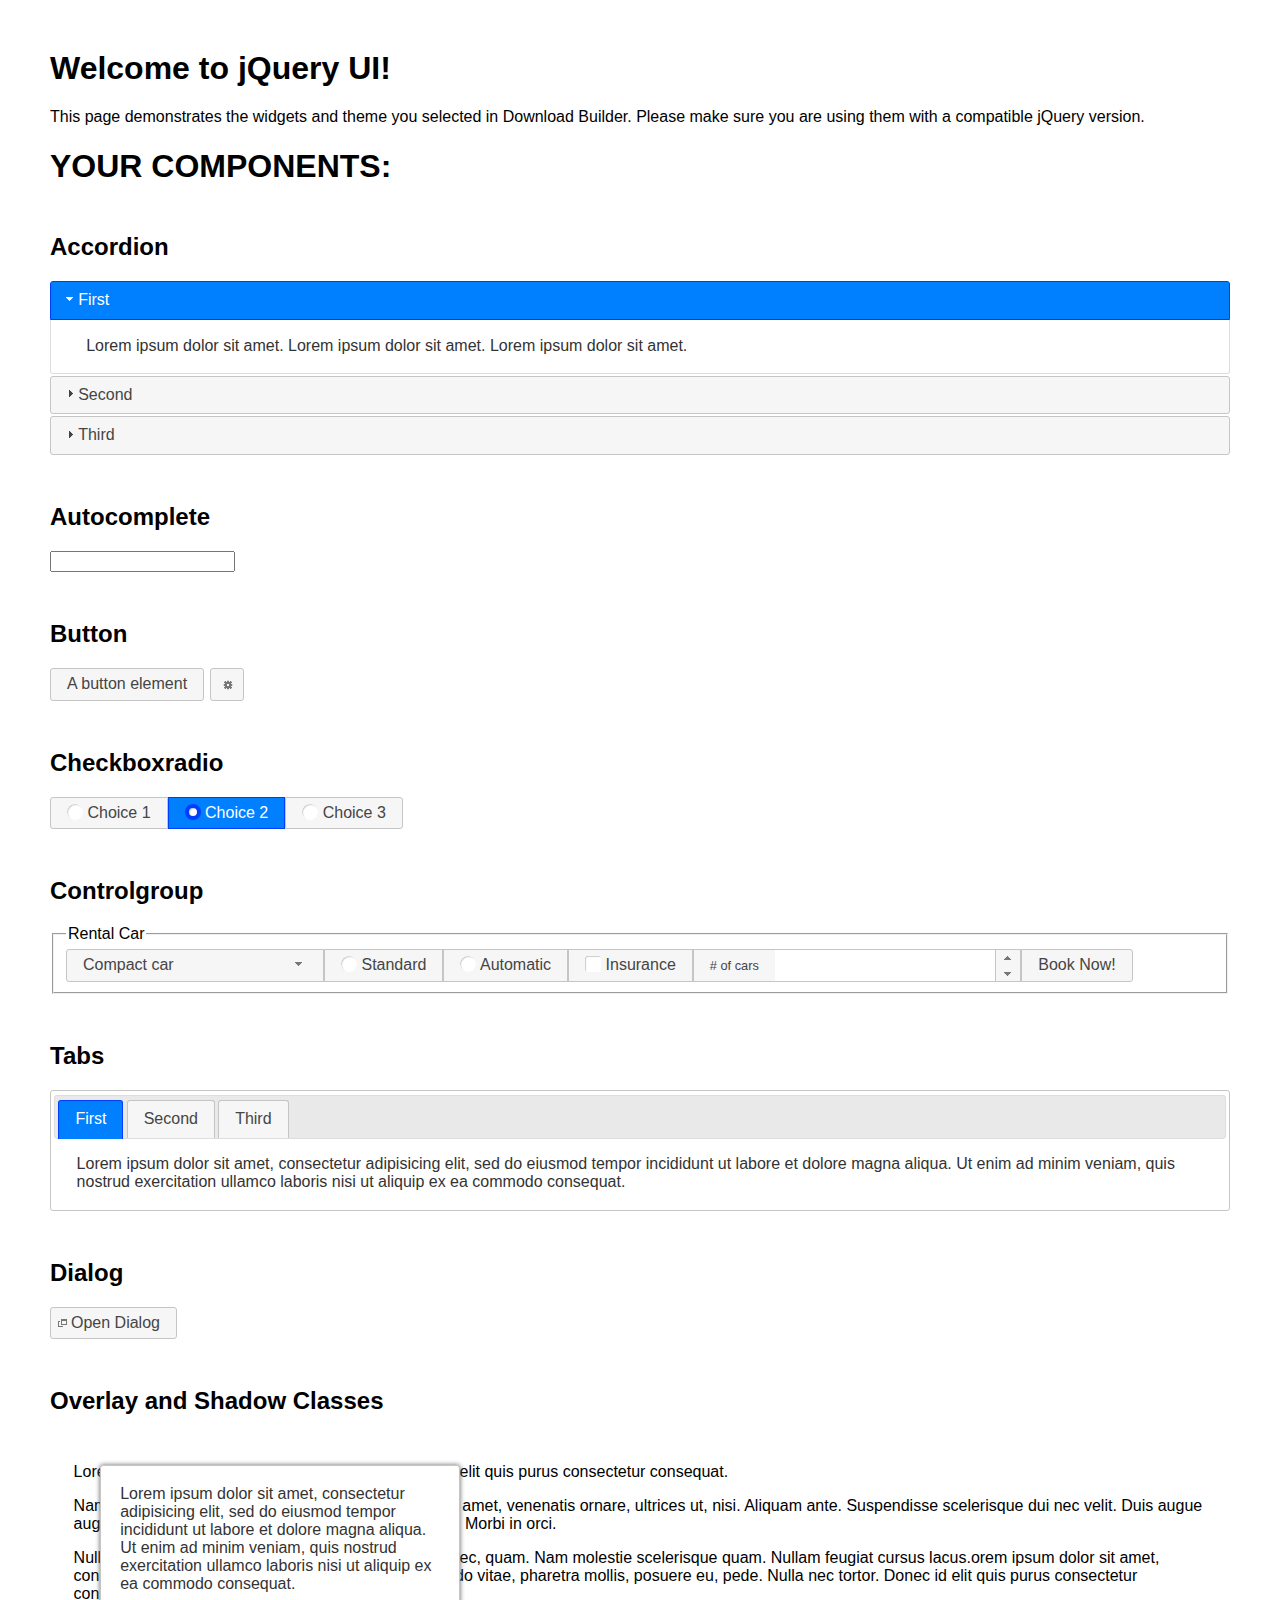
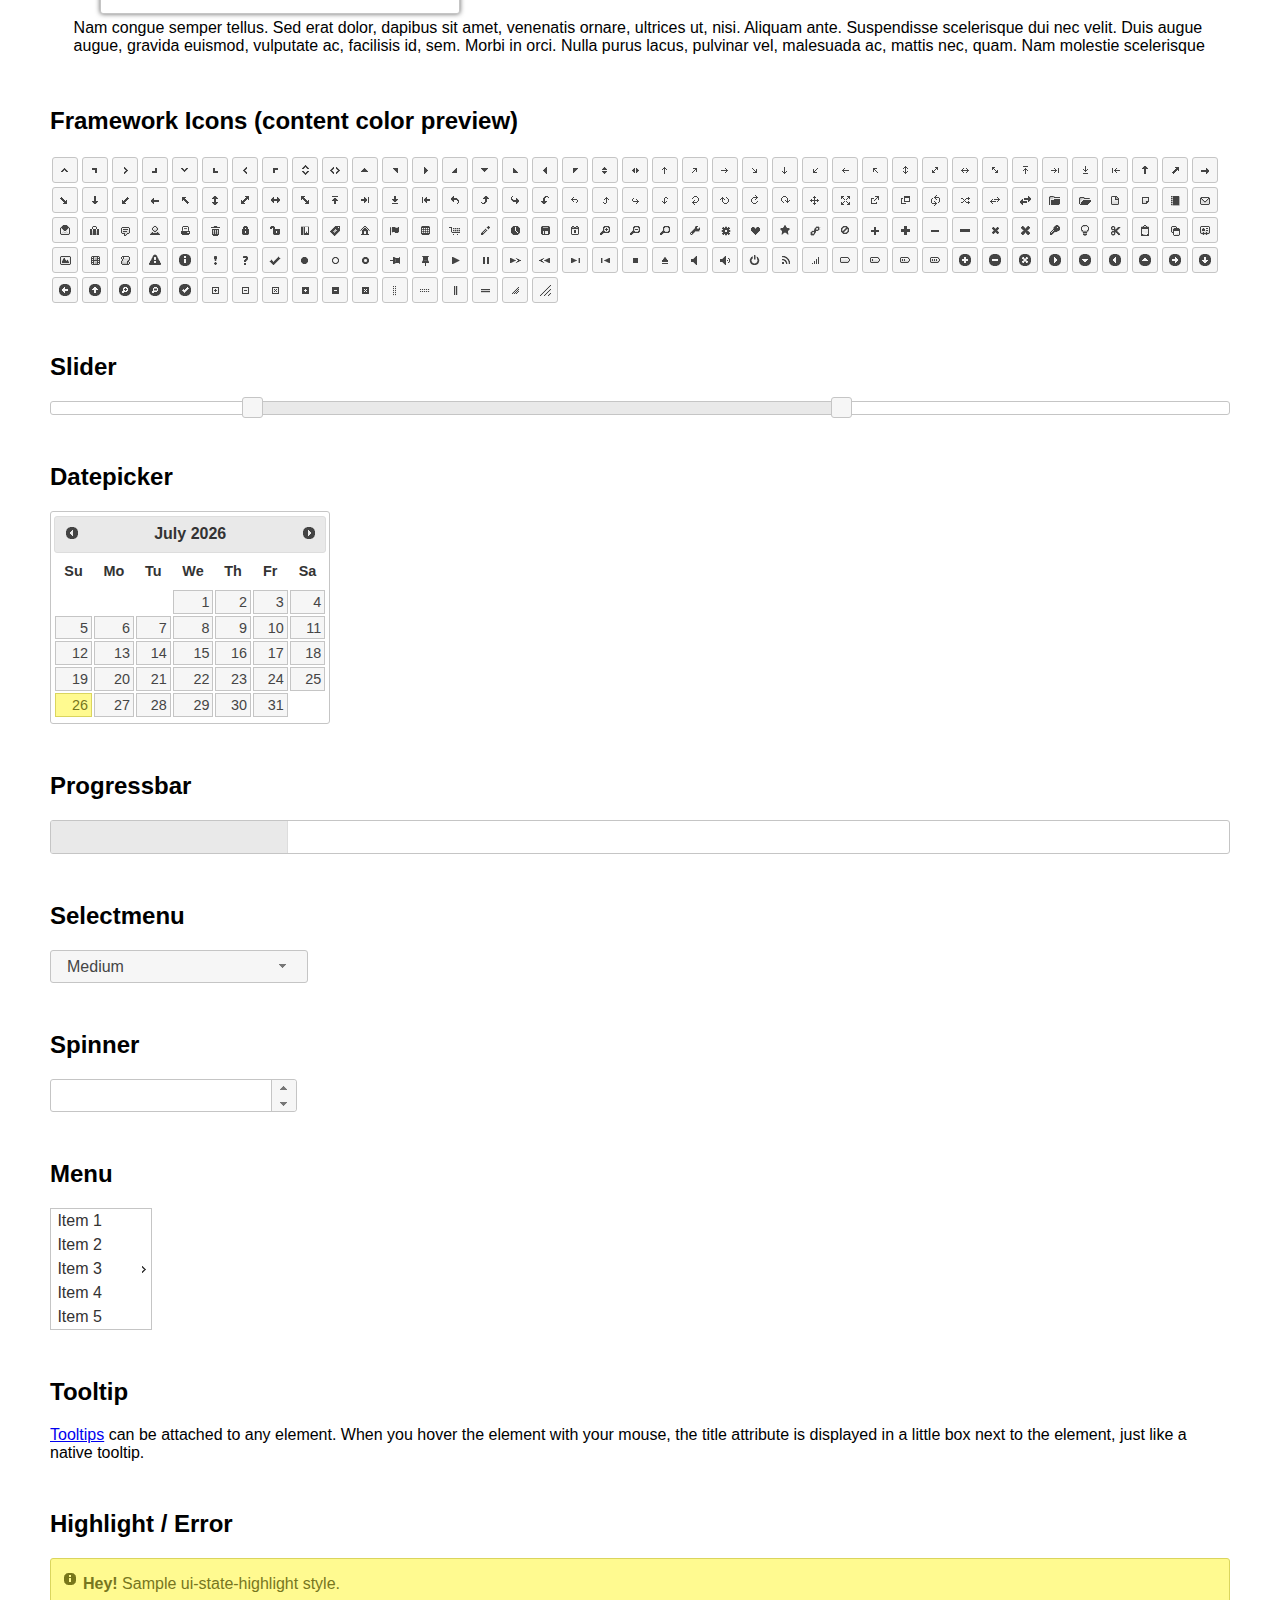
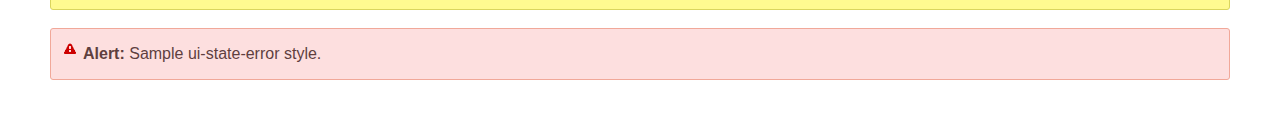
<file: video/js/jquery-ui-1.12.1/index.html>
<!doctype html>
<html lang="us">
<head>
	<meta charset="utf-8">
	<title>jQuery UI Example Page</title>
	<link href="jquery-ui.css" rel="stylesheet">
	<style>
	body{
		font-family: "Trebuchet MS", sans-serif;
		margin: 50px;
	}
	.demoHeaders {
		margin-top: 2em;
	}
	#dialog-link {
		padding: .4em 1em .4em 20px;
		text-decoration: none;
		position: relative;
	}
	#dialog-link span.ui-icon {
		margin: 0 5px 0 0;
		position: absolute;
		left: .2em;
		top: 50%;
		margin-top: -8px;
	}
	#icons {
		margin: 0;
		padding: 0;
	}
	#icons li {
		margin: 2px;
		position: relative;
		padding: 4px 0;
		cursor: pointer;
		float: left;
		list-style: none;
	}
	#icons span.ui-icon {
		float: left;
		margin: 0 4px;
	}
	.fakewindowcontain .ui-widget-overlay {
		position: absolute;
	}
	select {
		width: 200px;
	}
	</style>
</head>
<body>

<h1>Welcome to jQuery UI!</h1>

<div class="ui-widget">
	<p>This page demonstrates the widgets and theme you selected in Download Builder. Please make sure you are using them with a compatible jQuery version.</p>
</div>

<h1>YOUR COMPONENTS:</h1>


<!-- Accordion -->
<h2 class="demoHeaders">Accordion</h2>
<div id="accordion">
	<h3>First</h3>
	<div>Lorem ipsum dolor sit amet. Lorem ipsum dolor sit amet. Lorem ipsum dolor sit amet.</div>
	<h3>Second</h3>
	<div>Phasellus mattis tincidunt nibh.</div>
	<h3>Third</h3>
	<div>Nam dui erat, auctor a, dignissim quis.</div>
</div>



<!-- Autocomplete -->
<h2 class="demoHeaders">Autocomplete</h2>
<div>
	<input id="autocomplete" title="type &quot;a&quot;">
</div>



<!-- Button -->
<h2 class="demoHeaders">Button</h2>
<button id="button">A button element</button>
<button id="button-icon">An icon-only button</button>



<!-- Checkboxradio -->
<h2 class="demoHeaders">Checkboxradio</h2>
<form style="margin-top: 1em;">
	<div id="radioset">
		<input type="radio" id="radio1" name="radio"><label for="radio1">Choice 1</label>
		<input type="radio" id="radio2" name="radio" checked="checked"><label for="radio2">Choice 2</label>
		<input type="radio" id="radio3" name="radio"><label for="radio3">Choice 3</label>
	</div>
</form>



<!-- Controlgroup -->
<h2 class="demoHeaders">Controlgroup</h2>
<fieldset>
	<legend>Rental Car</legend>
	<div id="controlgroup">
		<select id="car-type">
			<option>Compact car</option>
			<option>Midsize car</option>
			<option>Full size car</option>
			<option>SUV</option>
			<option>Luxury</option>
			<option>Truck</option>
			<option>Van</option>
		</select>
		<label for="transmission-standard">Standard</label>
		<input type="radio" name="transmission" id="transmission-standard">
		<label for="transmission-automatic">Automatic</label>
		<input type="radio" name="transmission" id="transmission-automatic">
		<label for="insurance">Insurance</label>
		<input type="checkbox" name="insurance" id="insurance">
		<label for="horizontal-spinner" class="ui-controlgroup-label"># of cars</label>
		<input id="horizontal-spinner" class="ui-spinner-input">
		<button>Book Now!</button>
	</div>
</fieldset>



<!-- Tabs -->
<h2 class="demoHeaders">Tabs</h2>
<div id="tabs">
	<ul>
		<li><a href="#tabs-1">First</a></li>
		<li><a href="#tabs-2">Second</a></li>
		<li><a href="#tabs-3">Third</a></li>
	</ul>
	<div id="tabs-1">Lorem ipsum dolor sit amet, consectetur adipisicing elit, sed do eiusmod tempor incididunt ut labore et dolore magna aliqua. Ut enim ad minim veniam, quis nostrud exercitation ullamco laboris nisi ut aliquip ex ea commodo consequat.</div>
	<div id="tabs-2">Phasellus mattis tincidunt nibh. Cras orci urna, blandit id, pretium vel, aliquet ornare, felis. Maecenas scelerisque sem non nisl. Fusce sed lorem in enim dictum bibendum.</div>
	<div id="tabs-3">Nam dui erat, auctor a, dignissim quis, sollicitudin eu, felis. Pellentesque nisi urna, interdum eget, sagittis et, consequat vestibulum, lacus. Mauris porttitor ullamcorper augue.</div>
</div>



<h2 class="demoHeaders">Dialog</h2>
<p>
	<button id="dialog-link" class="ui-button ui-corner-all ui-widget">
		<span class="ui-icon ui-icon-newwin"></span>Open Dialog
	</button>
</p>

<h2 class="demoHeaders">Overlay and Shadow Classes</h2>
<div style="position: relative; width: 96%; height: 200px; padding:1% 2%; overflow:hidden;" class="fakewindowcontain">
	<p>Lorem ipsum dolor sit amet,  Nulla nec tortor. Donec id elit quis purus consectetur consequat. </p><p>Nam congue semper tellus. Sed erat dolor, dapibus sit amet, venenatis ornare, ultrices ut, nisi. Aliquam ante. Suspendisse scelerisque dui nec velit. Duis augue augue, gravida euismod, vulputate ac, facilisis id, sem. Morbi in orci. </p><p>Nulla purus lacus, pulvinar vel, malesuada ac, mattis nec, quam. Nam molestie scelerisque quam. Nullam feugiat cursus lacus.orem ipsum dolor sit amet, consectetur adipiscing elit. Donec libero risus, commodo vitae, pharetra mollis, posuere eu, pede. Nulla nec tortor. Donec id elit quis purus consectetur consequat. </p><p>Nam congue semper tellus. Sed erat dolor, dapibus sit amet, venenatis ornare, ultrices ut, nisi. Aliquam ante. Suspendisse scelerisque dui nec velit. Duis augue augue, gravida euismod, vulputate ac, facilisis id, sem. Morbi in orci. Nulla purus lacus, pulvinar vel, malesuada ac, mattis nec, quam. Nam molestie scelerisque quam. </p><p>Nullam feugiat cursus lacus.orem ipsum dolor sit amet, consectetur adipiscing elit. Donec libero risus, commodo vitae, pharetra mollis, posuere eu, pede. Nulla nec tortor. Donec id elit quis purus consectetur consequat. Nam congue semper tellus. Sed erat dolor, dapibus sit amet, venenatis ornare, ultrices ut, nisi. Aliquam ante. </p><p>Suspendisse scelerisque dui nec velit. Duis augue augue, gravida euismod, vulputate ac, facilisis id, sem. Morbi in orci. Nulla purus lacus, pulvinar vel, malesuada ac, mattis nec, quam. Nam molestie scelerisque quam. Nullam feugiat cursus lacus.orem ipsum dolor sit amet, consectetur adipiscing elit. Donec libero risus, commodo vitae, pharetra mollis, posuere eu, pede. Nulla nec tortor. Donec id elit quis purus consectetur consequat. Nam congue semper tellus. Sed erat dolor, dapibus sit amet, venenatis ornare, ultrices ut, nisi. </p>

	<!-- ui-dialog -->
	<div class="ui-widget-overlay ui-front"></div>
	<div style="position: absolute; width: 320px; left: 50px; top: 30px; padding: 1.2em" class="ui-widget ui-front ui-widget-content ui-corner-all ui-widget-shadow">
		Lorem ipsum dolor sit amet, consectetur adipisicing elit, sed do eiusmod tempor incididunt ut labore et dolore magna aliqua. Ut enim ad minim veniam, quis nostrud exercitation ullamco laboris nisi ut aliquip ex ea commodo consequat.
	</div>

</div>

<!-- ui-dialog -->
<div id="dialog" title="Dialog Title">
	<p>Lorem ipsum dolor sit amet, consectetur adipisicing elit, sed do eiusmod tempor incididunt ut labore et dolore magna aliqua. Ut enim ad minim veniam, quis nostrud exercitation ullamco laboris nisi ut aliquip ex ea commodo consequat.</p>
</div>



<h2 class="demoHeaders">Framework Icons (content color preview)</h2>
<ul id="icons" class="ui-widget ui-helper-clearfix">
	<li class="ui-state-default ui-corner-all" title=".ui-icon-caret-1-n"><span class="ui-icon ui-icon-caret-1-n"></span></li>
	<li class="ui-state-default ui-corner-all" title=".ui-icon-caret-1-ne"><span class="ui-icon ui-icon-caret-1-ne"></span></li>
	<li class="ui-state-default ui-corner-all" title=".ui-icon-caret-1-e"><span class="ui-icon ui-icon-caret-1-e"></span></li>
	<li class="ui-state-default ui-corner-all" title=".ui-icon-caret-1-se"><span class="ui-icon ui-icon-caret-1-se"></span></li>
	<li class="ui-state-default ui-corner-all" title=".ui-icon-caret-1-s"><span class="ui-icon ui-icon-caret-1-s"></span></li>
	<li class="ui-state-default ui-corner-all" title=".ui-icon-caret-1-sw"><span class="ui-icon ui-icon-caret-1-sw"></span></li>
	<li class="ui-state-default ui-corner-all" title=".ui-icon-caret-1-w"><span class="ui-icon ui-icon-caret-1-w"></span></li>
	<li class="ui-state-default ui-corner-all" title=".ui-icon-caret-1-nw"><span class="ui-icon ui-icon-caret-1-nw"></span></li>
	<li class="ui-state-default ui-corner-all" title=".ui-icon-caret-2-n-s"><span class="ui-icon ui-icon-caret-2-n-s"></span></li>
	<li class="ui-state-default ui-corner-all" title=".ui-icon-caret-2-e-w"><span class="ui-icon ui-icon-caret-2-e-w"></span></li>
	<li class="ui-state-default ui-corner-all" title=".ui-icon-triangle-1-n"><span class="ui-icon ui-icon-triangle-1-n"></span></li>
	<li class="ui-state-default ui-corner-all" title=".ui-icon-triangle-1-ne"><span class="ui-icon ui-icon-triangle-1-ne"></span></li>
	<li class="ui-state-default ui-corner-all" title=".ui-icon-triangle-1-e"><span class="ui-icon ui-icon-triangle-1-e"></span></li>
	<li class="ui-state-default ui-corner-all" title=".ui-icon-triangle-1-se"><span class="ui-icon ui-icon-triangle-1-se"></span></li>
	<li class="ui-state-default ui-corner-all" title=".ui-icon-triangle-1-s"><span class="ui-icon ui-icon-triangle-1-s"></span></li>
	<li class="ui-state-default ui-corner-all" title=".ui-icon-triangle-1-sw"><span class="ui-icon ui-icon-triangle-1-sw"></span></li>
	<li class="ui-state-default ui-corner-all" title=".ui-icon-triangle-1-w"><span class="ui-icon ui-icon-triangle-1-w"></span></li>
	<li class="ui-state-default ui-corner-all" title=".ui-icon-triangle-1-nw"><span class="ui-icon ui-icon-triangle-1-nw"></span></li>
	<li class="ui-state-default ui-corner-all" title=".ui-icon-triangle-2-n-s"><span class="ui-icon ui-icon-triangle-2-n-s"></span></li>
	<li class="ui-state-default ui-corner-all" title=".ui-icon-triangle-2-e-w"><span class="ui-icon ui-icon-triangle-2-e-w"></span></li>
	<li class="ui-state-default ui-corner-all" title=".ui-icon-arrow-1-n"><span class="ui-icon ui-icon-arrow-1-n"></span></li>
	<li class="ui-state-default ui-corner-all" title=".ui-icon-arrow-1-ne"><span class="ui-icon ui-icon-arrow-1-ne"></span></li>
	<li class="ui-state-default ui-corner-all" title=".ui-icon-arrow-1-e"><span class="ui-icon ui-icon-arrow-1-e"></span></li>
	<li class="ui-state-default ui-corner-all" title=".ui-icon-arrow-1-se"><span class="ui-icon ui-icon-arrow-1-se"></span></li>
	<li class="ui-state-default ui-corner-all" title=".ui-icon-arrow-1-s"><span class="ui-icon ui-icon-arrow-1-s"></span></li>
	<li class="ui-state-default ui-corner-all" title=".ui-icon-arrow-1-sw"><span class="ui-icon ui-icon-arrow-1-sw"></span></li>
	<li class="ui-state-default ui-corner-all" title=".ui-icon-arrow-1-w"><span class="ui-icon ui-icon-arrow-1-w"></span></li>
	<li class="ui-state-default ui-corner-all" title=".ui-icon-arrow-1-nw"><span class="ui-icon ui-icon-arrow-1-nw"></span></li>
	<li class="ui-state-default ui-corner-all" title=".ui-icon-arrow-2-n-s"><span class="ui-icon ui-icon-arrow-2-n-s"></span></li>
	<li class="ui-state-default ui-corner-all" title=".ui-icon-arrow-2-ne-sw"><span class="ui-icon ui-icon-arrow-2-ne-sw"></span></li>
	<li class="ui-state-default ui-corner-all" title=".ui-icon-arrow-2-e-w"><span class="ui-icon ui-icon-arrow-2-e-w"></span></li>
	<li class="ui-state-default ui-corner-all" title=".ui-icon-arrow-2-se-nw"><span class="ui-icon ui-icon-arrow-2-se-nw"></span></li>
	<li class="ui-state-default ui-corner-all" title=".ui-icon-arrowstop-1-n"><span class="ui-icon ui-icon-arrowstop-1-n"></span></li>
	<li class="ui-state-default ui-corner-all" title=".ui-icon-arrowstop-1-e"><span class="ui-icon ui-icon-arrowstop-1-e"></span></li>
	<li class="ui-state-default ui-corner-all" title=".ui-icon-arrowstop-1-s"><span class="ui-icon ui-icon-arrowstop-1-s"></span></li>
	<li class="ui-state-default ui-corner-all" title=".ui-icon-arrowstop-1-w"><span class="ui-icon ui-icon-arrowstop-1-w"></span></li>
	<li class="ui-state-default ui-corner-all" title=".ui-icon-arrowthick-1-n"><span class="ui-icon ui-icon-arrowthick-1-n"></span></li>
	<li class="ui-state-default ui-corner-all" title=".ui-icon-arrowthick-1-ne"><span class="ui-icon ui-icon-arrowthick-1-ne"></span></li>
	<li class="ui-state-default ui-corner-all" title=".ui-icon-arrowthick-1-e"><span class="ui-icon ui-icon-arrowthick-1-e"></span></li>
	<li class="ui-state-default ui-corner-all" title=".ui-icon-arrowthick-1-se"><span class="ui-icon ui-icon-arrowthick-1-se"></span></li>
	<li class="ui-state-default ui-corner-all" title=".ui-icon-arrowthick-1-s"><span class="ui-icon ui-icon-arrowthick-1-s"></span></li>
	<li class="ui-state-default ui-corner-all" title=".ui-icon-arrowthick-1-sw"><span class="ui-icon ui-icon-arrowthick-1-sw"></span></li>
	<li class="ui-state-default ui-corner-all" title=".ui-icon-arrowthick-1-w"><span class="ui-icon ui-icon-arrowthick-1-w"></span></li>
	<li class="ui-state-default ui-corner-all" title=".ui-icon-arrowthick-1-nw"><span class="ui-icon ui-icon-arrowthick-1-nw"></span></li>
	<li class="ui-state-default ui-corner-all" title=".ui-icon-arrowthick-2-n-s"><span class="ui-icon ui-icon-arrowthick-2-n-s"></span></li>
	<li class="ui-state-default ui-corner-all" title=".ui-icon-arrowthick-2-ne-sw"><span class="ui-icon ui-icon-arrowthick-2-ne-sw"></span></li>
	<li class="ui-state-default ui-corner-all" title=".ui-icon-arrowthick-2-e-w"><span class="ui-icon ui-icon-arrowthick-2-e-w"></span></li>
	<li class="ui-state-default ui-corner-all" title=".ui-icon-arrowthick-2-se-nw"><span class="ui-icon ui-icon-arrowthick-2-se-nw"></span></li>
	<li class="ui-state-default ui-corner-all" title=".ui-icon-arrowthickstop-1-n"><span class="ui-icon ui-icon-arrowthickstop-1-n"></span></li>
	<li class="ui-state-default ui-corner-all" title=".ui-icon-arrowthickstop-1-e"><span class="ui-icon ui-icon-arrowthickstop-1-e"></span></li>
	<li class="ui-state-default ui-corner-all" title=".ui-icon-arrowthickstop-1-s"><span class="ui-icon ui-icon-arrowthickstop-1-s"></span></li>
	<li class="ui-state-default ui-corner-all" title=".ui-icon-arrowthickstop-1-w"><span class="ui-icon ui-icon-arrowthickstop-1-w"></span></li>
	<li class="ui-state-default ui-corner-all" title=".ui-icon-arrowreturnthick-1-w"><span class="ui-icon ui-icon-arrowreturnthick-1-w"></span></li>
	<li class="ui-state-default ui-corner-all" title=".ui-icon-arrowreturnthick-1-n"><span class="ui-icon ui-icon-arrowreturnthick-1-n"></span></li>
	<li class="ui-state-default ui-corner-all" title=".ui-icon-arrowreturnthick-1-e"><span class="ui-icon ui-icon-arrowreturnthick-1-e"></span></li>
	<li class="ui-state-default ui-corner-all" title=".ui-icon-arrowreturnthick-1-s"><span class="ui-icon ui-icon-arrowreturnthick-1-s"></span></li>
	<li class="ui-state-default ui-corner-all" title=".ui-icon-arrowreturn-1-w"><span class="ui-icon ui-icon-arrowreturn-1-w"></span></li>
	<li class="ui-state-default ui-corner-all" title=".ui-icon-arrowreturn-1-n"><span class="ui-icon ui-icon-arrowreturn-1-n"></span></li>
	<li class="ui-state-default ui-corner-all" title=".ui-icon-arrowreturn-1-e"><span class="ui-icon ui-icon-arrowreturn-1-e"></span></li>
	<li class="ui-state-default ui-corner-all" title=".ui-icon-arrowreturn-1-s"><span class="ui-icon ui-icon-arrowreturn-1-s"></span></li>
	<li class="ui-state-default ui-corner-all" title=".ui-icon-arrowrefresh-1-w"><span class="ui-icon ui-icon-arrowrefresh-1-w"></span></li>
	<li class="ui-state-default ui-corner-all" title=".ui-icon-arrowrefresh-1-n"><span class="ui-icon ui-icon-arrowrefresh-1-n"></span></li>
	<li class="ui-state-default ui-corner-all" title=".ui-icon-arrowrefresh-1-e"><span class="ui-icon ui-icon-arrowrefresh-1-e"></span></li>
	<li class="ui-state-default ui-corner-all" title=".ui-icon-arrowrefresh-1-s"><span class="ui-icon ui-icon-arrowrefresh-1-s"></span></li>
	<li class="ui-state-default ui-corner-all" title=".ui-icon-arrow-4"><span class="ui-icon ui-icon-arrow-4"></span></li>
	<li class="ui-state-default ui-corner-all" title=".ui-icon-arrow-4-diag"><span class="ui-icon ui-icon-arrow-4-diag"></span></li>
	<li class="ui-state-default ui-corner-all" title=".ui-icon-extlink"><span class="ui-icon ui-icon-extlink"></span></li>
	<li class="ui-state-default ui-corner-all" title=".ui-icon-newwin"><span class="ui-icon ui-icon-newwin"></span></li>
	<li class="ui-state-default ui-corner-all" title=".ui-icon-refresh"><span class="ui-icon ui-icon-refresh"></span></li>
	<li class="ui-state-default ui-corner-all" title=".ui-icon-shuffle"><span class="ui-icon ui-icon-shuffle"></span></li>
	<li class="ui-state-default ui-corner-all" title=".ui-icon-transfer-e-w"><span class="ui-icon ui-icon-transfer-e-w"></span></li>
	<li class="ui-state-default ui-corner-all" title=".ui-icon-transferthick-e-w"><span class="ui-icon ui-icon-transferthick-e-w"></span></li>
	<li class="ui-state-default ui-corner-all" title=".ui-icon-folder-collapsed"><span class="ui-icon ui-icon-folder-collapsed"></span></li>
	<li class="ui-state-default ui-corner-all" title=".ui-icon-folder-open"><span class="ui-icon ui-icon-folder-open"></span></li>
	<li class="ui-state-default ui-corner-all" title=".ui-icon-document"><span class="ui-icon ui-icon-document"></span></li>
	<li class="ui-state-default ui-corner-all" title=".ui-icon-document-b"><span class="ui-icon ui-icon-document-b"></span></li>
	<li class="ui-state-default ui-corner-all" title=".ui-icon-note"><span class="ui-icon ui-icon-note"></span></li>
	<li class="ui-state-default ui-corner-all" title=".ui-icon-mail-closed"><span class="ui-icon ui-icon-mail-closed"></span></li>
	<li class="ui-state-default ui-corner-all" title=".ui-icon-mail-open"><span class="ui-icon ui-icon-mail-open"></span></li>
	<li class="ui-state-default ui-corner-all" title=".ui-icon-suitcase"><span class="ui-icon ui-icon-suitcase"></span></li>
	<li class="ui-state-default ui-corner-all" title=".ui-icon-comment"><span class="ui-icon ui-icon-comment"></span></li>
	<li class="ui-state-default ui-corner-all" title=".ui-icon-person"><span class="ui-icon ui-icon-person"></span></li>
	<li class="ui-state-default ui-corner-all" title=".ui-icon-print"><span class="ui-icon ui-icon-print"></span></li>
	<li class="ui-state-default ui-corner-all" title=".ui-icon-trash"><span class="ui-icon ui-icon-trash"></span></li>
	<li class="ui-state-default ui-corner-all" title=".ui-icon-locked"><span class="ui-icon ui-icon-locked"></span></li>
	<li class="ui-state-default ui-corner-all" title=".ui-icon-unlocked"><span class="ui-icon ui-icon-unlocked"></span></li>
	<li class="ui-state-default ui-corner-all" title=".ui-icon-bookmark"><span class="ui-icon ui-icon-bookmark"></span></li>
	<li class="ui-state-default ui-corner-all" title=".ui-icon-tag"><span class="ui-icon ui-icon-tag"></span></li>
	<li class="ui-state-default ui-corner-all" title=".ui-icon-home"><span class="ui-icon ui-icon-home"></span></li>
	<li class="ui-state-default ui-corner-all" title=".ui-icon-flag"><span class="ui-icon ui-icon-flag"></span></li>
	<li class="ui-state-default ui-corner-all" title=".ui-icon-calculator"><span class="ui-icon ui-icon-calculator"></span></li>
	<li class="ui-state-default ui-corner-all" title=".ui-icon-cart"><span class="ui-icon ui-icon-cart"></span></li>
	<li class="ui-state-default ui-corner-all" title=".ui-icon-pencil"><span class="ui-icon ui-icon-pencil"></span></li>
	<li class="ui-state-default ui-corner-all" title=".ui-icon-clock"><span class="ui-icon ui-icon-clock"></span></li>
	<li class="ui-state-default ui-corner-all" title=".ui-icon-disk"><span class="ui-icon ui-icon-disk"></span></li>
	<li class="ui-state-default ui-corner-all" title=".ui-icon-calendar"><span class="ui-icon ui-icon-calendar"></span></li>
	<li class="ui-state-default ui-corner-all" title=".ui-icon-zoomin"><span class="ui-icon ui-icon-zoomin"></span></li>
	<li class="ui-state-default ui-corner-all" title=".ui-icon-zoomout"><span class="ui-icon ui-icon-zoomout"></span></li>
	<li class="ui-state-default ui-corner-all" title=".ui-icon-search"><span class="ui-icon ui-icon-search"></span></li>
	<li class="ui-state-default ui-corner-all" title=".ui-icon-wrench"><span class="ui-icon ui-icon-wrench"></span></li>
	<li class="ui-state-default ui-corner-all" title=".ui-icon-gear"><span class="ui-icon ui-icon-gear"></span></li>
	<li class="ui-state-default ui-corner-all" title=".ui-icon-heart"><span class="ui-icon ui-icon-heart"></span></li>
	<li class="ui-state-default ui-corner-all" title=".ui-icon-star"><span class="ui-icon ui-icon-star"></span></li>
	<li class="ui-state-default ui-corner-all" title=".ui-icon-link"><span class="ui-icon ui-icon-link"></span></li>
	<li class="ui-state-default ui-corner-all" title=".ui-icon-cancel"><span class="ui-icon ui-icon-cancel"></span></li>
	<li class="ui-state-default ui-corner-all" title=".ui-icon-plus"><span class="ui-icon ui-icon-plus"></span></li>
	<li class="ui-state-default ui-corner-all" title=".ui-icon-plusthick"><span class="ui-icon ui-icon-plusthick"></span></li>
	<li class="ui-state-default ui-corner-all" title=".ui-icon-minus"><span class="ui-icon ui-icon-minus"></span></li>
	<li class="ui-state-default ui-corner-all" title=".ui-icon-minusthick"><span class="ui-icon ui-icon-minusthick"></span></li>
	<li class="ui-state-default ui-corner-all" title=".ui-icon-close"><span class="ui-icon ui-icon-close"></span></li>
	<li class="ui-state-default ui-corner-all" title=".ui-icon-closethick"><span class="ui-icon ui-icon-closethick"></span></li>
	<li class="ui-state-default ui-corner-all" title=".ui-icon-key"><span class="ui-icon ui-icon-key"></span></li>
	<li class="ui-state-default ui-corner-all" title=".ui-icon-lightbulb"><span class="ui-icon ui-icon-lightbulb"></span></li>
	<li class="ui-state-default ui-corner-all" title=".ui-icon-scissors"><span class="ui-icon ui-icon-scissors"></span></li>
	<li class="ui-state-default ui-corner-all" title=".ui-icon-clipboard"><span class="ui-icon ui-icon-clipboard"></span></li>
	<li class="ui-state-default ui-corner-all" title=".ui-icon-copy"><span class="ui-icon ui-icon-copy"></span></li>
	<li class="ui-state-default ui-corner-all" title=".ui-icon-contact"><span class="ui-icon ui-icon-contact"></span></li>
	<li class="ui-state-default ui-corner-all" title=".ui-icon-image"><span class="ui-icon ui-icon-image"></span></li>
	<li class="ui-state-default ui-corner-all" title=".ui-icon-video"><span class="ui-icon ui-icon-video"></span></li>
	<li class="ui-state-default ui-corner-all" title=".ui-icon-script"><span class="ui-icon ui-icon-script"></span></li>
	<li class="ui-state-default ui-corner-all" title=".ui-icon-alert"><span class="ui-icon ui-icon-alert"></span></li>
	<li class="ui-state-default ui-corner-all" title=".ui-icon-info"><span class="ui-icon ui-icon-info"></span></li>
	<li class="ui-state-default ui-corner-all" title=".ui-icon-notice"><span class="ui-icon ui-icon-notice"></span></li>
	<li class="ui-state-default ui-corner-all" title=".ui-icon-help"><span class="ui-icon ui-icon-help"></span></li>
	<li class="ui-state-default ui-corner-all" title=".ui-icon-check"><span class="ui-icon ui-icon-check"></span></li>
	<li class="ui-state-default ui-corner-all" title=".ui-icon-bullet"><span class="ui-icon ui-icon-bullet"></span></li>
	<li class="ui-state-default ui-corner-all" title=".ui-icon-radio-off"><span class="ui-icon ui-icon-radio-off"></span></li>
	<li class="ui-state-default ui-corner-all" title=".ui-icon-radio-on"><span class="ui-icon ui-icon-radio-on"></span></li>
	<li class="ui-state-default ui-corner-all" title=".ui-icon-pin-w"><span class="ui-icon ui-icon-pin-w"></span></li>
	<li class="ui-state-default ui-corner-all" title=".ui-icon-pin-s"><span class="ui-icon ui-icon-pin-s"></span></li>
	<li class="ui-state-default ui-corner-all" title=".ui-icon-play"><span class="ui-icon ui-icon-play"></span></li>
	<li class="ui-state-default ui-corner-all" title=".ui-icon-pause"><span class="ui-icon ui-icon-pause"></span></li>
	<li class="ui-state-default ui-corner-all" title=".ui-icon-seek-next"><span class="ui-icon ui-icon-seek-next"></span></li>
	<li class="ui-state-default ui-corner-all" title=".ui-icon-seek-prev"><span class="ui-icon ui-icon-seek-prev"></span></li>
	<li class="ui-state-default ui-corner-all" title=".ui-icon-seek-end"><span class="ui-icon ui-icon-seek-end"></span></li>
	<li class="ui-state-default ui-corner-all" title=".ui-icon-seek-first"><span class="ui-icon ui-icon-seek-first"></span></li>
	<li class="ui-state-default ui-corner-all" title=".ui-icon-stop"><span class="ui-icon ui-icon-stop"></span></li>
	<li class="ui-state-default ui-corner-all" title=".ui-icon-eject"><span class="ui-icon ui-icon-eject"></span></li>
	<li class="ui-state-default ui-corner-all" title=".ui-icon-volume-off"><span class="ui-icon ui-icon-volume-off"></span></li>
	<li class="ui-state-default ui-corner-all" title=".ui-icon-volume-on"><span class="ui-icon ui-icon-volume-on"></span></li>
	<li class="ui-state-default ui-corner-all" title=".ui-icon-power"><span class="ui-icon ui-icon-power"></span></li>
	<li class="ui-state-default ui-corner-all" title=".ui-icon-signal-diag"><span class="ui-icon ui-icon-signal-diag"></span></li>
	<li class="ui-state-default ui-corner-all" title=".ui-icon-signal"><span class="ui-icon ui-icon-signal"></span></li>
	<li class="ui-state-default ui-corner-all" title=".ui-icon-battery-0"><span class="ui-icon ui-icon-battery-0"></span></li>
	<li class="ui-state-default ui-corner-all" title=".ui-icon-battery-1"><span class="ui-icon ui-icon-battery-1"></span></li>
	<li class="ui-state-default ui-corner-all" title=".ui-icon-battery-2"><span class="ui-icon ui-icon-battery-2"></span></li>
	<li class="ui-state-default ui-corner-all" title=".ui-icon-battery-3"><span class="ui-icon ui-icon-battery-3"></span></li>
	<li class="ui-state-default ui-corner-all" title=".ui-icon-circle-plus"><span class="ui-icon ui-icon-circle-plus"></span></li>
	<li class="ui-state-default ui-corner-all" title=".ui-icon-circle-minus"><span class="ui-icon ui-icon-circle-minus"></span></li>
	<li class="ui-state-default ui-corner-all" title=".ui-icon-circle-close"><span class="ui-icon ui-icon-circle-close"></span></li>
	<li class="ui-state-default ui-corner-all" title=".ui-icon-circle-triangle-e"><span class="ui-icon ui-icon-circle-triangle-e"></span></li>
	<li class="ui-state-default ui-corner-all" title=".ui-icon-circle-triangle-s"><span class="ui-icon ui-icon-circle-triangle-s"></span></li>
	<li class="ui-state-default ui-corner-all" title=".ui-icon-circle-triangle-w"><span class="ui-icon ui-icon-circle-triangle-w"></span></li>
	<li class="ui-state-default ui-corner-all" title=".ui-icon-circle-triangle-n"><span class="ui-icon ui-icon-circle-triangle-n"></span></li>
	<li class="ui-state-default ui-corner-all" title=".ui-icon-circle-arrow-e"><span class="ui-icon ui-icon-circle-arrow-e"></span></li>
	<li class="ui-state-default ui-corner-all" title=".ui-icon-circle-arrow-s"><span class="ui-icon ui-icon-circle-arrow-s"></span></li>
	<li class="ui-state-default ui-corner-all" title=".ui-icon-circle-arrow-w"><span class="ui-icon ui-icon-circle-arrow-w"></span></li>
	<li class="ui-state-default ui-corner-all" title=".ui-icon-circle-arrow-n"><span class="ui-icon ui-icon-circle-arrow-n"></span></li>
	<li class="ui-state-default ui-corner-all" title=".ui-icon-circle-zoomin"><span class="ui-icon ui-icon-circle-zoomin"></span></li>
	<li class="ui-state-default ui-corner-all" title=".ui-icon-circle-zoomout"><span class="ui-icon ui-icon-circle-zoomout"></span></li>
	<li class="ui-state-default ui-corner-all" title=".ui-icon-circle-check"><span class="ui-icon ui-icon-circle-check"></span></li>
	<li class="ui-state-default ui-corner-all" title=".ui-icon-circlesmall-plus"><span class="ui-icon ui-icon-circlesmall-plus"></span></li>
	<li class="ui-state-default ui-corner-all" title=".ui-icon-circlesmall-minus"><span class="ui-icon ui-icon-circlesmall-minus"></span></li>
	<li class="ui-state-default ui-corner-all" title=".ui-icon-circlesmall-close"><span class="ui-icon ui-icon-circlesmall-close"></span></li>
	<li class="ui-state-default ui-corner-all" title=".ui-icon-squaresmall-plus"><span class="ui-icon ui-icon-squaresmall-plus"></span></li>
	<li class="ui-state-default ui-corner-all" title=".ui-icon-squaresmall-minus"><span class="ui-icon ui-icon-squaresmall-minus"></span></li>
	<li class="ui-state-default ui-corner-all" title=".ui-icon-squaresmall-close"><span class="ui-icon ui-icon-squaresmall-close"></span></li>
	<li class="ui-state-default ui-corner-all" title=".ui-icon-grip-dotted-vertical"><span class="ui-icon ui-icon-grip-dotted-vertical"></span></li>
	<li class="ui-state-default ui-corner-all" title=".ui-icon-grip-dotted-horizontal"><span class="ui-icon ui-icon-grip-dotted-horizontal"></span></li>
	<li class="ui-state-default ui-corner-all" title=".ui-icon-grip-solid-vertical"><span class="ui-icon ui-icon-grip-solid-vertical"></span></li>
	<li class="ui-state-default ui-corner-all" title=".ui-icon-grip-solid-horizontal"><span class="ui-icon ui-icon-grip-solid-horizontal"></span></li>
	<li class="ui-state-default ui-corner-all" title=".ui-icon-gripsmall-diagonal-se"><span class="ui-icon ui-icon-gripsmall-diagonal-se"></span></li>
	<li class="ui-state-default ui-corner-all" title=".ui-icon-grip-diagonal-se"><span class="ui-icon ui-icon-grip-diagonal-se"></span></li>
</ul>


<!-- Slider -->
<h2 class="demoHeaders">Slider</h2>
<div id="slider"></div>



<!-- Datepicker -->
<h2 class="demoHeaders">Datepicker</h2>
<div id="datepicker"></div>



<!-- Progressbar -->
<h2 class="demoHeaders">Progressbar</h2>
<div id="progressbar"></div>



<!-- Progressbar -->
<h2 class="demoHeaders">Selectmenu</h2>
<select id="selectmenu">
	<option>Slower</option>
	<option>Slow</option>
	<option selected="selected">Medium</option>
	<option>Fast</option>
	<option>Faster</option>
</select>



<!-- Spinner -->
<h2 class="demoHeaders">Spinner</h2>
<input id="spinner">



<!-- Menu -->
<h2 class="demoHeaders">Menu</h2>
<ul style="width:100px;" id="menu">
	<li><div>Item 1</div></li>
	<li><div>Item 2</div></li>
	<li><div>Item 3</div>
		<ul>
			<li><div>Item 3-1</div></li>
			<li><div>Item 3-2</div></li>
			<li><div>Item 3-3</div></li>
			<li><div>Item 3-4</div></li>
			<li><div>Item 3-5</div></li>
		</ul>
	</li>
	<li><div>Item 4</div></li>
	<li><div>Item 5</div></li>
</ul>



<!-- Tooltip -->
<h2 class="demoHeaders">Tooltip</h2>
<p id="tooltip">
	<a href="#" title="That&apos;s what this widget is">Tooltips</a> can be attached to any element. When you hover
the element with your mouse, the title attribute is displayed in a little box next to the element, just like a native tooltip.
</p>


<!-- Highlight / Error -->
<h2 class="demoHeaders">Highlight / Error</h2>
<div class="ui-widget">
	<div class="ui-state-highlight ui-corner-all" style="margin-top: 20px; padding: 0 .7em;">
		<p><span class="ui-icon ui-icon-info" style="float: left; margin-right: .3em;"></span>
		<strong>Hey!</strong> Sample ui-state-highlight style.</p>
	</div>
</div>
<br>
<div class="ui-widget">
	<div class="ui-state-error ui-corner-all" style="padding: 0 .7em;">
		<p><span class="ui-icon ui-icon-alert" style="float: left; margin-right: .3em;"></span>
		<strong>Alert:</strong> Sample ui-state-error style.</p>
	</div>
</div>

<script src="external/jquery/jquery.js"></script>
<script src="jquery-ui.js"></script>
<script>

$( "#accordion" ).accordion();



var availableTags = [
	"ActionScript",
	"AppleScript",
	"Asp",
	"BASIC",
	"C",
	"C++",
	"Clojure",
	"COBOL",
	"ColdFusion",
	"Erlang",
	"Fortran",
	"Groovy",
	"Haskell",
	"Java",
	"JavaScript",
	"Lisp",
	"Perl",
	"PHP",
	"Python",
	"Ruby",
	"Scala",
	"Scheme"
];
$( "#autocomplete" ).autocomplete({
	source: availableTags
});



$( "#button" ).button();
$( "#button-icon" ).button({
	icon: "ui-icon-gear",
	showLabel: false
});



$( "#radioset" ).buttonset();



$( "#controlgroup" ).controlgroup();



$( "#tabs" ).tabs();



$( "#dialog" ).dialog({
	autoOpen: false,
	width: 400,
	buttons: [
		{
			text: "Ok",
			click: function() {
				$( this ).dialog( "close" );
			}
		},
		{
			text: "Cancel",
			click: function() {
				$( this ).dialog( "close" );
			}
		}
	]
});

// Link to open the dialog
$( "#dialog-link" ).click(function( event ) {
	$( "#dialog" ).dialog( "open" );
	event.preventDefault();
});



$( "#datepicker" ).datepicker({
	inline: true
});



$( "#slider" ).slider({
	range: true,
	values: [ 17, 67 ]
});



$( "#progressbar" ).progressbar({
	value: 20
});



$( "#spinner" ).spinner();



$( "#menu" ).menu();



$( "#tooltip" ).tooltip();



$( "#selectmenu" ).selectmenu();


// Hover states on the static widgets
$( "#dialog-link, #icons li" ).hover(
	function() {
		$( this ).addClass( "ui-state-hover" );
	},
	function() {
		$( this ).removeClass( "ui-state-hover" );
	}
);
</script>
</body>
</html>
</file>
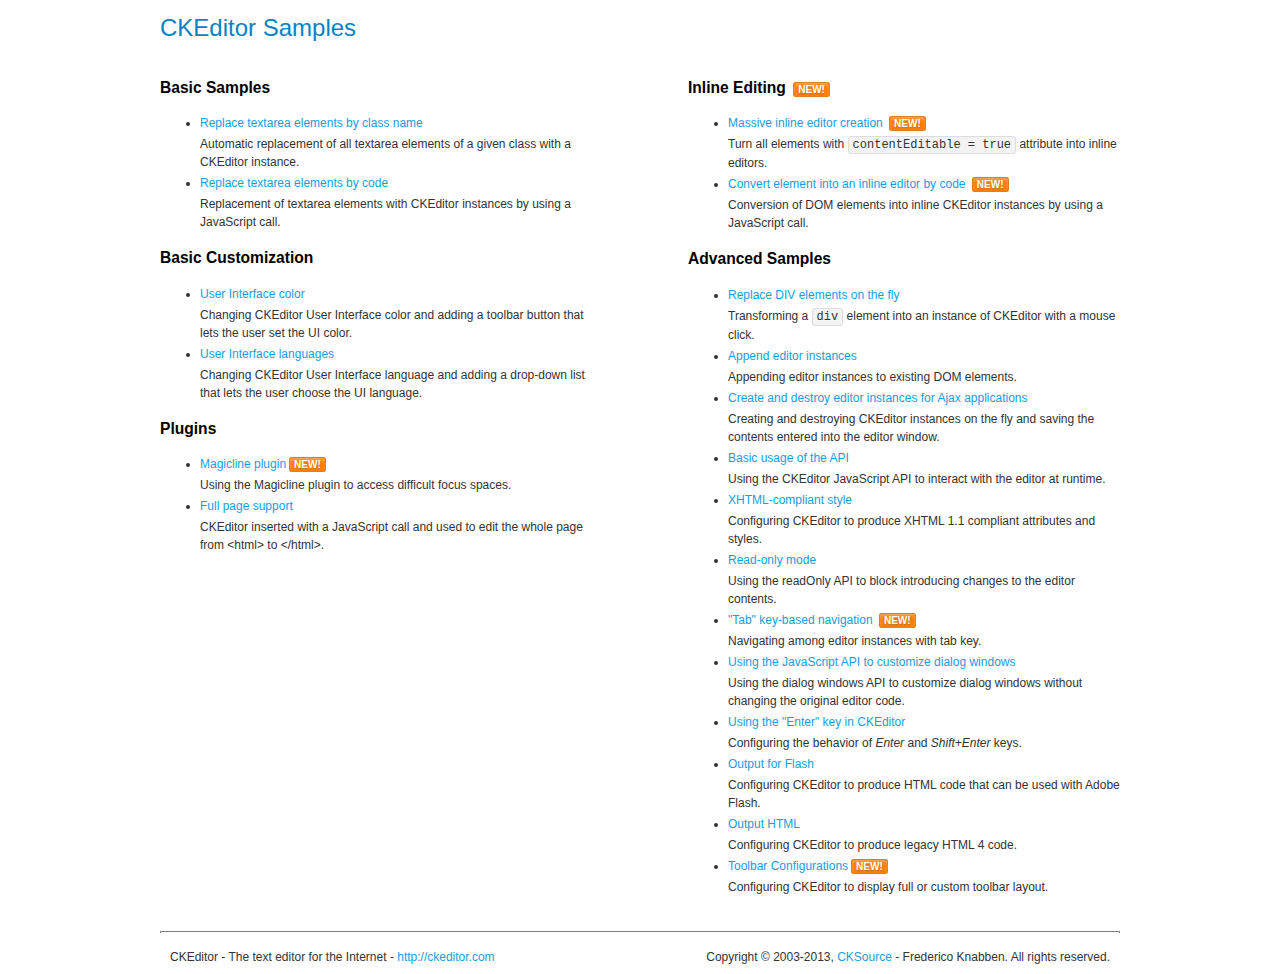
<file: admin/assets/ckeditor/samples/index.html>
<!DOCTYPE html>
<!--
Copyright (c) 2003-2013, CKSource - Frederico Knabben. All rights reserved.
For licensing, see LICENSE.html or http://ckeditor.com/license
-->
<html>
<head>
	<title>CKEditor Samples</title>
	<meta charset="utf-8">
	<link rel="stylesheet" href="sample.css">
</head>
<body>
	<h1 class="samples">
		CKEditor Samples
	</h1>
	<div class="twoColumns">
		<div class="twoColumnsLeft">
			<h2 class="samples">
				Basic Samples
			</h2>
			<dl class="samples">
				<dt><a class="samples" href="replacebyclass.html">Replace textarea elements by class name</a></dt>
				<dd>Automatic replacement of all textarea elements of a given class with a CKEditor instance.</dd>

				<dt><a class="samples" href="replacebycode.html">Replace textarea elements by code</a></dt>
				<dd>Replacement of textarea elements with CKEditor instances by using a JavaScript call.</dd>
			</dl>

			<h2 class="samples">
				Basic Customization
			</h2>
			<dl class="samples">
				<dt><a class="samples" href="uicolor.html">User Interface color</a></dt>
				<dd>Changing CKEditor User Interface color and adding a toolbar button that lets the user set the UI color.</dd>

				<dt><a class="samples" href="uilanguages.html">User Interface languages</a></dt>
				<dd>Changing CKEditor User Interface language and adding a drop-down list that lets the user choose the UI language.</dd>
			</dl>


			<h2 class="samples">Plugins</h2>
<dl class="samples">
<dt><a class="samples" href="plugins/magicline/magicline.html">Magicline plugin</a><span class="new">New!</span></dt>
<dd>Using the Magicline plugin to access difficult focus spaces.</dd>

<dt><a class="samples" href="plugins/wysiwygarea/fullpage.html">Full page support</a></dt>
<dd>CKEditor inserted with a JavaScript call and used to edit the whole page from &lt;html&gt; to &lt;/html&gt;.</dd>
</dl>
		</div>
		<div class="twoColumnsRight">
			<h2 class="samples">
				Inline Editing <span class="new">New!</span>
			</h2>
			<dl class="samples">
				<dt><a class="samples" href="inlineall.html">Massive inline editor creation</a> <span class="new">New!</span></dt>
				<dd>Turn all elements with <code>contentEditable = true</code> attribute into inline editors.</dd>

				<dt><a class="samples" href="inlinebycode.html">Convert element into an inline editor by code</a> <span class="new">New!</span></dt>
				<dd>Conversion of DOM elements into inline CKEditor instances by using a JavaScript call.</dd>

				
			</dl>

			<h2 class="samples">
				Advanced Samples
			</h2>
			<dl class="samples">
				<dt><a class="samples" href="divreplace.html">Replace DIV elements on the fly</a></dt>
				<dd>Transforming a <code>div</code> element into an instance of CKEditor with a mouse click.</dd>

				<dt><a class="samples" href="appendto.html">Append editor instances</a></dt>
				<dd>Appending editor instances to existing DOM elements.</dd>

				<dt><a class="samples" href="ajax.html">Create and destroy editor instances for Ajax applications</a></dt>
				<dd>Creating and destroying CKEditor instances on the fly and saving the contents entered into the editor window.</dd>

				<dt><a class="samples" href="api.html">Basic usage of the API</a></dt>
				<dd>Using the CKEditor JavaScript API to interact with the editor at runtime.</dd>

				<dt><a class="samples" href="xhtmlstyle.html">XHTML-compliant style</a></dt>
				<dd>Configuring CKEditor to produce XHTML 1.1 compliant attributes and styles.</dd>

				<dt><a class="samples" href="readonly.html">Read-only mode</a></dt>
				<dd>Using the readOnly API to block introducing changes to the editor contents.</dd>

				<dt><a class="samples" href="tabindex.html">"Tab" key-based navigation</a> <span class="new">New!</span></dt>
				<dd>Navigating among editor instances with tab key.</dd>


				
<dt><a class="samples" href="plugins/dialog/dialog.html">Using the JavaScript API to customize dialog windows</a></dt>
<dd>Using the dialog windows API to customize dialog windows without changing the original editor code.</dd>

<dt><a class="samples" href="plugins/enterkey/enterkey.html">Using the &quot;Enter&quot; key in CKEditor</a></dt>
<dd>Configuring the behavior of <em>Enter</em> and <em>Shift+Enter</em> keys.</dd>

<dt><a class="samples" href="plugins/htmlwriter/outputforflash.html">Output for Flash</a></dt>
<dd>Configuring CKEditor to produce HTML code that can be used with Adobe Flash.</dd>

<dt><a class="samples" href="plugins/htmlwriter/outputhtml.html">Output HTML</a></dt>
<dd>Configuring CKEditor to produce legacy HTML 4 code.</dd>

<dt><a class="samples" href="plugins/toolbar/toolbar.html">Toolbar Configurations</a><span class="new">New!</span></dt>
<dd>Configuring CKEditor to display full or custom toolbar layout.</dd>

			</dl>
		</div>
	</div>
	<div id="footer">
		<hr>
		<p>
			CKEditor - The text editor for the Internet - <a class="samples" href="http://ckeditor.com/">http://ckeditor.com</a>
		</p>
		<p id="copy">
			Copyright &copy; 2003-2013, <a class="samples" href="http://cksource.com/">CKSource</a> - Frederico Knabben. All rights reserved.
		</p>
	</div>
</body>
</html>
</file>
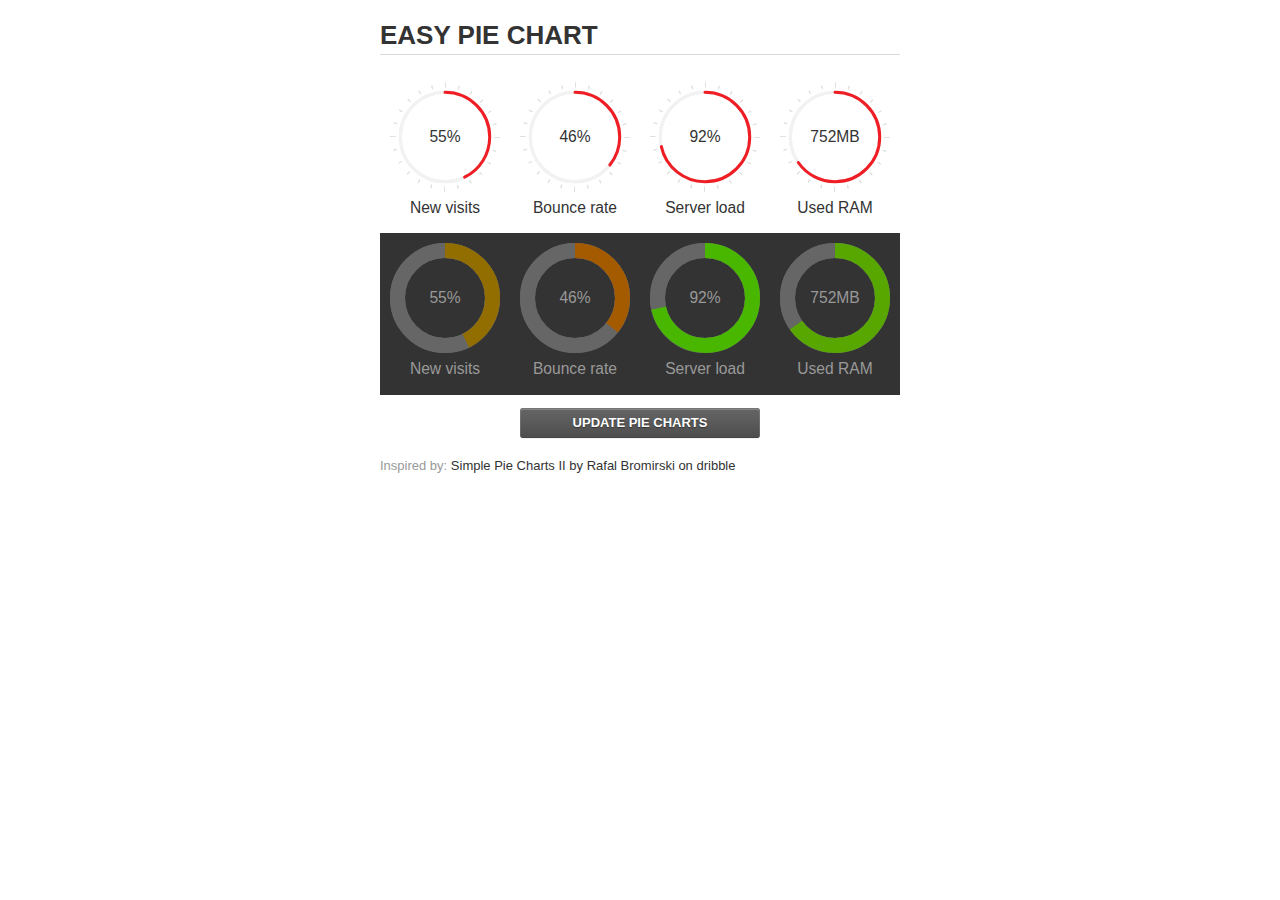
<file: admin/assets/jquery-easy-pie-chart/examples/index.html>
<!doctype html>
<html>
    <head>
        <meta charset="utf-8">
        <title>Easy Pie Chart</title>
        <script type="text/javascript" src="https://ajax.googleapis.com/ajax/libs/jquery/1.7.2/jquery.min.js"></script>
        <script type="text/javascript" src="http://html5shiv.googlecode.com/svn/trunk/html5.js"></script>
        <script type="text/javascript" src="excanvas.js"></script>
        <script type="text/javascript" src="../jquery.easy-pie-chart.js"></script>

        <link rel="stylesheet" type="text/css" href="style.css" media="screen">
        <link rel="stylesheet" type="text/css" href="../jquery.easy-pie-chart.css" media="screen">

        <meta name="viewport" content="width=device-width, initial-scale=1.0">

        <script type="text/javascript">
            var initPieChart = function() {
                $('.percentage').easyPieChart({
                    animate: 1000
                });
                $('.percentage-light').easyPieChart({
                    barColor: function(percent) {
                        percent /= 100;
                        return "rgb(" + Math.round(255 * (1-percent)) + ", " + Math.round(255 * percent) + ", 0)";
                    },
                    trackColor: '#666',
                    scaleColor: false,
                    lineCap: 'butt',
                    lineWidth: 15,
                    animate: 1000
                });

                $('.updateEasyPieChart').on('click', function(e) {
                  e.preventDefault();
                  $('.percentage, .percentage-light').each(function() {
                    var newValue = Math.round(100*Math.random());
                    $(this).data('easyPieChart').update(newValue);
                    $('span', this).text(newValue);
                  });
                });
            };
        </script>
    </head>
    <body onload="initPieChart();">
        <div class="container">
            <h1>EASY PIE CHART</h1>
            <div class="chart">
                <div class="percentage success" data-percent="55"><span>55</span>%</div>
                <div class="label">New visits</div>
            </div>
            <div class="chart">
                <div class="percentage" data-percent="46"><span>46</span>%</div>
                <div class="label">Bounce rate</div>
            </div>
            <div class="chart">
                <div class="percentage" data-percent="92"><span>92</span>%</div>
                <div class="label">Server load</div>
            </div>
            <div class="chart">
                <div class="percentage" data-percent="84"><span>752</span>MB</div>
                <div class="label">Used RAM</div>
            </div>
            <div style="clear:both;"></div>
            <div class="dark">
                <div class="chart">
                    <div id="sparkline_bar" class="percentage-light" data-percent="55"><span>55</span>%</div>
                    <div class="label">New visits</div>
                </div>
                <div class="chart">
                    <div id="sparkline_bar" class="percentage-light" data-percent="46"><span>46</span>%</div>
                    <div class="label">Bounce rate</div>
                </div>
                <div class="chart">
                    <div class="percentage-light" data-percent="92"><span>92</span>%</div>
                    <div class="label">Server load</div>
                </div>
                <div class="chart">
                    <div class="percentage-light" data-percent="84"><span>752</span>MB</div>
                    <div class="label">Used RAM</div>
                </div>
                <div style="clear:both;"></div>
            </div>

            <p><a href="#" class="button updateEasyPieChart">Update pie charts</a></p>

            <p class="credits">Inspired by: <a href="http://drbl.in/ezuc" target="_blank">Simple Pie Charts II by Rafal Bromirski on dribble</a></p>
        </div>
    </body>
</html>
</file>
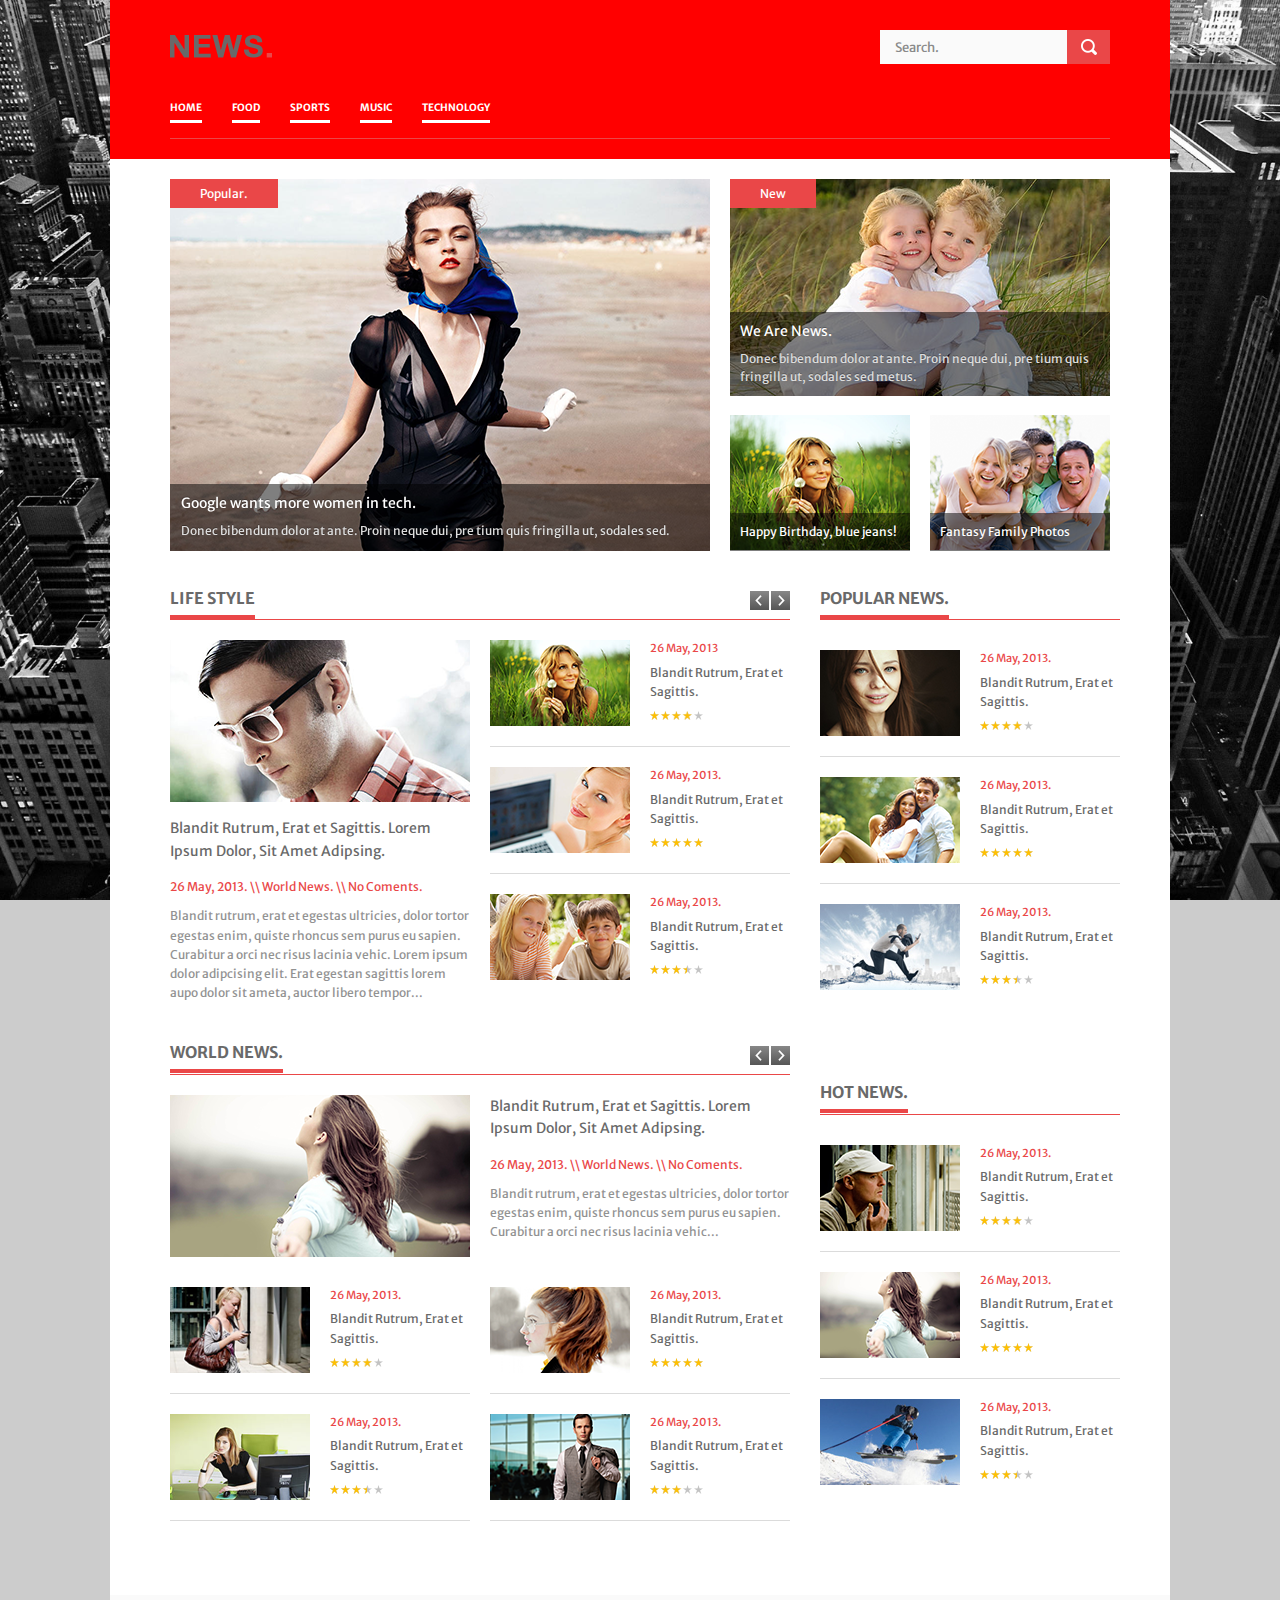
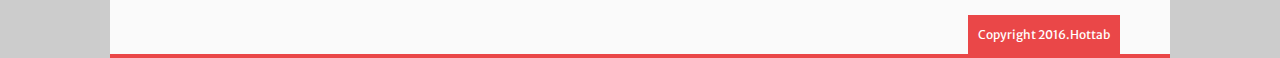
<file: news.html>
<!DOCTYPE html>
<!--[if lt IE 7 ]><html class="ie ie6" lang="en"> <![endif]-->
<!--[if IE 7 ]><html class="ie ie7" lang="en"> <![endif]-->
<!--[if IE 8 ]><html class="ie ie8" lang="en"> <![endif]-->
<!--[if (gte IE 9)|!(IE)]><!--><html lang="en"> <!--<![endif]-->

<head>

<meta http-equiv="Content-Type" content="text/html; charset=utf-8" />
<meta name="description" content="News - Clean HTML5 and CSS3 responsive template">
<meta name="author" content="MyPassion">

<meta name="viewport" content="width=device-width, initial-scale=1, maximum-scale=1">

<title>News</title>

<link rel="shortcut icon" href="news/img/sms-4.ico" />

<!-- STYLES -->
<link rel="stylesheet" type="text/css" href="news/css/superfish.css" media="screen"/>
<link rel="stylesheet" type="text/css" href="news/css/fontello/fontello.css" />
<link rel="stylesheet" type="text/css" href="news/css/flexslider.css" media="screen" />
<link rel="stylesheet" type="text/css" href="news/css/ui.css" />
<link rel="stylesheet" type="text/css" href="news/css/base.css" />
<link rel="stylesheet" type="text/css" href="news/css/style.css" />
<link rel="stylesheet" type="text/css" href="news/css/960.css" />
<link rel="stylesheet" type="text/css" href="news/css/devices/1000.css" media="only screen and (min-width: 768px) and (max-width: 1000px)" />
<link rel="stylesheet" type="text/css" href="news/css/devices/767.css" media="only screen and (min-width: 480px) and (max-width: 767px)" />
<link rel="stylesheet" type="text/css" href="news/css/devices/479.css" media="only screen and (min-width: 200px) and (max-width: 479px)" />
<link href='http://fonts.googleapis.com/css?family=Merriweather+Sans:400,300,700,800' rel='stylesheet' type='text/css'>
<!--[if lt IE 9]> <script type="text/javascript" src="news/js/customM.js"></script> <![endif]-->


</head>

<body>

<!-- Body Wrapper -->
<div class="body-wrapper">
	<div class="controller">
    <div class="controller2">

        <!-- Header -->
        <header id="header">
            <div class="container">
                <div class="column">
                    <div class="logo">
                        <a href="index.html"><img src="news/img/logo.png" alt="MyPassion" /></a>
                    </div>
                    
                    <div class="search">
                        <form action="#" method="post">
                            <input type="text" value="Search." onBlur="if(this.value=='') this.value='Search.';" onFocus="if(this.value=='Search.') this.value='';" class="ft"/>
                            <input type="submit" value="" class="fs">
                        </form>
                    </div>
                    
                    <!-- Nav -->
                    <nav id="nav">
                        <ul class="sf-menu">
                            <li class="current"><a href="index.html">Home</a></li>
                            
                            <li><a href="#">food</a></li>
                            
                            <li>
                                <a href="#">Sports</a>
                                <ul>
                                    <li><i class="icon-right-open"></i><a href="#">Football.</a></li>
                                    <li><i class="icon-right-open"></i><a href="#">Running.</a></li>
                                    <li><i class="icon-right-open"></i><a href="#">Tennis.</a></li>
                                    <li><i class="icon-right-open"></i><a href="#">Fitness.</a></li>
                                    <li><i class="icon-right-open"></i><a href="#">Golf.</a></li>
                                    <li><i class="icon-right-open"></i><a href="#">Motosport.</a></li>
                                </ul>
                            </li>
                            
                            <li><a href="#">Music</a></li>
                            <li><a href="#">Technology</a></li>
                        </ul>
                        
                    </nav>
                    <!-- /Nav -->
                </div>
            </div>
        </header>
        <!-- /Header -->
        
        <!-- Slider -->
        <section id="slider">
            <div class="container">
                <div class="main-slider">
                	<div class="badg">
                    	<p><a href="#">Popular.</a></p>
                    </div>
                	<div class="flexslider">
                        <ul class="slides">
                            <li>
                                <img src="news/img/flexslider/1.png" alt="MyPassion" />
                                <p class="flex-caption"><a href="#">Google wants more women in tech.</a> Donec bibendum dolor at ante. Proin neque dui, pre tium quis fringilla ut,  sodales sed. </p>
                            </li>
                            <li>
                                <img src="news/img/flexslider/3.png" alt="MyPassion" />
                                <p class="flex-caption"><a href="#">Small Businesses Surge against all expectations.</a> Donec bibendum dolor at ante. Proin neque dui, pre tium quis fringilla ut,  sodales sed. </p>
                            </li>
                            <li>
                                <img src="news/img/flexslider/5.png" alt="MyPassion" />
                                <p class="flex-caption"><a href="#">Drones: Future of disaster response?</a> Donec bibendum dolor at ante. Proin neque dui, pre tium quis fringilla ut,  sodales sed. </p>
                            </li>
                            <li>
                                <img src="news/img/flexslider/4.png" alt="MyPassion" />
                                <p class="flex-caption"><a href="#">Hollywood cowboys' retreat. </a> Donec bibendum dolor at ante. Proin neque dui, pre tium quis fringilla ut,  sodales sed. </p>
                            </li>
                            <li>
                                <img src="news/img/flexslider/2.png" alt="MyPassion" />
                                <p class="flex-caption"><a href="#">Stress may cause cravings.</a> Donec bibendum dolor at ante. Proin neque dui, pre tium quis fringilla ut,  sodales sed. </p>
                            </li>
                        </ul>
                    </div>
                </div>
                
                <div class="slider2">
                	<div class="badg">
                    	<p><a href="#">New</a></p>
                    </div>
                    <a href="#"><img src="news/img/flexslider/6.png" alt="MyPassion" /></a>
                    <p class="caption"><a href="#">We Are News.</a> Donec bibendum dolor at ante. Proin neque dui, pre tium quis fringilla ut,  sodales sed metus. </p>
                </div>
                
                <div class="slider3">
                	<a href="#"><img src="news/img/trash/3.png" alt="MyPassion" /></a>
                    <p class="caption"><a href="#">Happy Birthday, blue jeans! </a></p>
                </div>
                
                <div class="slider3">
                	<a href="#"><img src="news/img/trash/4.png" alt="MyPassion" /></a>
                    <p class="caption"><a href="#">Fantasy Family Photos </a></p>
                </div>
                
            </div>    
        </section>
        <!-- / Slider -->
        
        <!-- Content -->
        <section id="content">
            <div class="container">
            	<!-- Main Content -->
                <div class="main-content">
                	
                    <!-- Popular News -->
                	
                    <!-- /Popular News -->
                    
                    <!-- Hot News -->
                   
                    <!-- /Hot News -->
                    
                    <!-- Life Style -->
                    <div class="column-two-third">
                    	<h5 class="line">
                        	<span>Life Style</span>
                            <div class="navbar">
                                <a id="next1" class="next" href="#"><span></span></a>	
                                <a id="prev1" class="prev" href="#"><span></span></a>
                            </div>
                        </h5>
                        
                        <div class="outertight">
                        	<img src="news/img/trash/24.png" alt="MyPassion" />
                            <h6 class="regular"><a href="#">Blandit Rutrum, Erat et Sagittis. Lorem
Ipsum Dolor, Sit Amet Adipsing.</a></h6>
							<span class="meta">26 May, 2013.   \\   <a href="#">World News.</a>   \\   <a href="#">No Coments.</a></span>
                            <p>Blandit rutrum, erat et egestas ultricies, dolor tortor egestas enim, quiste rhoncus sem purus eu sapien. Curabitur a orci nec risus lacinia vehic. Lorem ipsum 
dolor adipcising elit. Erat egestan sagittis lorem aupo dolor sit ameta, auctor libero tempor...</p>
                        </div>
                        
                        <div class="outertight m-r-no">
                        	
                        	<ul class="block" id="carousel">
                                <li>
                                    <a href="#"><img src="news/img/trash/13.png" alt="MyPassion" class="alignleft" /></a>
                                    <p>
                                        <span>26 May, 2013</span>
                                        <a href="#">Blandit Rutrum, Erat et Sagittis.</a>
                                    </p>
                                    <span class="rating"><span style="width:80%;"></span></span>
                                </li>
                                <li>
                                    <a href="#"><img src="news/img/trash/14.png" alt="MyPassion" class="alignleft" /></a>
                                    <p>
                                        <span>26 May, 2013.</span>
                                        <a href="#">Blandit Rutrum, Erat et Sagittis.</a>
                                    </p>
                                    <span class="rating"><span style="width:100%;"></span></span>
                                </li>
                                <li>
                                    <a href="#"><img src="news/img/trash/15.png" alt="MyPassion" class="alignleft" /></a>
                                    <p>
                                        <span>26 May, 2013.</span>
                                        <a href="#">Blandit Rutrum, Erat et Sagittis.</a>
                                    </p>
                                    <span class="rating"><span style="width:70%;"></span></span>
                                </li>
                                <li>
                                    <a href="#"><img src="news/img/trash/16.png" alt="MyPassion" class="alignleft" /></a>
                                    <p>
                                        <span>26 May, 2013.</span>
                                        <a href="#">Blandit Rutrum, Erat et Sagittis.</a>
                                    </p>
                                    <span class="rating"><span style="width:60%;"></span></span>
                                </li>
                                <li>
                                    <a href="#"><img src="news/img/trash/11.png" alt="MyPassion" class="alignleft" /></a>
                                    <p>
                                        <span>26 May, 2013.</span>
                                        <a href="#">Blandit Rutrum, Erat et Sagittis.</a>
                                    </p>
                                    <span class="rating"><span style="width:70%;"></span></span>
                                </li>
                                <li>
                                    <a href="#"><img src="news/img/trash/12.png" alt="MyPassion" class="alignleft" /></a>
                                    <p>
                                        <span>26 May, 2013.</span>
                                        <a href="#">Blandit Rutrum, Erat et Sagittis.</a>
                                    </p>
                                    <span class="rating"><span style="width:60%;"></span></span>
                                </li>
                            </ul>
                        </div>
                    </div>
                    <!-- /Life Style -->
                    
                    <!-- World News -->
                    <div class="column-two-third">
                    	<h5 class="line">
                        	<span>World News.</span>
                            <div class="navbar">
                                <a id="next2" class="next" href="#"><span></span></a>	
                                <a id="prev2" class="prev" href="#"><span></span></a>
                            </div>
                        </h5>
                        
                        <div class="outerwide" >
                        	<ul class="wnews" id="carousel2">
                            	<li>
                                	<img src="news/img/trash/25.png" alt="MyPassion" class="alignleft" />
                                    <h6 class="regular"><a href="#">Blandit Rutrum, Erat et Sagittis. Lorem Ipsum Dolor, Sit Amet Adipsing.</a></h6>
                                    <span class="meta">26 May, 2013.   \\   <a href="#">World News.</a>   \\   <a href="#">No Coments.</a></span>
                                    <p>Blandit rutrum, erat et egestas ultricies, dolor tortor egestas enim, quiste rhoncus sem purus eu sapien. Curabitur a orci nec risus lacinia vehic...</p>
                                </li>
                                <li>
                                	<img src="news/img/trash/24.png" alt="MyPassion" class="alignleft" />
                                    <h6 class="regular"><a href="#">Blandit Rutrum, Erat et Sagittis. Lorem Ipsum Dolor, Sit Amet Adipsing.</a></h6>
                                    <span class="meta">26 May, 2013.   \\   <a href="#">World News.</a>   \\   <a href="#">No Coments.</a></span>
                                    <p>Blandit rutrum, erat et egestas ultricies, dolor tortor egestas enim, quiste rhoncus sem purus eu sapien. Curabitur a orci nec risus lacinia vehic...</p>
                                </li>
                                <li>
                                	<img src="news/img/trash/26.png" alt="MyPassion" class="alignleft" />
                                    <h6 class="regular"><a href="#">Blandit Rutrum, Erat et Sagittis. Lorem Ipsum Dolor, Sit Amet Adipsing.</a></h6>
                                    <span class="meta">26 May, 2013.   \\   <a href="#">World News.</a>   \\   <a href="#">No Coments.</a></span>
                                    <p>Blandit rutrum, erat et egestas ultricies, dolor tortor egestas enim, quiste rhoncus sem purus eu sapien. Curabitur a orci nec risus lacinia vehic...</p>
                                </li>
                            </ul>
                        </div>
                        
                        <div class="outerwide">
                        	<ul class="block2">
                                <li>
                                    <a href="#"><img src="news/img/trash/17.png" alt="MyPassion" class="alignleft" /></a>
                                    <p>
                                        <span>26 May, 2013.</span>
                                        <a href="#">Blandit Rutrum, Erat et Sagittis.</a>
                                    </p>
                                    <span class="rating"><span style="width:80%;"></span></span>
                                </li>
                                <li class="m-r-no">
                                    <a href="#"><img src="news/img/trash/18.png" alt="MyPassion" class="alignleft" /></a>
                                    <p>
                                        <span>26 May, 2013.</span>
                                        <a href="#">Blandit Rutrum, Erat et Sagittis.</a>
                                    </p>
                                    <span class="rating"><span style="width:100%;"></span></span>
                                </li>
                                <li>
                                    <a href="#"><img src="news/img/trash/19.png" alt="MyPassion" class="alignleft" /></a>
                                    <p>
                                        <span>26 May, 2013.</span>
                                        <a href="#">Blandit Rutrum, Erat et Sagittis.</a>
                                    </p>
                                    <span class="rating"><span style="width:70%;"></span></span>
                                </li>
                                <li class="m-r-no">
                                    <a href="#"><img src="news/img/trash/20.png" alt="MyPassion" class="alignleft" /></a>
                                    <p>
                                        <span>26 May, 2013.</span>
                                        <a href="#">Blandit Rutrum, Erat et Sagittis.</a>
                                    </p>
                                    <span class="rating"><span style="width:60%;"></span></span>
                                </li>
                            </ul>
                        </div>
                    </div>
                    <!-- /World News -->
                    
                    <!-- Popular News -->
                	
                    <!-- /Popular News -->
                    
                </div>
                <!-- /Main Content -->
                
                <!-- Left Sidebar -->
                <div class="column-one-third">
                	<div class="sidebar">
                    	<div class="column-one-third">
                        <h5 class="line"><span>Popular News.</span></h5>
                        <div class="outertight">
                            <ul class="block">
                                <li>
                                    <a href="#"><img src="news/img/trash/5.png" alt="MyPassion" class="alignleft" /></a>
                                    <p>
                                        <span>26 May, 2013.</span>
                                        <a href="#">Blandit Rutrum, Erat et Sagittis.</a>
                                    </p>
                                    <span class="rating"><span style="width:80%;"></span></span>
                                </li>
                                <li>
                                    <a href="#"><img src="news/img/trash/6.png" alt="MyPassion" class="alignleft" /></a>
                                    <p>
                                        <span>26 May, 2013.</span>
                                        <a href="#">Blandit Rutrum, Erat et Sagittis.</a>
                                    </p>
                                    <span class="rating"><span style="width:100%;"></span></span>
                                </li>
                                <li>
                                    <a href="#"><img src="news/img/trash/7.png" alt="MyPassion" class="alignleft" /></a>
                                    <p>
                                        <span>26 May, 2013.</span>
                                        <a href="#">Blandit Rutrum, Erat et Sagittis.</a>
                                    </p>
                                    <span class="rating"><span style="width:70%;"></span></span>
                                </li>
                            </ul>
                        </div>
                        
                    </div>
                    </div>
                    
                    <div class="sidebar">
                    	 <div class="column-one-third">
                        <h5 class="line"><span>Hot News.</span></h5>
                        <div class="outertight m-r-no">
                            <ul class="block">
                                <li>
                                    <a href="#"><img src="news/img/trash/9.png" alt="MyPassion" class="alignleft" /></a>
                                    <p>
                                        <span>26 May, 2013.</span>
                                        <a href="#">Blandit Rutrum, Erat et Sagittis.</a>
                                    </p>
                                    <span class="rating"><span style="width:80%;"></span></span>
                                </li>
                                <li>
                                    <a href="#"><img src="news/img/trash/10.png" alt="MyPassion" class="alignleft" /></a>
                                    <p>
                                        <span>26 May, 2013.</span>
                                        <a href="#">Blandit Rutrum, Erat et Sagittis.</a>
                                    </p>
                                    <span class="rating"><span style="width:100%;"></span></span>
                                </li>
                                <li>
                                    <a href="#"><img src="news/img/trash/11.png" alt="MyPassion" class="alignleft" /></a>
                                    <p>
                                        <span>26 May, 2013.</span>
                                        <a href="#">Blandit Rutrum, Erat et Sagittis.</a>
                                    </p>
                                    <span class="rating"><span style="width:70%;"></span></span>
                                </li>
                            </ul>
                        </div>
                        
                    </div>
                    </div>
              
                <!-- /Left Sidebar -->
                
            </div>    
        </section>
        <!-- / Content -->
        
        <!-- Footer -->
        <footer id="footer">
            <div class="container">
            	
                <p class="copyright">Copyright 2016.Hottab</p>
            </div>
        </footer>
        <!-- / Footer -->
    
    </div>
	</div>
</div>
<!-- / Body Wrapper -->
<!-- SCRIPTS -->
<script type="text/javascript" src="news/js/jquery.js"></script>
<script type="text/javascript" src="news/js/easing.min.js"></script>
<script type="text/javascript" src="news/js/1.8.2.min.js"></script>
<script type="text/javascript" src="news/js/ui.js"></script>
<script type="text/javascript" src="news/js/carouFredSel.js"></script>
<script type="text/javascript" src="news/js/superfish.js"></script>
<script type="text/javascript" src="news/js/customM.js"></script>
<script type="text/javascript" src="news/js/flexslider-min.js"></script>
<script type="text/javascript" src="news/js/jtwt.min.js"></script>
<script type="text/javascript" src="news/js/jflickrfeed.min.js"></script>
<script type="text/javascript" src="news/js/mobilemenu.js"></script>

<!--[if lt IE 9]> <script type="text/javascript" src="news/js/html5.js"></script> <![endif]-->
<script type="text/javascript" src="news/js/mypassion.js"></script>

</body>
</html>
</file>
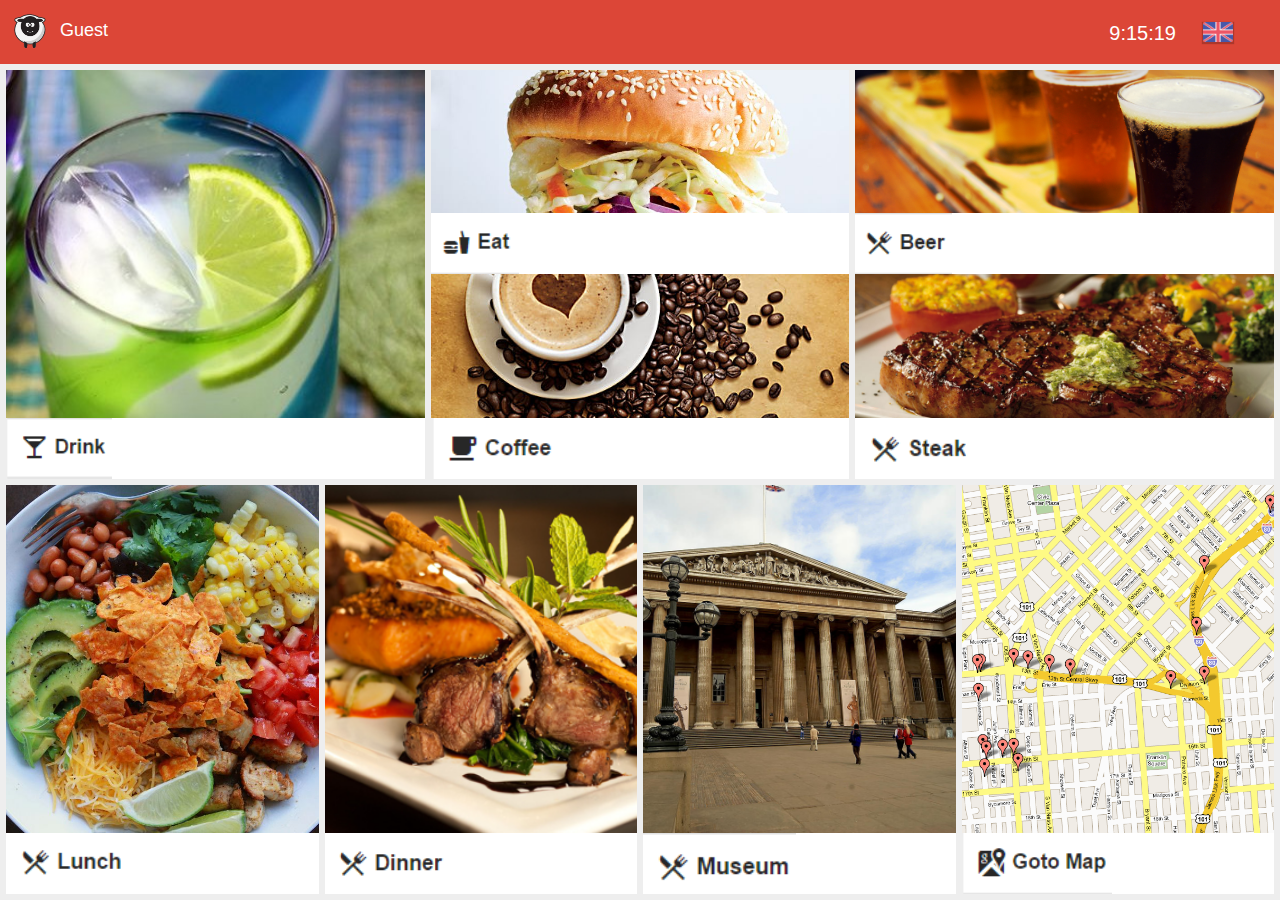
<file: travel.html>
<!DOCTYPE html>
<html lang="en">

<head>

    <meta charset="utf-8">
    <meta http-equiv="X-UA-Compatible" content="IE=edge">
    <meta name="viewport" content="width=device-width, initial-scale=1">
    <meta name="description" content="">
    <meta name="author" content="">

    <title>Hottab</title>

    <!-- Bootstrap Core CSS -->
    <link href="css/bootstrap.min.css" rel="stylesheet">

    <!-- Custom CSS -->
    <link href="css/thumbnail-gallery.css" rel="stylesheet">
    <link href="css/materialdesignicons.min.css" rel="stylesheet">
    <link href="css/style.css" rel="stylesheet">
    <link href="css/travel.css" rel="stylesheet">
    <!-- HTML5 Shim and Respond.js IE8 support of HTML5 elements and media queries -->
    <!-- WARNING: Respond.js doesn't work if you view the page via file:// -->
    <!--[if lt IE 9]>
    <script src="https://oss.maxcdn.com/libs/html5shiv/3.7.0/html5shiv.js"></script>
    <script src="https://oss.maxcdn.com/libs/respond.js/1.4.2/respond.min.js"></script>
    <![endif]-->
    <script type="text/javascript" src="http://rilwis.googlecode.com/svn/trunk/weather.min.js"></script>

    <script>
        function startTime() {
            var today = new Date();
            var h = today.getHours();
            var m = today.getMinutes();
            var s = today.getSeconds();
            m = checkTime(m);
            s = checkTime(s);
            document.getElementById('txt').innerHTML =
                    h + ":" + m + ":" + s;
            var t = setTimeout(startTime, 500);
        }
        function checkTime(i) {
            if (i < 10) {i = "0" + i};  // add zero in front of numbers < 10
            return i;
        }
    </script>
</head>

<body onload="startTime()">

<!-- Navigation -->
<nav class="navbar navbar-inverse navbar-fixed-top" role="navigation">
    <a class="navbar-brand" href="index.html">
        <img src="img/avatar.png">
        <p>Guest</p>
    </a>
    <div class="dropdown">
        <ul>
            <div class="dropdown-menu right">
                <i class="mdi mdi-tooltip-text"> Demo feedback </i>
            </div>
        </ul>
    </div>
    <div class="flag">
        <div class="dropdown">
            <button class="btn btn-primary dropdown-toggle" type="button" data-toggle="dropdown"><img id="flagC" src="img/flags/en.png"></button>
            <ul id="test" class="dropdown-menu">
                <li class="vi fl">vi</li>
                <li class="en fl">en</li>
                <li class="ja fl">ja</li>
                <li class="ko fl">ko</li>
                <li class="th fl">th</li>
                <li class="zh-cn fl">zh-cn</li>
                <li class="fr fl">fr</li>
                <li class="es fl">es</li>
            </ul>
        </div>
    </div>
    <div class="timeBar"><div id="txt"></div></div>

</nav>

<!-- Page Content -->
<div class="container1">
    <div class="travel-top">
        <div class="col">
            <img src="img/city/drink.jpg">
            <div class="title"><img src="img/city/1.png"></div>
        </div>
        <div class="col">
            <div class="col-2">
                <img src="img/city/eat.jpg">
                <div class="title"><img src="img/city/2.png"></div>
                <img src="img/city/coffee.jpg">
                <div class="title"><img src="img/city/4.png"></div>
            </div>
        </div>
        <div class="col">
            <div class="col-2">
                <img src="img/city/beer.jpg">
                <div class="title"><img src="img/city/3.png"></div>
                <img src="img/city/steak.jpg">
                <div class="title"><img src="img/city/5.png"></div>
            </div>
        </div>
    </div>
    <div class="travel-bottom">
        <div class="col">
            <img src="img/city/lunch.jpg">
            <div class="title"><img src="img/city/7.png"></div>
        </div>
        <div class="col">
            <img src="img/city/dinner.png">
            <div class="title"><img src="img/city/6.png"></div>
        </div>
        <div class="col">
            <img src="img/city/museum.jpg">
            <div class="title"><img src="img/city/8.png"></div>
        </div>
        <div class="col">
            <img src="img/city/city.png">
            <div class="title"><img src="img/city/9.png"></div>
        </div>
    </div>
</div>
<!-- /.container -->

<!-- jQuery -->
<script src="js/jquery.js"></script>

<!-- Bootstrap Core JavaScript -->
<script src="js/bootstrap.min.js"></script>
<script src="js/language.js"></script>
</body>

</html>
</file>
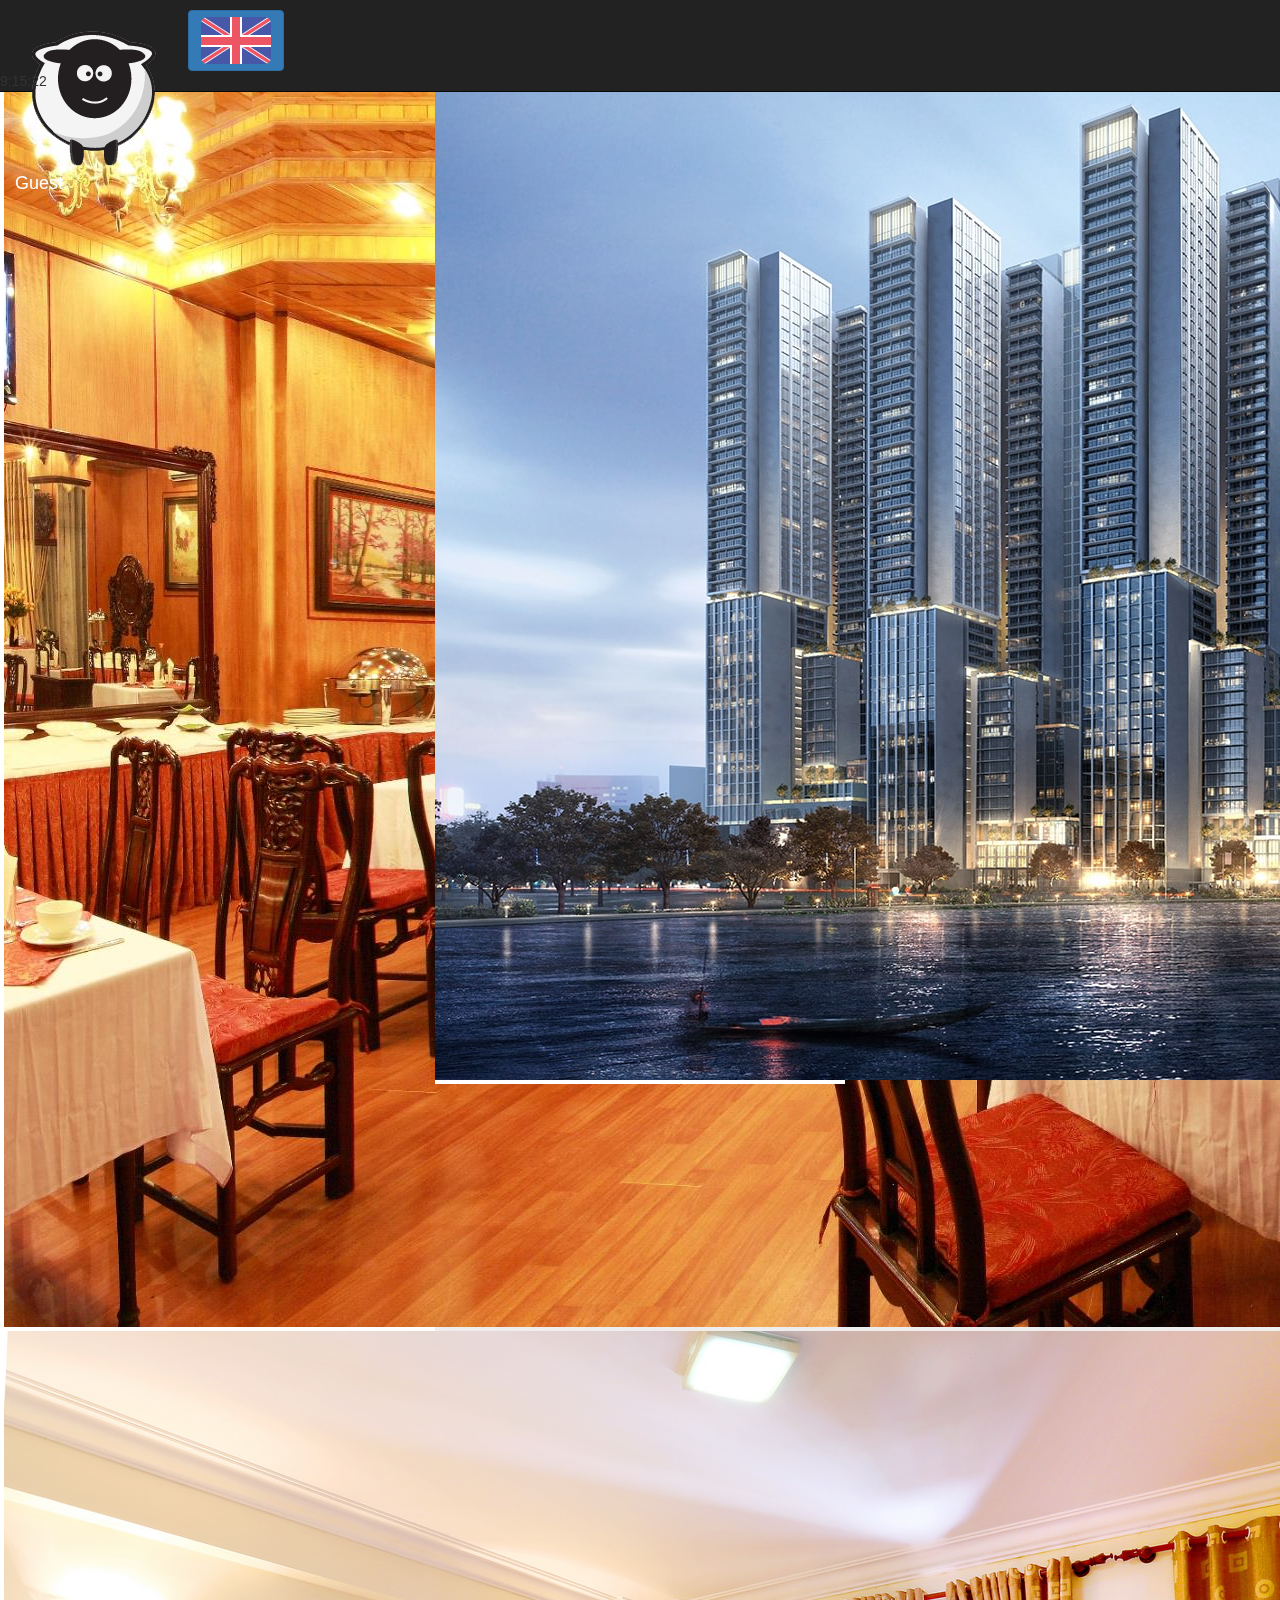
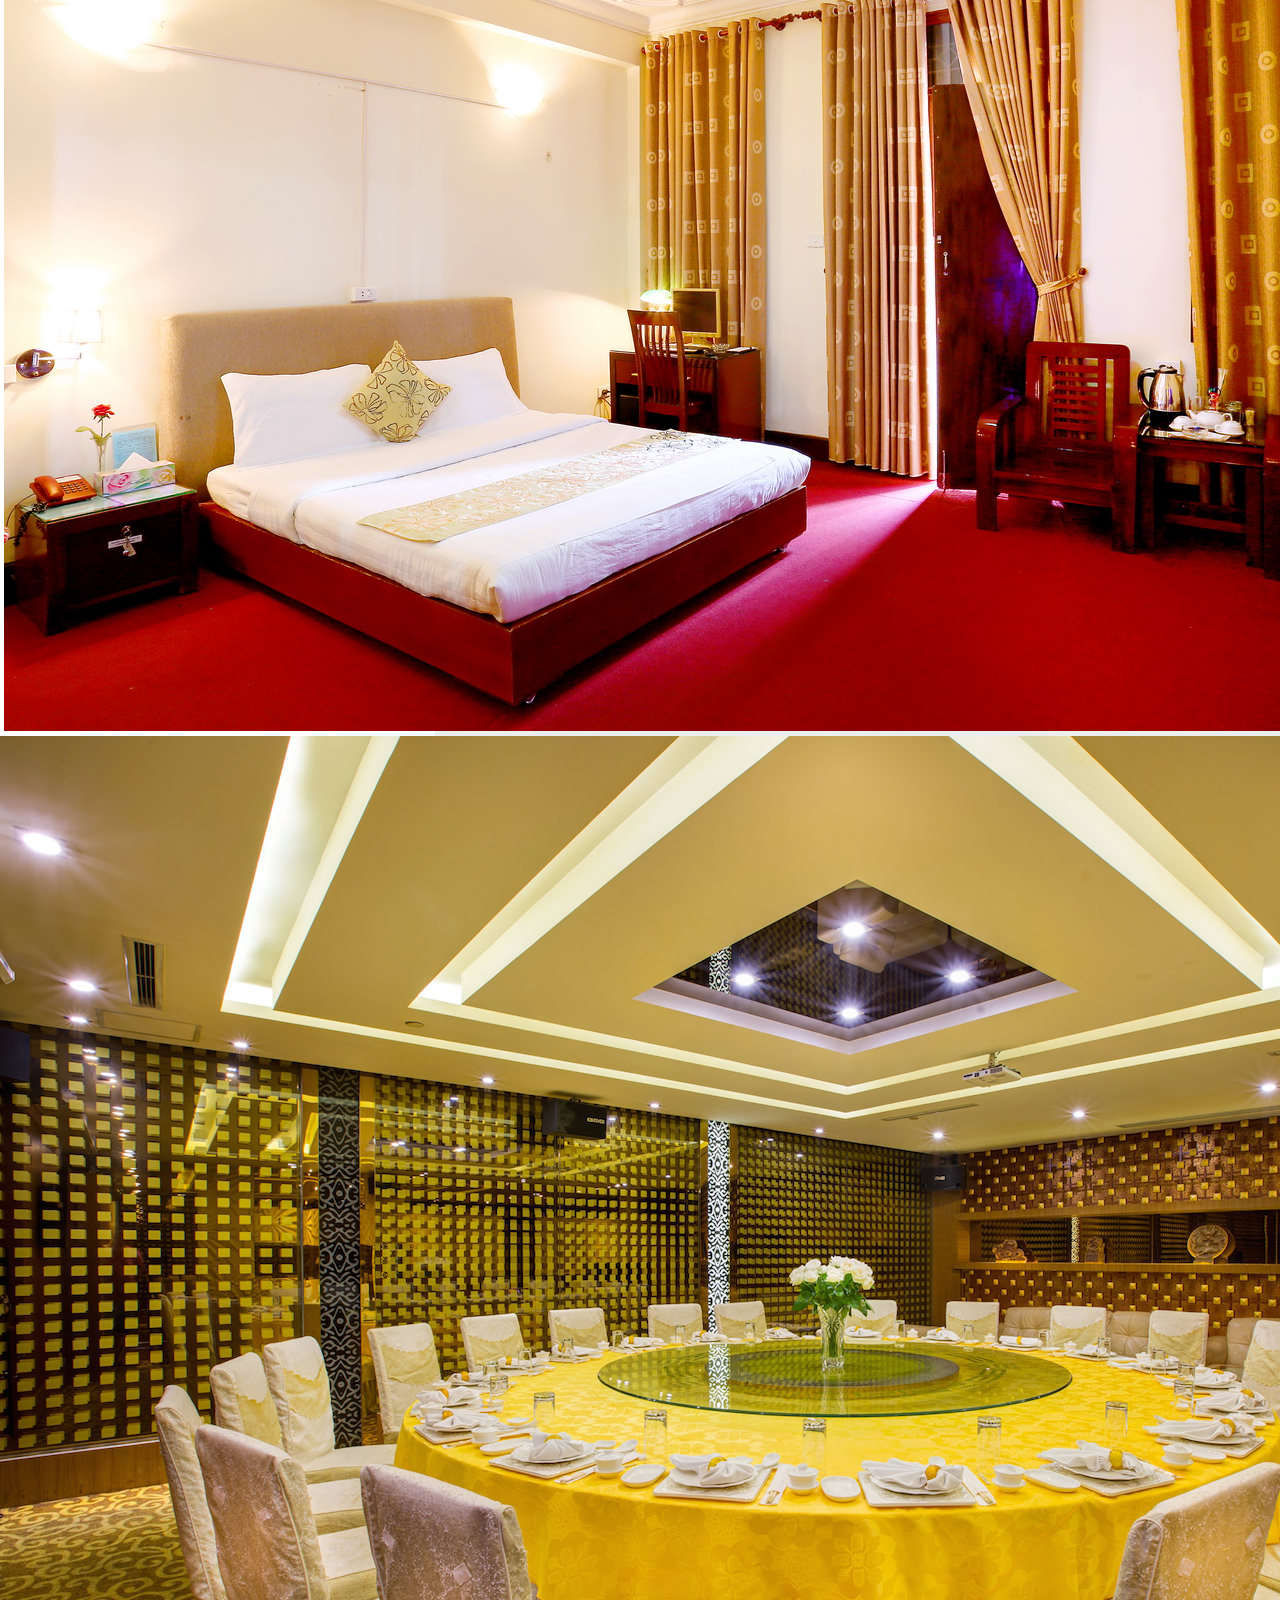
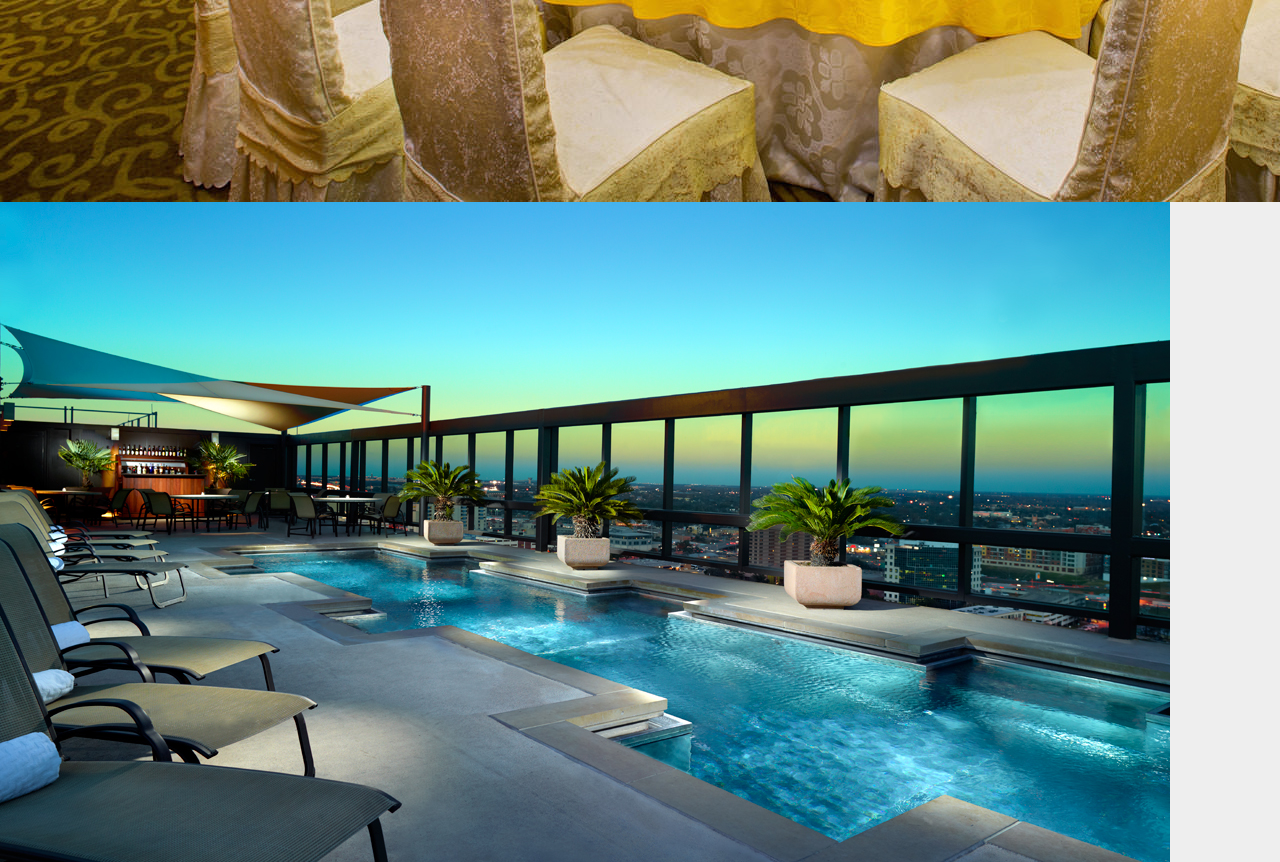
<file: welcome.html>
<!DOCTYPE html>
<html lang="en">

<head>

    <meta charset="utf-8">
    <meta http-equiv="X-UA-Compatible" content="IE=edge">
    <meta name="viewport" content="width=device-width, initial-scale=1">
    <meta name="description" content="">
    <meta name="author" content="">

    <title>Hottab</title>

    <!-- Bootstrap Core CSS -->
    <link href="css/bootstrap.min.css" rel="stylesheet">

    <!-- Custom CSS -->
    <link href="css/materialdesignicons.min.css" rel="stylesheet">
    <link href="css/welcome.css" rel="stylesheet">
    <!-- HTML5 Shim and Respond.js IE8 support of HTML5 elements and media queries -->
    <!-- WARNING: Respond.js doesn't work if you view the page via file:// -->
    <!--[if lt IE 9]>
        <script src="https://oss.maxcdn.com/libs/html5shiv/3.7.0/html5shiv.js"></script>
        <script src="https://oss.maxcdn.com/libs/respond.js/1.4.2/respond.min.js"></script>
    <![endif]-->
    <script type="text/javascript" src="http://rilwis.googlecode.com/svn/trunk/weather.min.js"></script>
    <script>
        function startTime() {
            var today = new Date();
            var h = today.getHours();
            var m = today.getMinutes();
            var s = today.getSeconds();
            m = checkTime(m);
            s = checkTime(s);
            document.getElementById('txt').innerHTML =
            h + ":" + m + ":" + s;
            var t = setTimeout(startTime, 500);
        }
        function checkTime(i) {
            if (i < 10) {i = "0" + i};  // add zero in front of numbers < 10
            return i;
        }
    </script>
</head>

<body onload="startTime()">

    <!-- Navigation -->
    <nav class="navbar navbar-inverse navbar-fixed-top" role="navigation">
        <a class="navbar-brand" href="index.html">
            <img src="img/avatar.png">
            <p>Guest</p>
        </a>
        <div class="dropdown">
            <ul>
                <div class="dropdown-menu right">
                    <i class="mdi mdi-tooltip-text"> Demo feedback </i>
                </div>
            </ul>
        </div>
        <div class="flag">
            <div class="dropdown">
                <button class="btn btn-primary dropdown-toggle" type="button" data-toggle="dropdown"><img id="flagC" src="img/flags/en.png"></button>
                <ul id="test" class="dropdown-menu">
                    <li class="vi fl">Tiếng Việt</li>
                    <li class="en fl">English</li>
                    <li class="ja fl">日本語</li>
                    <li class="ko fl">ko</li>
                    <li class="th fl">th</li>
                    <li class="zh-cn fl">zh-cn</li>
                    <li class="fr fl">fr</li>
                    <li class="es fl">es</li>
                </ul>
            </div>
        </div>
        <div class="timeBar"><div id="txt"></div></div>

    </nav>

    <!-- Page Content -->
    <div class="container1">
        <div class="left">
            <div class="top">
                <img class="content-img" src="img/welcome/1.jpg">
            </div>
            <div class="bottom">
                <img class="content-img" src="img/welcome/2.jpg">
            </div>
        </div>
        <div class="middle">
            <div class="content">
                <img class="content-img" src="img/welcome/middle.jpg">
            </div>
        </div>
        <div class="right">
            <div class="top">
                <img class="content-img" src="img/welcome/3.jpg">
            </div>
            <div class="bottom">
                <img class="content-img" src="img/welcome/4.jpg">
            </div>

        </div>
    </div>
    <!-- /.container -->

    <!-- jQuery -->
    <script src="js/jquery.js"></script>

    <!-- Bootstrap Core JavaScript -->
    <script src="js/bootstrap.min.js"></script>
    <script src="js/language.js"></script>

</body>

</html>
</file>
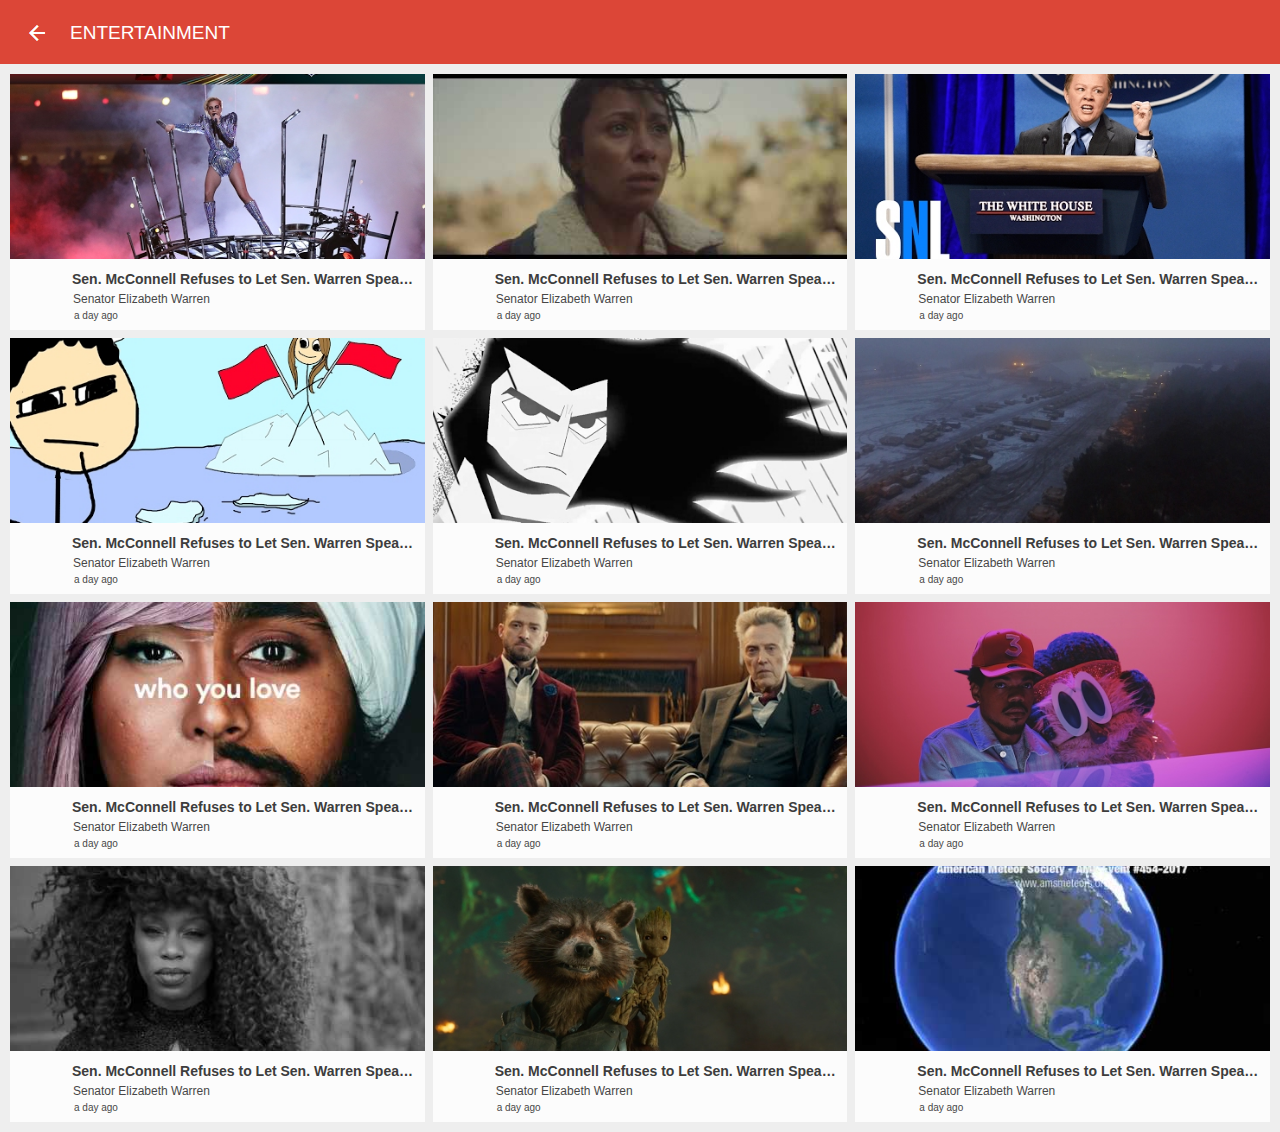
<file: video/entertainment.html>
<!DOCTYPE html>
<html lang="en">

<head>

    <meta charset="utf-8">
    <meta http-equiv="X-UA-Compatible" content="IE=edge">
    <meta name="viewport" content="width=device-width, initial-scale=1">
    <meta name="description" content="">
    <meta name="author" content="">

    <title>HotTab</title>

    <!-- Bootstrap Core CSS -->
    <link href="css/bootstrap.min.css" rel="stylesheet">
    <link rel="stylesheet" href="http://cdn.materialdesignicons.com/1.8.36/css/materialdesignicons.min.css">

    <!-- Custom CSS -->
    <link href="css/entertainment.css" rel="stylesheet">
    <!-- HTML5 Shim and Respond.js IE8 support of HTML5 elements and media queries -->
    <!-- WARNING: Respond.js doesn't work if you view the page via file:// -->
    <!--[if lt IE 9]>
        <script src="https://oss.maxcdn.com/libs/html5shiv/3.7.0/html5shiv.js"></script>
        <script src="https://oss.maxcdn.com/libs/respond.js/1.4.2/respond.min.js"></script>
    <![endif]-->

</head>

<body>

    <!-- Navigation -->
    <nav class="navbar navbar-default navbar-fixed-top">
        <div id="top-panel-ent">
            <!-- Brand and toggle get grouped for better mobile display -->
            <div id="top-icon"><a href="../index.html"><img src="img/back-button.png" alt="back-button.png" class="img-responsive"></a></div>
            <div id="top-title">ENTERTAINMENT</div>
        </div>
    </nav>
    <!-- Page Content -->
    <div id="page-ent">
        <div class="card-vid-group">
            <div class="card-vid" onclick="location.href = 'media-detail.html';">
                <div class="card-vid-img">
                    <img src="img/entertainment/hqdefault-001.jpg" alt="" class="img video-img">
                </div>
                <div class="card-vid-title">
                    <div class="ent-play-icon">
                        <i class="mdi mdi-play-circle play-icon"></i>
                    </div>
                    <div class="vid-info">
                        <div class="vid-title"> Sen. McConnell Refuses to Let Sen. Warren Speak About Attorney General Nominee Sessions </div>
                        <div class="vid-author"> Senator Elizabeth Warren </div>
                        <div class="vid-timePost"> a day ago </div>
                    </div>
                </div>
            </div>
            <div class="card-vid">
                <div class="card-vid-img">
                    <img src="img/entertainment/hqdefault-002.jpg" alt="" class="img video-img">
                </div>
                <div class="card-vid-title">
                    <div class="ent-play-icon">
                        <i class="mdi mdi-play-circle play-icon"></i>
                    </div>
                    <div class="vid-info">
                        <div class="vid-title"> Sen. McConnell Refuses to Let Sen. Warren Speak About Attorney General Nominee Sessions </div>
                        <div class="vid-author"> Senator Elizabeth Warren </div>
                        <div class="vid-timePost"> a day ago </div>
                    </div>
                </div>
            </div>
            <div class="card-vid">
                <div class="card-vid-img">
                    <img src="img/entertainment/hqdefault-003.jpg" alt="" class="img video-img">
                </div>
                <div class="card-vid-title">
                    <div class="ent-play-icon">
                        <i class="mdi mdi-play-circle play-icon"></i>
                    </div>
                    <div class="vid-info">
                        <div class="vid-title"> Sen. McConnell Refuses to Let Sen. Warren Speak About Attorney General Nominee Sessions </div>
                        <div class="vid-author"> Senator Elizabeth Warren </div>
                        <div class="vid-timePost"> a day ago </div>
                    </div>
                </div>
            </div>
        </div>
        <div class="card-vid-group">
            <div class="card-vid">
                <div class="card-vid-img">
                    <img src="img/entertainment/hqdefault-004.jpg" alt="" class="img video-img">
                </div>
                <div class="card-vid-title">
                    <div class="ent-play-icon">
                        <i class="mdi mdi-play-circle play-icon"></i>
                    </div>
                    <div class="vid-info">
                        <div class="vid-title"> Sen. McConnell Refuses to Let Sen. Warren Speak About Attorney General Nominee Sessions </div>
                        <div class="vid-author"> Senator Elizabeth Warren </div>
                        <div class="vid-timePost"> a day ago </div>
                    </div>
                </div>
            </div>
            <div class="card-vid">
                <div class="card-vid-img">
                    <img src="img/entertainment/hqdefault-005.jpg" alt="" class="img video-img">
                </div>
                <div class="card-vid-title">
                    <div class="ent-play-icon">
                        <i class="mdi mdi-play-circle play-icon"></i>
                    </div>
                    <div class="vid-info">
                        <div class="vid-title"> Sen. McConnell Refuses to Let Sen. Warren Speak About Attorney General Nominee Sessions </div>
                        <div class="vid-author"> Senator Elizabeth Warren </div>
                        <div class="vid-timePost"> a day ago </div>
                    </div>
                </div>
            </div>
            <div class="card-vid">
                <div class="card-vid-img">
                    <img src="img/entertainment/hqdefault-006.jpg" alt="" class="img video-img">
                </div>
                <div class="card-vid-title">
                    <div class="ent-play-icon">
                        <i class="mdi mdi-play-circle play-icon"></i>
                    </div>
                    <div class="vid-info">
                        <div class="vid-title"> Sen. McConnell Refuses to Let Sen. Warren Speak About Attorney General Nominee Sessions </div>
                        <div class="vid-author"> Senator Elizabeth Warren </div>
                        <div class="vid-timePost"> a day ago </div>
                    </div>
                </div>
            </div>
        </div>
        <div class="card-vid-group">
            <div class="card-vid">
                <div class="card-vid-img">
                    <img src="img/entertainment/hqdefault-007.jpg" alt="" class="img video-img">
                </div>
                <div class="card-vid-title">
                    <div class="ent-play-icon">
                        <i class="mdi mdi-play-circle play-icon"></i>
                    </div>
                    <div class="vid-info">
                        <div class="vid-title"> Sen. McConnell Refuses to Let Sen. Warren Speak About Attorney General Nominee Sessions </div>
                        <div class="vid-author"> Senator Elizabeth Warren </div>
                        <div class="vid-timePost"> a day ago </div>
                    </div>
                </div>
            </div>
            <div class="card-vid">
                <div class="card-vid-img">
                    <img src="img/entertainment/hqdefault-008.jpg" alt="" class="img video-img">
                </div>
                <div class="card-vid-title">
                    <div class="ent-play-icon">
                        <i class="mdi mdi-play-circle play-icon"></i>
                    </div>
                    <div class="vid-info">
                        <div class="vid-title"> Sen. McConnell Refuses to Let Sen. Warren Speak About Attorney General Nominee Sessions </div>
                        <div class="vid-author"> Senator Elizabeth Warren </div>
                        <div class="vid-timePost"> a day ago </div>
                    </div>
                </div>
            </div>
            <div class="card-vid">
                <div class="card-vid-img">
                    <img src="img/entertainment/hqdefault-009.jpg" alt="" class="img video-img">
                </div>
                <div class="card-vid-title">
                    <div class="ent-play-icon">
                        <i class="mdi mdi-play-circle play-icon"></i>
                    </div>
                    <div class="vid-info">
                        <div class="vid-title"> Sen. McConnell Refuses to Let Sen. Warren Speak About Attorney General Nominee Sessions </div>
                        <div class="vid-author"> Senator Elizabeth Warren </div>
                        <div class="vid-timePost"> a day ago </div>
                    </div>
                </div>
            </div>
        </div>
        <div class="card-vid-group">
            <div class="card-vid">
                <div class="card-vid-img">
                    <img src="img/entertainment/hqdefault-010.jpg" alt="" class="img video-img">
                </div>
                <div class="card-vid-title">
                    <div class="ent-play-icon">
                        <i class="mdi mdi-play-circle play-icon"></i>
                    </div>
                    <div class="vid-info">
                        <div class="vid-title"> Sen. McConnell Refuses to Let Sen. Warren Speak About Attorney General Nominee Sessions </div>
                        <div class="vid-author"> Senator Elizabeth Warren </div>
                        <div class="vid-timePost"> a day ago </div>
                    </div>
                </div>
            </div>
            <div class="card-vid">
                <div class="card-vid-img">
                    <img src="img/entertainment/hqdefault-011.jpg" alt="" class="img video-img">
                </div>
                <div class="card-vid-title">
                    <div class="ent-play-icon">
                        <i class="mdi mdi-play-circle play-icon"></i>
                    </div>
                    <div class="vid-info">
                        <div class="vid-title"> Sen. McConnell Refuses to Let Sen. Warren Speak About Attorney General Nominee Sessions </div>
                        <div class="vid-author"> Senator Elizabeth Warren </div>
                        <div class="vid-timePost"> a day ago </div>
                    </div>
                </div>
            </div>
            <div class="card-vid">
                <div class="card-vid-img">
                    <img src="img/entertainment/hqdefault-012.jpg" alt="" class="img video-img">
                </div>
                <div class="card-vid-title">
                    <div class="ent-play-icon">
                        <i class="mdi mdi-play-circle play-icon"></i>
                    </div>
                    <div class="vid-info">
                        <div class="vid-title"> Sen. McConnell Refuses to Let Sen. Warren Speak About Attorney General Nominee Sessions </div>
                        <div class="vid-author"> Senator Elizabeth Warren </div>
                        <div class="vid-timePost"> a day ago </div>
                    </div>
                </div>
            </div>
        </div>
    </div>
    <!-- /.container -->

    <!-- jQuery -->
    <script src="js/jquery.js"></script>

    <!-- Bootstrap Core JavaScript -->
    <script src="js/bootstrap.min.js"></script>

</body>

</html>
</file>
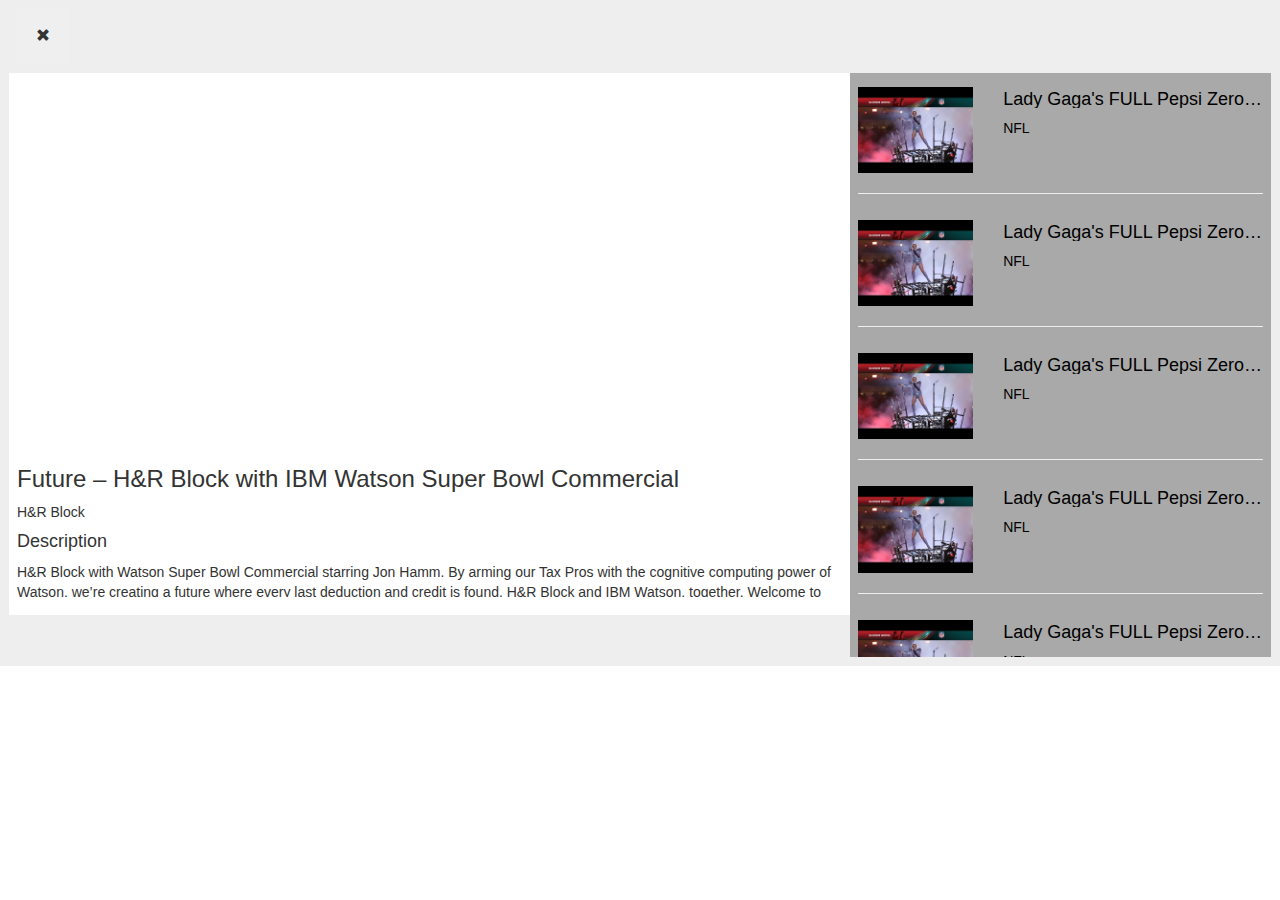
<file: video/media-detail.html>
<!DOCTYPE html>
<html lang="en">

<head>

    <meta charset="utf-8">
    <meta http-equiv="X-UA-Compatible" content="IE=edge">
    <meta name="viewport" content="width=device-width, initial-scale=1">
    <meta name="description" content="">
    <meta name="author" content="">

    <title>Thumbnail Gallery - Start Bootstrap Template</title>

    <!-- Bootstrap Core CSS -->
    <link href="css/bootstrap.min.css" rel="stylesheet">

    <!-- Custom CSS -->
    <link href="css/media-detail.css" rel="stylesheet">
    <!-- HTML5 Shim and Respond.js IE8 support of HTML5 elements and media queries -->
    <!-- WARNING: Respond.js doesn't work if you view the page via file:// -->
    <!--[if lt IE 9]>
        <script src="https://oss.maxcdn.com/libs/html5shiv/3.7.0/html5shiv.js"></script>
        <script src="https://oss.maxcdn.com/libs/respond.js/1.4.2/respond.min.js"></script>
    <![endif]-->

</head>

<body>
    <!-- Header -->
    <div class="container-fluid top-page"> 
        <button class="button button-icon">
            <span class="glyphicon glyphicon-remove"></span>
        </button>
    </div>
    <!-- end header -->
    <!-- Content -->
    <div class="container-fluid content-page">
        <div class="col-sm-6 col-md-8 col-lg-8">
            <iframe width="100%" height="360" src="https://www.youtube.com/embed/nPo2B-vjZ28" frameborder="0" allowfullscreen></iframe>
            <h3 class="content-page-title"> Future – H&R Block with IBM Watson Super Bowl Commercial </h3>
            <p> H&R Block </p>
            <h4>Description</h4>
            <p class="text-binding">H&R Block with Watson Super Bowl Commercial starring Jon Hamm. By arming our Tax Pros with the cognitive computing power of Watson, we’re creating a future where every last deduction and credit is found. H&R Block and IBM Watson, together. Welcome to taxes won. To schedule an appointment or for more details, visit hrblock.com</p>
        </div>
        <div class="col-sm-6 col-md-4 col-lg-4">
            <a href="#">
                <div class="row media-item active">
                    <div class="col-xs-4 col-sm-4 col-md-4 col-lg-4">
                        <img src="img/entertainment/hqdefault-001.jpg" alt="" class="img-responsive">
                    </div>
                    <div class="col-xs-8 col-sm-8 col-md-8 col-lg-8">
                        <h3 class="video-title"> Lady Gaga's FULL Pepsi Zero Sugar Super Bowl LI Halftime Show | NFL </h3>
                        <p> NFL </p>
                    </div>
                </div>
                <hr> 
            </a>
            <a href="#">
                <div class="row media-item active">
                    <div class="col-xs-4 col-sm-4 col-md-4 col-lg-4">
                        <img src="img/entertainment/hqdefault-001.jpg" alt="" class="img-responsive">
                    </div>
                    <div class="col-xs-8 col-sm-8 col-md-8 col-lg-8">
                        <h3 class="video-title"> Lady Gaga's FULL Pepsi Zero Sugar Super Bowl LI Halftime Show | NFL </h3>
                        <p> NFL </p>
                    </div>
                </div>
                <hr> 
            </a>
            <a href="#">
                <div class="row media-item active">
                    <div class="col-xs-4 col-sm-4 col-md-4 col-lg-4">
                        <img src="img/entertainment/hqdefault-001.jpg" alt="" class="img-responsive">
                    </div>
                    <div class="col-xs-8 col-sm-8 col-md-8 col-lg-8">
                        <h3 class="video-title"> Lady Gaga's FULL Pepsi Zero Sugar Super Bowl LI Halftime Show | NFL </h3>
                        <p> NFL </p>
                    </div>
                </div>
                <hr> 
            </a>
            <a href="#">
                <div class="row media-item active">
                    <div class="col-xs-4 col-sm-4 col-md-4 col-lg-4">
                        <img src="img/entertainment/hqdefault-001.jpg" alt="" class="img-responsive">
                    </div>
                    <div class="col-xs-8 col-sm-8 col-md-8 col-lg-8">
                        <h3 class="video-title"> Lady Gaga's FULL Pepsi Zero Sugar Super Bowl LI Halftime Show | NFL </h3>
                        <p> NFL </p>
                    </div>
                </div>
                <hr> 
            </a>
            <a href="#">
                <div class="row media-item active">
                    <div class="col-xs-4 col-sm-4 col-md-4 col-lg-4">
                        <img src="img/entertainment/hqdefault-001.jpg" alt="" class="img-responsive">
                    </div>
                    <div class="col-xs-8 col-sm-8 col-md-8 col-lg-8">
                        <h3 class="video-title"> Lady Gaga's FULL Pepsi Zero Sugar Super Bowl LI Halftime Show | NFL </h3>
                        <p> NFL </p>
                    </div>
                </div>
                <hr> 
            </a>
            <a href="#">
                <div class="row media-item active">
                    <div class="col-xs-4 col-sm-4 col-md-4 col-lg-4">
                        <img src="img/entertainment/hqdefault-001.jpg" alt="" class="img-responsive">
                    </div>
                    <div class="col-xs-8 col-sm-8 col-md-8 col-lg-8">
                        <h3 class="video-title"> Lady Gaga's FULL Pepsi Zero Sugar Super Bowl LI Halftime Show | NFL </h3>
                        <p> NFL </p>
                    </div>
                </div>
                <hr> 
            </a>
            <a href="#">
                <div class="row media-item active">
                    <div class="col-xs-4 col-sm-4 col-md-4 col-lg-4">
                        <img src="img/entertainment/hqdefault-001.jpg" alt="" class="img-responsive">
                    </div>
                    <div class="col-xs-8 col-sm-8 col-md-8 col-lg-8">
                        <h3 class="video-title"> Lady Gaga's FULL Pepsi Zero Sugar Super Bowl LI Halftime Show | NFL </h3>
                        <p> NFL </p>
                    </div>
                </div>
                <hr> 
            </a>
            <a href="#">
                <div class="row media-item active">
                    <div class="col-xs-4 col-sm-4 col-md-4 col-lg-4">
                        <img src="img/entertainment/hqdefault-001.jpg" alt="" class="img-responsive">
                    </div>
                    <div class="col-xs-8 col-sm-8 col-md-8 col-lg-8">
                        <h3 class="video-title"> Lady Gaga's FULL Pepsi Zero Sugar Super Bowl LI Halftime Show | NFL </h3>
                        <p> NFL </p>
                    </div>
                </div>
                <hr> 
            </a>
            <a href="#">
                <div class="row media-item active">
                    <div class="col-xs-4 col-sm-4 col-md-4 col-lg-4">
                        <img src="img/entertainment/hqdefault-001.jpg" alt="" class="img-responsive">
                    </div>
                    <div class="col-xs-8 col-sm-8 col-md-8 col-lg-8">
                        <h3 class="video-title"> Lady Gaga's FULL Pepsi Zero Sugar Super Bowl LI Halftime Show | NFL </h3>
                        <p> NFL </p>
                    </div>
                </div>
                <hr> 
            </a>
            
            
        </div>
    </div>
    <!-- end content -->

    <!-- jQuery -->
    <script src="js/jquery.js"></script>
    <script src="js/jquery-ui-1.12.1/jquery-ui.min.js"></script>
    <script src="js/jquery.mousewheel.min.js"></script>

    <!-- Bootstrap Core JavaScript -->
    <script src="js/bootstrap.min.js"></script>

</body>

</html>
</file>
<file: admin/assets/ckeditor/samples/sample.css>
/*
Copyright (c) 2003-2013, CKSource - Frederico Knabben. All rights reserved.
For licensing, see LICENSE.html or http://ckeditor.com/license
*/

html, body, h1, h2, h3, h4, h5, h6, div, span, blockquote, p, address, form, fieldset, img, ul, ol, dl, dt, dd, li, hr, table, td, th, strong, em, sup, sub, dfn, ins, del, q, cite, var, samp, code, kbd, tt, pre
{
	line-height: 1.5em;
}

body
{
	padding: 10px 30px;
}

input, textarea, select, option, optgroup, button, td, th
{
	font-size: 100%;
}

pre, code, kbd, samp, tt
{
	font-family: monospace,monospace;
	font-size: 1em;
}

body {
    width: 960px;
    margin: 0 auto;
}

code
{
	background: #f3f3f3;
	border: 1px solid #ddd;
	padding: 1px 4px;

	-moz-border-radius: 3px;
	-webkit-border-radius: 3px;
	border-radius: 3px;
}

.new
{
	background: #FF7E00;
	border: 1px solid #DA8028;
	color: #fff;
	font-size: 10px;
	font-weight: bold;
	padding: 1px 4px;
	text-shadow: 0 1px 0 #C97626;
	text-transform: uppercase;
	margin: 0 0 0 3px;

	-moz-border-radius: 3px;
	-webkit-border-radius: 3px;
	border-radius: 3px;

	-moz-box-shadow: 0 2px 3px 0 #FFA54E inset;
	-webkit-box-shadow: 0 2px 3px 0 #FFA54E inset;
	box-shadow: 0 2px 3px 0 #FFA54E inset;
}

h1.samples
{
	color: #0782C1;
	font-size: 200%;
	font-weight: normal;
	margin: 0;
	padding: 0;
}

h1.samples a
{
	color: #0782C1;
	text-decoration: none;
	border-bottom: 1px dotted #0782C1;
}

.samples a:hover
{
	border-bottom: 1px dotted #0782C1;
}

h2.samples
{
	color: #000000;
	font-size: 130%;
	margin: 15px 0 0 0;
	padding: 0;
}

p, blockquote, address, form, pre, dl, h1.samples, h2.samples
{
	margin-bottom: 15px;
}

ul.samples
{
	margin-bottom: 15px;
}

.clear
{
	clear: both;
}

fieldset
{
	margin: 0;
	padding: 10px;
}

body, input, textarea
{
	color: #333333;
	font-family: Arial, Helvetica, sans-serif;
}

body
{
	font-size: 75%;
}

a.samples
{
	color: #189DE1;
	text-decoration: none;
}

form
{
	margin: 0;
	padding: 0;
}

pre.samples
{
	background-color: #F7F7F7;
	border: 1px solid #D7D7D7;
	overflow: auto;
	padding: 0.25em;
	white-space: pre-wrap; /* CSS 2.1 */
	word-wrap: break-word; /* IE7 */
	-moz-tab-size: 4;
	-o-tab-size: 4;
	-webkit-tab-size: 4;
	tab-size: 4;
}

#footer
{
	clear: both;
	padding-top: 10px;
}

#footer hr
{
	margin: 10px 0 15px 0;
	height: 1px;
	border: solid 1px gray;
	border-bottom: none;
}

#footer p
{
	margin: 0 10px 10px 10px;
	float: left;
}

#footer #copy
{
	float: right;
}

#outputSample
{
	width: 100%;
	table-layout: fixed;
}

#outputSample thead th
{
	color: #dddddd;
	background-color: #999999;
	padding: 4px;
	white-space: nowrap;
}

#outputSample tbody th
{
	vertical-align: top;
	text-align: left;
}

#outputSample pre
{
	margin: 0;
	padding: 0;
}

.description
{
	border: 1px dotted #B7B7B7;
	margin-bottom: 10px;
	padding: 10px 10px 0;
	overflow: hidden;
}

label
{
	display: block;
	margin-bottom: 6px;
}

/**
 *	CKEditor editables are automatically set with the "cke_editable" class
 *	plus cke_editable_(inline|themed) depending on the editor type.
 */

/* Style a bit the inline editables. */
.cke_editable.cke_editable_inline
{
	cursor: pointer;
}

/* Once an editable element gets focused, the "cke_focus" class is
   added to it, so we can style it differently. */
.cke_editable.cke_editable_inline.cke_focus
{
	box-shadow: inset 0px 0px 20px 3px #ddd, inset 0 0 1px #000;
	outline: none;
	background: #eee;
	cursor: text;
}

/* Avoid pre-formatted overflows inline editable. */
.cke_editable_inline pre
{
	white-space: pre-wrap;
	word-wrap: break-word;
}

/**
 *	Samples index styles.
 */

.twoColumns,
.twoColumnsLeft,
.twoColumnsRight
{
	overflow: hidden;
}

.twoColumnsLeft,
.twoColumnsRight
{
	width: 45%;
}

.twoColumnsLeft
{
	float: left;
}

.twoColumnsRight
{
	float: right;
}

dl.samples
{
	padding: 0 0 0 40px;
}
dl.samples > dt
{
	display: list-item;
	list-style-type: disc;
	list-style-position: outside;
	margin: 0 0 3px;
}
dl.samples > dd
{
	margin: 0 0 3px;
}
.warning
{
    color: #ff0000;
	background-color: #FFCCBA;
    border: 2px dotted #ff0000;
	padding: 15px 10px;
	margin: 10px 0;
}

/* Used on inline samples */

blockquote
{
	font-style: italic;
	font-family: Georgia, Times, "Times New Roman", serif;
	padding: 2px 0;
	border-style: solid;
	border-color: #ccc;
	border-width: 0;
}

.cke_contents_ltr blockquote
{
	padding-left: 20px;
	padding-right: 8px;
	border-left-width: 5px;
}

.cke_contents_rtl blockquote
{
	padding-left: 8px;
	padding-right: 20px;
	border-right-width: 5px;
}

img.right {
    border: 1px solid #ccc;
    float: right;
    margin-left: 15px;
    padding: 5px;
}

img.left {
    border: 1px solid #ccc;
    float: left;
    margin-right: 15px;
    padding: 5px;
}
</file>
<file: admin/assets/jquery-easy-pie-chart/examples/style.css>
body {
    font: 13px/1.4 'Helvetica Neue', 'Helvetica','Arial', sans-serif;
    color: #333;
}

.container {
    width: 520px;
    margin: auto;
}

h1 {
    border-bottom: 1px solid #d9d9d9;
}

a {
    color: #be2221;
    text-decoration: none;
}

.chart {
    float: left;
    margin: 10px;
}

.percentage,
.label {
    text-align: center;
    color: #333;
    font-weight: 100;
    font-size: 1.2em;
    margin-bottom: 0.3em;
}

.credits {
    padding-top: 0.5em;
    clear: both;
    color: #999;
}

.credits a {
    color: #333;
}

.dark {
    background: #333;
}

.dark .percentage-light,
.dark .label {
    text-align: center;
    color: #999;
    font-weight: 100;
    font-size: 1.2em;
    margin-bottom: 0.3em;
}


.button {
  -webkit-box-shadow: inset 0 0 1px #000, inset 0 1px 0 1px rgba(255,255,255,0.2), 0 1px 1px -1px rgba(0, 0, 0, .5);
  -moz-box-shadow: inset 0 0 1px #000, inset 0 1px 0 1px rgba(255,255,255,0.2), 0 1px 1px -1px rgba(0, 0, 0, .5);
  box-shadow: inset 0 0 1px #000, inset 0 1px 0 1px rgba(255,255,255,0.2), 0 1px 1px -1px rgba(0, 0, 0, .5);
  -webkit-border-radius: 3px;
  -moz-border-radius: 3px;
  border-radius: 3px;
  padding: 6px 20px;
  font-weight: bold;
  text-transform: uppercase;
  display: block;
  margin: auto;
  max-width: 200px;
  text-align: center;
  background-color: #5c5c5c;
  background-image: -moz-linear-gradient(top, #666666, #4d4d4d);
  background-image: -ms-linear-gradient(top, #666666, #4d4d4d);
  background-image: -webkit-gradient(linear, 0 0, 0 100%, from(#666666), to(#4d4d4d));
  background-image: -webkit-linear-gradient(top, #666666, #4d4d4d);
  background-image: -o-linear-gradient(top, #666666, #4d4d4d);
  background-image: linear-gradient(top, #666666, #4d4d4d);
  background-repeat: repeat-x;
  filter: progid:DXImageTransform.Microsoft.gradient(startColorstr='#666666', endColorstr='#4d4d4d', GradientType=0);
  color: #ffffff;
  text-shadow: 0 1px 1px #333333;
}
.button:hover {
  color: #ffffff;
  text-decoration: none;
  background-color: #616161;
  background-image: -moz-linear-gradient(top, #6b6b6b, #525252);
  background-image: -ms-linear-gradient(top, #6b6b6b, #525252);
  background-image: -webkit-gradient(linear, 0 0, 0 100%, from(#6b6b6b), to(#525252));
  background-image: -webkit-linear-gradient(top, #6b6b6b, #525252);
  background-image: -o-linear-gradient(top, #6b6b6b, #525252);
  background-image: linear-gradient(top, #6b6b6b, #525252);
  background-repeat: repeat-x;
  filter: progid:DXImageTransform.Microsoft.gradient(startColorstr='#6b6b6b', endColorstr='#525252', GradientType=0);
}
.button:active {
  background-color: #575757;
  background-image: -moz-linear-gradient(top, #616161, #474747);
  background-image: -ms-linear-gradient(top, #616161, #474747);
  background-image: -webkit-gradient(linear, 0 0, 0 100%, from(#616161), to(#474747));
  background-image: -webkit-linear-gradient(top, #616161, #474747);
  background-image: -o-linear-gradient(top, #616161, #474747);
  background-image: linear-gradient(top, #616161, #474747);
  background-repeat: repeat-x;
  filter: progid:DXImageTransform.Microsoft.gradient(startColorstr='#616161', endColorstr='#474747', GradientType=0);
  -webkit-transform: translate(0, 1px);
  -moz-transform: translate(0, 1px);
  -ms-transform: translate(0, 1px);
  -o-transform: translate(0, 1px);
  transform: translate(0, 1px);
}
.button:disabled {
  background-color: #dddddd;
  background-image: -moz-linear-gradient(top, #e7e7e7, #cdcdcd);
  background-image: -ms-linear-gradient(top, #e7e7e7, #cdcdcd);
  background-image: -webkit-gradient(linear, 0 0, 0 100%, from(#e7e7e7), to(#cdcdcd));
  background-image: -webkit-linear-gradient(top, #e7e7e7, #cdcdcd);
  background-image: -o-linear-gradient(top, #e7e7e7, #cdcdcd);
  background-image: linear-gradient(top, #e7e7e7, #cdcdcd);
  background-repeat: repeat-x;
  filter: progid:DXImageTransform.Microsoft.gradient(startColorstr='#e7e7e7', endColorstr='#cdcdcd', GradientType=0);
  color: #939393;
  text-shadow: 0 1px 1px #fff;
}

@media screen and (max-device-width: 480px) {
  .container{
    width: 100%;
  }
}
</file>
<file: news/css/superfish.css>
/*** ESSENTIAL STYLES ***/
.sf-menu, .sf-menu * {
	margin:			0;
	padding:		0;
	list-style:		none;
}
.sf-menu {
	line-height:	1.0;
}
.sf-menu ul {
	position:		absolute;
	top:			-999em;
	width:			10em; /* left offset of submenus need to match (see below) */
}
.sf-menu ul li {
	width:			100%;
}
.sf-menu li:hover {
	visibility:		inherit; /* fixes IE7 'sticky bug' */
}
.sf-menu li {
	float:			left;
	position:		relative;
}
.sf-menu li li {
	margin:3px 0 10px 0;
}
.sf-menu li:hover ul,
.sf-menu li.sfHover ul {
	left:			0;
	top:			1.7em; /* match top ul list item height */
	z-index:		99;
	border-top:		4px solid #ea4748;
}
ul.sf-menu li:hover li ul,
ul.sf-menu li.sfHover li ul {
	top:			-999em;
}
ul.sf-menu li li:hover ul,
ul.sf-menu li li.sfHover ul {
	left:			10em; /* match ul width */
	top:			0;
}
ul.sf-menu li li:hover li ul,
ul.sf-menu li li.sfHover li ul {
	top:			-999em;
}
ul.sf-menu li li li:hover ul,
ul.sf-menu li li li.sfHover ul {
	left:			10em; /* match ul width */
	top:			0;
}

/*** DEMO SKIN ***/
.sf-menu {
	float:			left;
	margin-bottom:	1em;
}
.sf-menu a {
	text-decoration:none;
}
.sf-menu li {
	background:		none;
}
.sf-menu li ul{
	background:#fafafa;	
	padding:15px 10px 5px 10px;
}
.sf-menu li:hover,
.sf-menu a:focus, .sf-menu a:hover, .sf-menu a:active {
	background:		none;
	outline:		0;
	color: 			#ea4748;
	
}
ul.sf-menu li.sfHover ul li a{
	color:			#696969;
}
ul.sf-menu li.sfHover ul li a:hover{
	color: 			#ea4748;
}
ul.sf-menu li.sfHover ul li i{
	color:			#696969;
}
ul.sf-menu li.sfHover ul li:hover i{
	color: 			#ea4748;
}
/*** arrows **/
.sf-menu a.sf-with-ul {
	min-width:		1px; /* trigger IE7 hasLayout so spans position accurately */
}
.sf-sub-indicator {
	position:		absolute;
	display:		none;
	right:			.75em;
	top:			1.05em; /* IE6 only */
	width:			10px;
	height:			10px;
	text-indent: 	-999em;
	overflow:		hidden;
	background:		url('../images/arrows-ffffff.png') no-repeat -10px -100px; /* 8-bit indexed alpha png. IE6 gets solid image only */
}
a > .sf-sub-indicator {  /* give all except IE6 the correct values */
	top:			.8em;
	background-position: 0 -100px; /* use translucent arrow for modern browsers*/
}
/* apply hovers to modern browsers */
a:focus > .sf-sub-indicator,
a:hover > .sf-sub-indicator,
a:active > .sf-sub-indicator,
li:hover > a > .sf-sub-indicator,
li.sfHover > a > .sf-sub-indicator {
	background-position: -10px -100px; /* arrow hovers for modern browsers*/
}

/* point right for anchors in subs */
.sf-menu ul .sf-sub-indicator { background-position:  -10px 0; }
.sf-menu ul a > .sf-sub-indicator { background-position:  0 0; }
/* apply hovers to modern browsers */
.sf-menu ul a:focus > .sf-sub-indicator,
.sf-menu ul a:hover > .sf-sub-indicator,
.sf-menu ul a:active > .sf-sub-indicator,
.sf-menu ul li:hover > a > .sf-sub-indicator,
.sf-menu ul li.sfHover > a > .sf-sub-indicator {
	background-position: -10px 0; /* arrow hovers for modern browsers*/
}

/*** shadows for all but IE6 ***/
.sf-shadow ul {
	background:	url('../images/shadow.png') no-repeat bottom right;
	padding: 0 8px 9px 0;
	-moz-border-radius-bottomleft: 17px;
	-moz-border-radius-topright: 17px;
	-webkit-border-top-right-radius: 17px;
	-webkit-border-bottom-left-radius: 17px;
}
.sf-shadow ul.sf-shadow-off {
	background: transparent;
}
</file>
<file: news/css/fontello/fontello.css>
@charset "UTF-8";

 @font-face {
  font-family: 'fontello';
  src: url('font/fontello.eot@10873057');
  src: url('font/fontello.eot@10873057#iefix') format('embedded-opentype'),
       url('font/fontello.woff@10873057') format('woff'),
       url('font/fontello.ttf@10873057') format('truetype'),
       url('font/fontello.svg@10873057#fontello') format('svg');
  font-weight: normal;
  font-style: normal;
}
/* Chrome hack: SVG is rendered more smooth in Windozze. 100% magic, uncomment if you need it. */
/* Note, that will break hinting! In other OS-es font will be not as sharp as it could be */
/*
@media screen and (-webkit-min-device-pixel-ratio:0) {
  @font-face {
    font-family: 'fontello';
    src: url('../font/fontello.svg@10873057#fontello') format('svg');
  }
}
*/
 
 [class^="icon-"]:before, [class*=" icon-"]:before {
  font-family: "fontello";
  font-style: normal;
  font-weight: normal;
  speak: none;
 
  display: inline-block;
  text-decoration: inherit;
  width: 1em;
  margin-right: .2em;
  text-align: center;
  /* opacity: .8; */
 
  /* For safety - reset parent styles, that can break glyph codes*/
  font-variant: normal;
  text-transform: none;
     
  /* fix buttons height, for twitter bootstrap */
  line-height: 1em;
 
  /* Animation center compensation - magrins should be symmetric */
  /* remove if not needed */
  margin-left: .2em;
 
  /* you can be more comfortable with increased icons size */
  /* font-size: 120%; */
 
  /* Uncomment for 3D effect */
  /* text-shadow: 1px 1px 1px rgba(127, 127, 127, 0.3); */
}
 
.icon-plus:before { content: '\2b'; } /* '+' */
.icon-minus:before { content: '\2d'; } /* '-' */
.icon-info:before { content: '\2139'; } /* 'ℹ' */
.icon-home:before { content: '\2302'; } /* '⌂' */
.icon-keyboard:before { content: '\2328'; } /* '⌨' */
.icon-pause:before { content: '\2389'; } /* '⎉' */
.icon-fast-forward:before { content: '\23e9'; } /* '⏩' */
.icon-fast-backward:before { content: '\23ea'; } /* '⏪' */
.icon-to-end:before { content: '\23ed'; } /* '⏭' */
.icon-to-start:before { content: '\23ee'; } /* '⏮' */
.icon-hourglass:before { content: '\23f3'; } /* '⏳' */
.icon-stop:before { content: '\25a0'; } /* '■' */
.icon-up-dir:before { content: '\25b4'; } /* '▴' */
.icon-play:before { content: '\25b6'; } /* '▶' */
.icon-right-dir:before { content: '\25b8'; } /* '▸' */
.icon-down-dir:before { content: '\25be'; } /* '▾' */
.icon-left-dir:before { content: '\25c2'; } /* '◂' */
.icon-adjust:before { content: '\25d1'; } /* '◑' */
.icon-cloud:before { content: '\2601'; } /* '☁' */
.icon-umbrella:before { content: '\2602'; } /* '☂' */
.icon-star:before { content: '\2605'; } /* '★' */
.icon-star-empty:before { content: '\2606'; } /* '☆' */
.icon-menu:before { content: '\2630'; } /* '☰' */
.icon-moon:before { content: '\263d'; } /* '☽' */
.icon-heart-empty:before { content: '\2661'; } /* '♡' */
.icon-heart:before { content: '\2665'; } /* '♥' */
.icon-note:before { content: '\266a'; } /* '♪' */
.icon-note-beamed:before { content: '\266b'; } /* '♫' */
.icon-layout:before { content: '\268f'; } /* '⚏' */
.icon-flag-1:before { content: '\e804'; } /* '' */
.icon-tools:before { content: '\2692'; } /* '⚒' */
.icon-cog:before { content: '\2699'; } /* '⚙' */
.icon-attention:before { content: '\26a0'; } /* '⚠' */
.icon-flash:before { content: '\26a1'; } /* '⚡' */
.icon-record:before { content: '\26ab'; } /* '⚫' */
.icon-cloud-thunder:before { content: '\26c8'; } /* '⛈' */
.icon-cog-alt:before { content: '\26ef'; } /* '⛯' */
.icon-scissors:before { content: '\2702'; } /* '✂' */
.icon-tape:before { content: '\2707'; } /* '✇' */
.icon-flight:before { content: '\2708'; } /* '✈' */
.icon-mail:before { content: '\2709'; } /* '✉' */
.icon-pencil:before { content: '\270e'; } /* '✎' */
.icon-feather:before { content: '\2712'; } /* '✒' */
.icon-check:before { content: '\2713'; } /* '✓' */
.icon-cancel:before { content: '\2715'; } /* '✕' */
.icon-help:before { content: '\2753'; } /* '❓' */
.icon-quote:before { content: '\275e'; } /* '❞' */
.icon-right:before { content: '\27a1'; } /* '➡' */
.icon-direction:before { content: '\27a2'; } /* '➢' */
.icon-forward:before { content: '\27a6'; } /* '➦' */
.icon-ccw:before { content: '\27f2'; } /* '⟲' */
.icon-cw:before { content: '\27f3'; } /* '⟳' */
.icon-left:before { content: '\2b05'; } /* '⬅' */
.icon-up:before { content: '\2b06'; } /* '⬆' */
.icon-down:before { content: '\2b07'; } /* '⬇' */
.icon-user-add:before { content: '\e700'; } /* '' */
.icon-help-circled:before { content: '\e704'; } /* '' */
.icon-info-circled:before { content: '\e705'; } /* '' */
.icon-eye:before { content: '\e70a'; } /* '' */
.icon-tag:before { content: '\e70c'; } /* '' */
.icon-upload-cloud:before { content: '\e711'; } /* '' */
.icon-reply:before { content: '\e712'; } /* '' */
.icon-reply-all:before { content: '\e713'; } /* '' */
.icon-code:before { content: '\e714'; } /* '' */
.icon-export:before { content: '\e715'; } /* '' */
.icon-print:before { content: '\e716'; } /* '' */
.icon-retweet:before { content: '\e717'; } /* '' */
.icon-comment-1:before { content: '\e802'; } /* '' */
.icon-comment:before { content: '\e718'; } /* '' */
.icon-chat-1:before { content: '\e803'; } /* '' */
.icon-chat:before { content: '\e720'; } /* '' */
.icon-vcard:before { content: '\e722'; } /* '' */
.icon-address:before { content: '\e723'; } /* '' */
.icon-location-1:before { content: '\e807'; } /* '' */
.icon-location:before { content: '\e724'; } /* '' */
.icon-map:before { content: '\e727'; } /* '' */
.icon-trash:before { content: '\e729'; } /* '' */
.icon-rss:before { content: '\e73a'; } /* '' */
.icon-share:before { content: '\e73c'; } /* '' */
.icon-basket:before { content: '\e73d'; } /* '' */
.icon-shareable:before { content: '\e73e'; } /* '' */
.icon-resize-full:before { content: '\e744'; } /* '' */
.icon-resize-small:before { content: '\e746'; } /* '' */
.icon-chart-pie:before { content: '\e751'; } /* '' */
.icon-bucket:before { content: '\e756'; } /* '' */
.icon-down-open:before { content: '\e75c'; } /* '' */
.icon-left-open:before { content: '\e75d'; } /* '' */
.icon-right-open:before { content: '\e75e'; } /* '' */
.icon-up-open:before { content: '\e75f'; } /* '' */
.icon-down-open-mini:before { content: '\e760'; } /* '' */
.icon-back-in-time:before { content: '\e771'; } /* '' */
.icon-network:before { content: '\e776'; } /* '' */
.icon-lifebuoy:before { content: '\e788'; } /* '' */
.icon-mouse:before { content: '\e789'; } /* '' */
.icon-dot-3:before { content: '\e78d'; } /* '' */
.icon-suitcase:before { content: '\e78e'; } /* '' */
.icon-flow-cascade:before { content: '\e790'; } /* '' */
.icon-flow-branch:before { content: '\e791'; } /* '' */
.icon-flow-tree:before { content: '\e792'; } /* '' */
.icon-flow-line:before { content: '\e793'; } /* '' */
.icon-brush:before { content: '\e79a'; } /* '' */
.icon-paper-plane:before { content: '\e79b'; } /* '' */
.icon-magnet:before { content: '\e7a1'; } /* '' */
.icon-traffic-cone:before { content: '\e7a3'; } /* '' */
.icon-filter:before { content: '\f0b0'; } /* '' */
.icon-beaker:before { content: '\f0c3'; } /* '' */
.icon-magic:before { content: '\f0d0'; } /* '' */
.icon-desktop:before { content: '\f108'; } /* '' */
.icon-laptop:before { content: '\f109'; } /* '' */
.icon-tablet:before { content: '\f10a'; } /* '' */
.icon-mobile-1:before { content: '\f10b'; } /* '' */
.icon-github:before { content: '\f300'; } /* '' */
.icon-github-circled:before { content: '\f301'; } /* '' */
.icon-flickr:before { content: '\f303'; } /* '' */
.icon-flickr-circled:before { content: '\f304'; } /* '' */
.icon-vimeo:before { content: '\f306'; } /* '' */
.icon-vimeo-circled:before { content: '\f307'; } /* '' */
.icon-twitter:before { content: '\f309'; } /* '' */
.icon-twitter-circled:before { content: '\f30a'; } /* '' */
.icon-facebook:before { content: '\f30c'; } /* '' */
.icon-facebook-circled:before { content: '\f30d'; } /* '' */
.icon-facebook-squared:before { content: '\f30e'; } /* '' */
.icon-gplus:before { content: '\f30f'; } /* '' */
.icon-gplus-circled:before { content: '\f310'; } /* '' */
.icon-pinterest:before { content: '\f312'; } /* '' */
.icon-pinterest-circled:before { content: '\f313'; } /* '' */
.icon-tumblr:before { content: '\f315'; } /* '' */
.icon-tumblr-circled:before { content: '\f316'; } /* '' */
.icon-linkedin:before { content: '\f318'; } /* '' */
.icon-linkedin-circled:before { content: '\f319'; } /* '' */
.icon-dribbble:before { content: '\f31b'; } /* '' */
.icon-dribbble-circled:before { content: '\f31c'; } /* '' */
.icon-stumbleupon:before { content: '\f31e'; } /* '' */
.icon-stumbleupon-circled:before { content: '\f31f'; } /* '' */
.icon-lastfm:before { content: '\f321'; } /* '' */
.icon-lastfm-circled:before { content: '\f322'; } /* '' */
.icon-rdio:before { content: '\f324'; } /* '' */
.icon-rdio-circled:before { content: '\f325'; } /* '' */
.icon-spotify:before { content: '\f327'; } /* '' */
.icon-spotify-circled:before { content: '\f328'; } /* '' */
.icon-qq:before { content: '\f32a'; } /* '' */
.icon-instagram:before { content: '\f32d'; } /* '' */
.icon-dropbox:before { content: '\f330'; } /* '' */
.icon-evernote:before { content: '\f333'; } /* '' */
.icon-flattr:before { content: '\f336'; } /* '' */
.icon-skype:before { content: '\f339'; } /* '' */
.icon-skype-circled:before { content: '\f33a'; } /* '' */
.icon-renren:before { content: '\f33c'; } /* '' */
.icon-sina-weibo:before { content: '\f33f'; } /* '' */
.icon-paypal:before { content: '\f342'; } /* '' */
.icon-picasa:before { content: '\f345'; } /* '' */
.icon-soundcloud:before { content: '\f348'; } /* '' */
.icon-mixi:before { content: '\f34b'; } /* '' */
.icon-behance:before { content: '\f34e'; } /* '' */
.icon-google-circles:before { content: '\f351'; } /* '' */
.icon-vkontakte:before { content: '\f354'; } /* '' */
.icon-picture:before { content: '🌄'; } /* '\1f304' */
.icon-globe:before { content: '🌎'; } /* '\1f30e' */
.icon-globe-1:before { content: '\e805'; } /* '' */
.icon-leaf:before { content: '🍂'; } /* '\1f342' */
.icon-graduation-cap:before { content: '🎓'; } /* '\1f393' */
.icon-mic:before { content: '🎤'; } /* '\1f3a4' */
.icon-trophy:before { content: '🏆'; } /* '\1f3c6' */
.icon-thumbs-up:before { content: '👍'; } /* '\1f44d' */
.icon-thumbs-down:before { content: '👎'; } /* '\1f44e' */
.icon-bag:before { content: '👜'; } /* '\1f45c' */
.icon-user:before { content: '👤'; } /* '\1f464' */
.icon-users:before { content: '👥'; } /* '\1f465' */
.icon-lamp:before { content: '💡'; } /* '\1f4a1' */
.icon-alert:before { content: '💥'; } /* '\1f4a5' */
.icon-droplet:before { content: '💧'; } /* '\1f4a7' */
.icon-briefcase:before { content: '💼'; } /* '\1f4bc' */
.icon-floppy:before { content: '💾'; } /* '\1f4be' */
.icon-folder:before { content: '📁'; } /* '\1f4c1' */
.icon-chart-bar:before { content: '📊'; } /* '\1f4ca' */
.icon-pin:before { content: '📌'; } /* '\1f4cc' */
.icon-attach-1:before { content: '\e800'; } /* '' */
.icon-bookmarks:before { content: '📑'; } /* '\1f4d1' */
.icon-phone:before { content: '📞'; } /* '\1f4de' */
.icon-megaphone-1:before { content: '\e806'; } /* '' */
.icon-megaphone:before { content: '📣'; } /* '\1f4e3' */
.icon-upload:before { content: '📤'; } /* '\1f4e4' */
.icon-download:before { content: '📥'; } /* '\1f4e5' */
.icon-signal:before { content: '📶'; } /* '\1f4f6' */
.icon-camera:before { content: '📷'; } /* '\1f4f7' */
.icon-shuffle:before { content: '🔀'; } /* '\1f500' */
.icon-arrows-ccw:before { content: '🔄'; } /* '\1f504' */
.icon-battery:before { content: '🔋'; } /* '\1f50b' */
.icon-search:before { content: '🔍'; } /* '\1f50d' */
.icon-key:before { content: '🔑'; } /* '\1f511' */
.icon-lock:before { content: '🔒'; } /* '\1f512' */
.icon-lock-open:before { content: '🔓'; } /* '\1f513' */
.icon-bell:before { content: '🔔'; } /* '\1f514' */
.icon-bookmark:before { content: '🔖'; } /* '\1f516' */
.icon-link-1:before { content: '\e801'; } /* '' */
.icon-back:before { content: '🔙'; } /* '\1f519' */
.icon-hammer:before { content: '🔨'; } /* '\1f528' */
.icon-chart-area:before { content: '🔾'; } /* '\1f53e' */
.icon-rocket:before { content: '🚀'; } /* '\1f680' */
.icon-truck:before { content: '🚚'; } /* '\1f69a' */
</file>
<file: news/css/base.css>
/************************************/
/*	BASE STYLES 
/************************************/
body{
	padding:0;	
	margin:0;	
	width:100%;	
	height:100%;
	font-size:12px;
	-webkit-font-smoothing: antialiased; /* Fix for webkit rendering */
	-webkit-text-size-adjust: 100%;
	line-height:1.6;
	font-family: 'Merriweather Sans', Arial, Helvetica, sans-serif;
	color:#c5c5c5;
}
article, aside, details, figcaption, figure, footer, header, hgroup, menu, nav, section {
	display: block; }
*{
	outline:none;
	border:none;
}
a img{
	border:none;
}
.spacer{
	clear:both;	
	width:100%;	
	height:0;
}
.body-wrapper {
	width:100%;		
	margin:0 auto;	
	padding:0;
}
.controller {
	width:940px; 
	height:auto; 
	margin:0 auto;	
	padding:0;
}
h1, h2, h3, h4, h5, h6{
	font-weight:normal;
	color:#696969;
	margin:0 0 15px 0;
	font-family: 'Merriweather Sans', Arial, Helvetica, sans-serif;
	font-weight:bold;
}
p{
	font-size:12px;
	color:#929292;
	font-family: 'Merriweather Sans', Arial, Helvetica, sans-serif;
	margin-top:0;
	margin-bottom:15px;
}
h1 a, h2 a, h3 a, h4 a, h5 a, h6 a{
	color:#696969;
}
h1 a:hover, h2 a:hover, h3 a:hover, h4 a:hover, h5 a:hover, h6 a:hover{
	text-decoration:underline;
}
a{
	color:#ea4748;
}
a:hover{
	text-decoration:underline;
}
h5{
	font-size:20px;
}
a, a > * {
	font-family: inherit;
	text-decoration: none;
	-webkit-transition: background-color .3s ease, border .3s ease, color .3s ease, opacity .3s ease-in-out;
	   -moz-transition: background-color .3s ease, border .3s ease, color .3s ease, opacity .3s ease-in-out;
	    -ms-transition: background-color .3s ease, border .3s ease, color .3s ease, opacity .3s ease-in-out;
	     -o-transition: background-color .3s ease, border .3s ease, color .3s ease, opacity .3s ease-in-out;
	        transition: background-color .3s ease, border .3s ease, color .3s ease, opacity .3s ease-in-out;
}
input, textarea{
	font-family: inherit;
	font-size:13px;
	-webkit-transition: background-color .3s ease, border .3s ease, color .3s ease, opacity .3s ease-in-out;
	   -moz-transition: background-color .3s ease, border .3s ease, color .3s ease, opacity .3s ease-in-out;
	    -ms-transition: background-color .3s ease, border .3s ease, color .3s ease, opacity .3s ease-in-out;
	     -o-transition: background-color .3s ease, border .3s ease, color .3s ease, opacity .3s ease-in-out;
	        transition: background-color .3s ease, border .3s ease, color .3s ease, opacity .3s ease-in-out;
}
.button, input[type="submit"], button {
	background: #80B600;
	color: #fff;
	cursor: pointer;
	height: auto;
	overflow: visible;
	padding: 3px 20px 4px 20px;
	-webkit-transition: background-color .3s ease;
	   -moz-transition: background-color .3s ease;
		-ms-transition: background-color .3s ease;
		 -o-transition: background-color .3s ease;
			transition: background-color .3s ease;
	width: auto;
}


footer#footer h1,
footer#footer h2,
footer#footer h3,
footer#footer h4,
footer#footer h5,
footer#footer h6 {color:#696969;}
/*footer#footer p{color:#fff;}*/

::-moz-selection { background: #ea4748; color: #fff; text-shadow: none; }
.::selection { background: #ea4748; color: #fff; text-shadow: none; }

/* :: RADIUS :: */
.radius-2{	-webkit-border-radius: 2px;	-moz-border-radius: 2px;	border-radius: 2px; }
.radius-3{	-webkit-border-radius: 3px;	-moz-border-radius: 3px;	border-radius: 3px; }
.radius-5{	-webkit-border-radius: 5px;	-moz-border-radius: 5px;	border-radius: 5px; }
.radius-10{	-webkit-border-radius: 10px;	-moz-border-radius: 10px;	border-radius: 10px; }
.radius-15{	-webkit-border-radius: 15px;	-moz-border-radius: 15px;	border-radius: 15px; }
.radius-20{	-webkit-border-radius: 20px;	-moz-border-radius: 20px;	border-radius: 20px; }
</file>
<file: news/css/style.css>
@charset "utf-8";
/*	Copyright 2013. MyPassion.
	Template Version 1.0.0
/*

/**************************************************/
/*	LIST OF SECTION :
		
		1)  HEADER & NAV
		2)  SLIDER
		3)  CONTENT
			a) COMMENTS
			b) PAGER
			c) ELEMENTS
			
		4)  SIDEBAR
			a) TWITTER
			b) FLICKR
			
		5)  FOOTER

/**************************************************/
body{
	background:#CCC url(../img/bg.jpg) no-repeat fixed center top;
	background-size:cover;
}
.body-wrapper{
	width:100%;
	margin:0;
	padding:0;
	float:left;
	z-index: 9998;
	position:relative;
	height:auto;
	min-height:100%;
}
.controller{
	width:1060px;
	margin:0 auto;
	min-height:100%;
}
.controller2{
	width:100%;
	float:left;
	background:#FFF;
	min-height:100%;
}

/*------------------------------------------------------------------*/ 
/*	1) HEADER & NAV
/*------------------------------------------------------------------*/
#header{
	height:auto;
	width:100%;
	float:left;
	position:relative;
	margin-bottom:20px;
	background-color: #ff0000;
}
.logo{
	float:left;
	width:auto;
	height:auto;
	margin:35px 0 20px 0;
}
.search{
	background:#fafafa;
	width:230px;
	float:right;
	margin-top:30px;
}
.search .ft{
	background:none;
	padding:5px;
	margin:4px 0 0 10px;
	width:150px;
	color:#898989;
}
.search .fs{
	background:#ea4748 url(../img/search.png) no-repeat center;
	border:none;
	margin:0;
	height:34px;
	width:43px;
	float:right;
}

nav#nav{
	float:left;
	clear:both;
	border-bottom:1px solid #ea4748;
	width:100%;
	margin-top:20px;
}
.sf-menu{
	list-style-type:none;
	clear:both;
	margin:0;
	padding:0;
}
.sf-menu>li{
	float:left;
	margin-right:30px;
	margin-bottom: 15px;
}
.sf-menu>li>a{
	padding:0 0 7px 0;
	display:block;
	position:relative;
}
.sf-menu li a{
	color:#ffffff;
	font-family: 'Merriweather Sans', Arial, sans-serif;
	font-size:10px;
	font-weight:bold;
	text-transform:uppercase;
}
.sf-menu li a:hover{
	color:#FFFF00;
}
.sf-menu>li>a{
	border-bottom:3px solid #FFF;
}
.sf-menu>li>a:hover{
	border-bottom:3px solid #ea4748;
	text-decoration:none;
}
.sf-menu li.current>a{
	color:#ffffff;
	text-decoration:none;
	border-bottom:3px solid #ffffff;
}
.device-menu{
	display:none;
	width:100%;
	border:1px solid #CCC;
	padding:5px;
	margin-bottom:10px;
	-webkit-box-sizing: border-box; /* Safari/Chrome, other WebKit */
	-moz-box-sizing: border-box;    /* Firefox, other Gecko */
	box-sizing: border-box;         /* Opera/IE 8+ */
	
}
/*------------------------------------------------------------------*/ 
/*	2) SLIDER
/*------------------------------------------------------------------*/
#slider{
	float:left;
	clear:both;
	width:100%;
	margin-bottom:30px;
}
.main-slider{
	width:540px;
	margin:0 10px;
	height:auto;
	float:left;
}
.slider2{
	float:left;
	width:380px;
	margin:0 10px 14px 10px;
	position:relative;
}
.slider3{
	float:left;
	width:180px;
	margin:0 10px;
	position:relative;
}
.slider2 img, .slider3 img{
	max-width:100%;
}
.caption {
    background: url(../img/pixel.png) repeat;
    bottom: 0;
    color: #FFFFFF;
    font-size: 14px;
    left: 0;
    line-height: 18px;
    padding: 10px;
    position: absolute;
    text-align: center;
    text-shadow: 0 -1px 0 rgba(0, 0, 0, 0.3);
    width: 100%;
	text-align:left;
	font-size:12px;
	-webkit-box-sizing: border-box; /* Safari/Chrome, other WebKit */
	-moz-box-sizing: border-box;    /* Firefox, other Gecko */
	box-sizing: border-box;         /* Opera/IE 8+ */
}
p.caption{
	margin-bottom:5px;
	color:#ddd;
}
p.caption a{
	font-size:14px;
	color:#fff;
	margin-bottom:10px;
	display:block;
}
p.caption a:hover{
	text-decoration:underline;
}
.slider3 p.caption a{
	font-size:12px;
	margin-bottom:0;
}
.badg{
	position:absolute;
	float:left;
	background:#ea4748;
	z-index:3;
	top:0;
	padding:5px 30px;
}
.badg p{
	margin:0;
}
.badg a{
	color:#FFF;
}
/*------------------------------------------------------------------*/ 
/*	3) CONTENT
/*------------------------------------------------------------------*/
#content{
	float:left;
	clear:both;
	width:100%;
}
.breadcrumbs{
	border-bottom:1px solid #dbdbdb;
}
.breadcrumbs p{
	margin:0 0 5px 0;
	padding:0;
}
.breadcrumbs p a{
	color:#696969;
}
.main-content{
	float:left;
	width:640px;
	margin-bottom:20px;
}
div.left-sidebar{
	float:right;
}
.full-width{
	float:left;
	width:100%;
	margin-bottom:20px;
}
h5.line{
	border-bottom:1px solid #ea4748;
	padding-bottom:8px;
	position:relative;
	margin-bottom:10px;
	text-transform:uppercase;
}
h5.line>span{
	width:auto;
	border-bottom:4px solid #ea4748;
	padding-bottom:7px;
}
.alignright{ float:right;  margin:0 0 10px 20px}
.alignleft{ float:left;  margin:0 20px 10px 0}
.floatleft{ float:left}
.floatright{ float:right}

.block{
	float:left;
	width:100%;
	margin:0;
	padding:0;
	list-style-type:none;
}
.block li{
	border-bottom:1px solid #dbdbdb;
	float:left;
	width:100%;
	padding:0 0 10px 0;
	margin:0 0 20px 0;
}
.block li:nth-last-child(1){
	border-bottom:none;
}
.block p{
	margin-bottom:10px;
}
.block span{
	color:#ea4748;
	display:block;
	margin-bottom:5px;
	font-size:11px;
}
.block a{
	color:#696969;
}
.block a:hover{
	text-decoration:underline;
}
.block span.rating{
	background:url(../img/stars2.png) no-repeat;
	width:53px;
	height:9px;
	position:relative;
	display:block;
	float:left;
	cursor:pointer;
}
.block span.rating span{
	background:url(../img/stars.png) no-repeat;
	height:9px;
}
.wnews{
	margin:10px 0 0 0;
	padding:0;
	list-style-type:none;
	width:620px;
	float:left;
}
.wnews li{
	float:left;
	width:620px;
	margin:0 0 0 0;
}
.wnews li img{
	margin-bottom:10px;
}
.wnews li h6{
	margin-top:0;
}
.block2{
	float:left;
	width:100%;
	margin:20px 0 0 0;
	padding:0;
	list-style-type:none;
}
.block2 li{
	border-bottom:1px solid #dbdbdb;
	float:left;
	width:300px;
	padding:0 0 10px 0;
	margin:0 20px 20px 0;
	-webkit-box-sizing: border-box; /* Safari/Chrome, other WebKit */
	-moz-box-sizing: border-box;    /* Firefox, other Gecko */
	box-sizing: border-box;         /* Opera/IE 8+ */
}
.block2 li:nth-child(2n){
	margin-right:0;
}
.block2 li img{
	float:left;
}
.block2 p{
	margin-bottom:10px;
}
.block2 span{
	color:#ea4748;
	display:block;
	margin-bottom:5px;
	font-size:11px;
}
.block2 a{
	color:#696969;
}
.block2 a:hover{
	text-decoration:underline;
}
span.rating{
	background:url(../img/stars2.png) no-repeat;
	width:53px;
	height:9px;
	position:relative;
	display:block;
	float:left;
	cursor:pointer;
}
span.rating span{
	background:url(../img/stars.png) no-repeat;
	height:9px;
	display:block;
}

.outertight{
	width:300px;
	margin-right:20px;
	float:left;
	margin-top:10px;
	position:relative;
}
.outerwide{
	width:620px;
	float:left;
	position:relative;
}
li.m-r-no, div.m-r-no{
	margin-right:0;
}
.m-t-no{
	margin-top:0;
}
.outertight img{
	max-width:300px;
}
span.meta{
	font-size:12px;
	color:#ea4748;
	margin-bottom:10px;
	display:block;
}
h6.regular{
	font-family: 'Merriweather Sans', Arial, Helvetica, sans-serif;
	margin-top:10px;
	font-weight:normal;
}
.navbar{
	width:100%;
	position:absolute;
	margin:-20px 0 0 0;
	
}
.prev{
	
	background: -webkit-gradient(linear, 0% 0%, 0% 100%, from(#878787), to(#565656)); /* Safari 4-5, Chrome 1-9 */ 
	background: -webkit-linear-gradient(top, #878787, #565656);/* Safari 5.1, Chrome 10+ */  
	background: -moz-linear-gradient(top, #878787, #565656); /* Firefox 3.6+ */ 
	background: -ms-linear-gradient(top, #878787, #565656); /* IE 10 */ 
	background: -o-linear-gradient(top, #878787, #565656);/* Opera 11.10+ */ 
	background-color:#333;
	width:19px;
	height:19px;
	display:block;
	float:right;
	margin:0 2px 0 0;
}
.prev span{
	width:19px;
	height:19px;
	background-image:url(../img/slider-nav2.png);
	background-position: 5px 4px;
	background-repeat:no-repeat;
	float:left;
}
.next{
	background: -webkit-gradient(linear, 0% 0%, 0% 100%, from(#878787), to(#565656)); /* Safari 4-5, Chrome 1-9 */ 
	background: -webkit-linear-gradient(top, #878787, #565656);/* Safari 5.1, Chrome 10+ */  
	background: -moz-linear-gradient(top, #878787, #565656); /* Firefox 3.6+ */ 
	background: -ms-linear-gradient(top, #878787, #565656); /* IE 10 */ 
	background: -o-linear-gradient(top, #878787, #565656);/* Opera 11.10+ */ 
	background-color:#333;
	width:19px;
	height:19px;
	display:block;
	float:right;
}
.next:hover, .prev:hover {
	background: -webkit-gradient(linear, 0% 0%, 0% 100%, from(#ee6c6d), to(#bd3a3b)); /* Safari 4-5, Chrome 1-9 */ 
	background: -webkit-linear-gradient(top, #ee6c6d, #bd3a3b);/* Safari 5.1, Chrome 10+ */  
	background: -moz-linear-gradient(top, #ee6c6d, #bd3a3b); /* Firefox 3.6+ */ 
	background: -ms-linear-gradient(top, #ee6c6d, #bd3a3b); /* IE 10 */ 
	background: -o-linear-gradient(top, #ee6c6d, #bd3a3b);/* Opera 11.10+ */ 
	background-color:#ea4748;
}
.next span{
	width:19px;
	height:19px;
	background:url(../img/slider-nav2.png) no-repeat;
	background-position: -14px 4px;
	background-repeat:no-repeat;
	float:left;
}
#carousel li:nth-last-child(4){
	border-bottom:none;
}
.minislide{
	list-style-type:none;
	margin:0;
	padding:0;
}
.minislide li{
	float:left;
	margin:0;
}
.navbar2{
	position:relative;
	z-index:10;
}
.navbar2 a.prev{
	margin:-31% 0 0 0;
	float:left;
}
.navbar2 a.next{
	margin:-31% 0 0 0;
}

.single h6.title{
	margin:20px 0 10px 0;
}
ul.sharebox {
	list-style-type:none;
	width:100%;
	float:left;
	clear:both;
	margin:20px 0;
	padding:0;
}
ul.sharebox li{
	float:right;
	margin-right:5px;
	font-size:11px;
}
ul.sharebox li a{
	color:#696969;
	border:1px solid #dbdbdb;
	padding:5px 15px 2px 10px;
	background: -webkit-gradient(linear, 0% 0%, 0% 100%, from(#fff), to(#f0f0f0)); /* Safari 4-5, Chrome 1-9 */ 
	background: -webkit-linear-gradient(top, #fff, #f0f0f0);/* Safari 5.1, Chrome 10+ */  
	background: -moz-linear-gradient(top, #fff, #f0f0f0); /* Firefox 3.6+ */ 
	background: -ms-linear-gradient(top, #fff, #f0f0f0); /* IE 10 */ 
	background: -o-linear-gradient(top, #fff, #f0f0f0);/* Opera 11.10+ */ 
	background-color:#f0f0f0;
}
ul.sharebox li a:hover{
	text-decoration:none;
	background: -webkit-gradient(linear, 0% 0%, 0% 100%, from(#f0f0f0), to(#fff)); /* Safari 4-5, Chrome 1-9 */ 
	background: -webkit-linear-gradient(top, #f0f0f0, #fff);/* Safari 5.1, Chrome 10+ */  
	background: -moz-linear-gradient(top, #f0f0f0, #fff); /* Firefox 3.6+ */ 
	background: -ms-linear-gradient(top, #f0f0f0, #fff); /* IE 10 */ 
	background: -o-linear-gradient(top, #f0f0f0, #fff);/* Opera 11.10+ */ 
	background-color:#fff;
}
ul.sharebox li span.facebook{
	background:url(../img/share-f.png) no-repeat left center;
	padding:2px 0 0 20px;
}
ul.sharebox li span.pinterest{
	background:url(../img/share-p.png) no-repeat left center;
	padding:2px 0 0 20px;
}
ul.sharebox li span.twitter{
	background:url(../img/share-t.png) no-repeat left center;
	padding:2px 0 0 20px;
}
.authorbox{
	width:100%;
	float:left;
	margin:20px 0;
	padding:20px;
	background:#fafafa;
	-webkit-box-sizing: border-box; /* Safari/Chrome, other WebKit */
	-moz-box-sizing: border-box;    /* Firefox, other Gecko */
	box-sizing: border-box;         /* Opera/IE 8+ */
}
.authorbox img{
	width:80px;
	height:80px;
	margin:0 20px 5px 0;
	float:left;
}
.authorbox h6{
	font-size:12px;
	margin:0 0 5px 0;
}
.relatednews{
	float:left;
	clear:both;
	width:100%;
	margin:20px 0;
}
.relatednews ul{
	list-style-type:none;
	clear:both;
	width:100%;
	margin:20px 0 0 0;
	padding:0;
}
.relatednews ul li{
	width:140px;
	float:left;
	margin:0 20px 10px 0;
}
.relatednews ul li:nth-last-child(1){
	margin-right:0;
}
.relatednews ul li img{
	max-width:140px;
}
.relatednews ul li p{
	margin:0 0 5px 0;
}
.relatednews ul li a{
	color:#696969;
	display:block;
}
.relatednews ul li span{
	color:#EA4748;
}
/*  :: COMMENTS ::  */
.comments{
	width:100%;
	clear:both;
	margin-top:10px;
	padding-top:20px;
	float:left;
	margin-bottom:10px;
}
.comments, .comments p{
	color:#c5c5c5;
}
.comments ul{
	margin:20px 0 0 0;
	padding:0;
	list-style-type:none;
}
.comments ul li{
	margin:0;
	padding:0;
}
.comments ul li>div{
	padding:10px;
	background:#fafafa;
	float:left;
	
}
.comment-avatar{
	width:80px;
	height:80px;
	float:left;
	margin:0 20px 0 0;
}
.comment-avatar img{
	width:80px;
	height:80px;
}
.commment-text-wrap{
	float:left;
	width:500px;
}
.comment-data p{
	color:#696969;
}
a.url{
	color:#696969;
}
.comment-data p span{
	font-size:11px;
	text-transform:uppercase;
	color:#ea4748;
}
a.comment-reply-link{
	color:#FFF;
	background:#9E9E9E;
	padding:2px 5px;
	-webkit-border-radius: 2px;
	-moz-border-radius: 2px;
	border-radius: 2px;
	-webkit-transition:background-color 0.4s ease-in;  
	-moz-transition:background-color 0.4s ease-in;  
	-o-transition:background-color 0.4s ease-in;  
	transition:background-color 0.4s ease-in;
}
a.comment-reply-link:hover{
	background:#ea4748;
	text-decoration:none;
}
.comment-text{
	color:#929292;
}
ul.children{
	margin:10px 0 0 10px;
	float:left;
	border-left:1px solid #e1e1e1;
}
ul.children li{
	padding:0 0 0 19px;
	float:left;
}
ul.children li div.commment-text-wrap{
	width:470px;
}
ul.children li li div.commment-text-wrap{
	width:440px;
}
ul.children li li li div.commment-text-wrap{
	width:410px;
}
ul.children li li li ul.children{
	margin-left:0;
	border:0;
	margin-left:-19px;
}

.comment-form, .contact-form{
	clear:both;
	width:100%;
	margin-top:20px;
	padding-top:20px;
	float:left;
}
.comment-form form{
	margin:20px 0 0 0;
}
.form{
	float:left;
	clear:both;
	margin-bottom:15px;
}
.form2{
	float:left;
	clear:both;
}
.form label{
	margin:0 0 5px;
	float:left;
	color:#929292;
}
.input input{
	float:left;
	width:278px;
	margin:4px 0;
	padding:8px 5px;
	background:none;
	border:1px solid #dbdbdb;
	color:#c5c5c5;
	clear:both;
}
.form textarea{
	border:1px solid #dbdbdb;
	background:none;
	width:600px;
	height:100px;
	clear:both;
	float:left;
	padding:5px;
	resize:vertical;
	color:#c5c5c5;
}
.input input:focus, .form textarea:focus{
	border:1px solid #999;
}
input.post-comment{
	padding:10px 15px;
	cursor:pointer;
	color:#FFF;
	clear:both;
	float:left;
	background: -webkit-gradient(linear, 0% 0%, 0% 100%, from(#ee6c6d), to(#bc393a)); /* Safari 4-5, Chrome 1-9 */ 
	background: -webkit-linear-gradient(top, #ee6c6d, #bc393a);/* Safari 5.1, Chrome 10+ */  
	background: -moz-linear-gradient(top, #ee6c6d, #bc393a); /* Firefox 3.6+ */ 
	background: -ms-linear-gradient(top, #ee6c6d, #bc393a); /* IE 10 */ 
	background: -o-linear-gradient(top, #ee6c6d, #bc393a);/* Opera 11.10+ */ 
	background-color:#ea4748;
}
input.post-comment:hover{
	background: -webkit-gradient(linear, 0% 0%, 0% 100%, from(#bc393a), to(#ee6c6d)); /* Safari 4-5, Chrome 1-9 */ 
	background: -webkit-linear-gradient(top, #bc393a, #ee6c6d);/* Safari 5.1, Chrome 10+ */  
	background: -moz-linear-gradient(top, #bc393a, #ee6c6d); /* Firefox 3.6+ */ 
	background: -ms-linear-gradient(top, #bc393a, #ee6c6d); /* IE 10 */ 
	background: -o-linear-gradient(top, #bc393a, #ee6c6d);/* Opera 11.10+ */ 
	background-color:#555;
}
a.send{
	padding:10px 15px;
	cursor:pointer;
	color:#FFF;
	clear:both;
	float:left;
	background: -webkit-gradient(linear, 0% 0%, 0% 100%, from(#ee6c6d), to(#bc393a)); /* Safari 4-5, Chrome 1-9 */ 
	background: -webkit-linear-gradient(top, #ee6c6d, #bc393a);/* Safari 5.1, Chrome 10+ */  
	background: -moz-linear-gradient(top, #ee6c6d, #bc393a); /* Firefox 3.6+ */ 
	background: -ms-linear-gradient(top, #ee6c6d, #bc393a); /* IE 10 */ 
	background: -o-linear-gradient(top, #ee6c6d, #bc393a);/* Opera 11.10+ */ 
	background-color:#ea4748;
}
a.send:hover{
	background: -webkit-gradient(linear, 0% 0%, 0% 100%, from(#bc393a), to(#ee6c6d)); /* Safari 4-5, Chrome 1-9 */ 
	background: -webkit-linear-gradient(top, #bc393a, #ee6c6d);/* Safari 5.1, Chrome 10+ */  
	background: -moz-linear-gradient(top, #bc393a, #ee6c6d); /* Firefox 3.6+ */ 
	background: -ms-linear-gradient(top, #bc393a, #ee6c6d); /* IE 10 */ 
	background: -o-linear-gradient(top, #bc393a, #ee6c6d);/* Opera 11.10+ */ 
	background-color:#555;
	text-decoration:none;
}
.alertMessage{
	width:100%;
	float:left;
	clear:both;
	margin-top:10px;
}
.alertMessage ul{
	padding:0 0 0 15px;
	font-size:14px;
	color:#E4593A;
}
#map{
	width:100%;
	height:300px;
	margin-bottom:30px;
}
.contact-info{
	background:#fbfbfb;
	padding:20px;
}
.contact-info p i{
	font-size:20px;
	margin-right:15px;
	width:20px;
	margin-bottom:20px;
	float:left;
	margin-top:-7px;
}

/*  :: PAGER ::  */
.pager{
	width:auto;
	float:left;
	clear:both;
	margin:10px 10px 20px 0px;
}
.pager ul{
	list-style-type:none;
	margin:0;
	padding:0;
}
.pager ul li{
	float:left;
	margin-bottom:10px;
}
.pager ul li a{
	padding:3px 10px 4px 10px;
	margin:0 5px 0 0;
	color:#696969;
	display:block;
	background: -webkit-gradient(linear, 0% 0%, 0% 100%, from(#e2e2e2), to(#c9c9c9)); /* Safari 4-5, Chrome 1-9 */ 
	background: -webkit-linear-gradient(top, #e2e2e2, #c9c9c9);/* Safari 5.1, Chrome 10+ */  
	background: -moz-linear-gradient(top, #e2e2e2, #c9c9c9); /* Firefox 3.6+ */ 
	background: -ms-linear-gradient(top, #e2e2e2, #c9c9c9); /* IE 10 */ 
	background: -o-linear-gradient(top, #e2e2e2, #c9c9c9);/* Opera 11.10+ */ 
	background-color:#555;
}
.pager ul li a:hover{
	background: -webkit-gradient(linear, 0% 0%, 0% 100%, from(#ee6c6d), to(#bc393a)); /* Safari 4-5, Chrome 1-9 */ 
	background: -webkit-linear-gradient(top, #ee6c6d, #bc393a);/* Safari 5.1, Chrome 10+ */  
	background: -moz-linear-gradient(top, #ee6c6d, #bc393a); /* Firefox 3.6+ */ 
	background: -ms-linear-gradient(top, #ee6c6d, #bc393a); /* IE 10 */ 
	background: -o-linear-gradient(top, #ee6c6d, #bc393a);/* Opera 11.10+ */ 
	background-color:#ea4748;
	color:#fff;
	text-decoration:none;
}
.pager ul li a.active{
	background: -webkit-gradient(linear, 0% 0%, 0% 100%, from(#ee6c6d), to(#bc393a)); /* Safari 4-5, Chrome 1-9 */ 
	background: -webkit-linear-gradient(top, #ee6c6d, #bc393a);/* Safari 5.1, Chrome 10+ */  
	background: -moz-linear-gradient(top, #ee6c6d, #bc393a); /* Firefox 3.6+ */ 
	background: -ms-linear-gradient(top, #ee6c6d, #bc393a); /* IE 10 */ 
	background: -o-linear-gradient(top, #ee6c6d, #bc393a);/* Opera 11.10+ */ 
	background-color:#ea4748;
	color:#fff;
}
.pager ul li a.first-page{
	background:#6c6c6c url(../img/slider-nav2.png) no-repeat center;
	background-position:8px 8px;
	padding:0;
	width:25px;
	display:block;
	height:26px;
}

.pager ul li a.last-page{
	background:#6c6c6c url(../img/slider-nav2.png) no-repeat center;
	background-position:-11px 8px;
	padding:0;
	width:25px;
	display:block;
	height:26px;
}



/*  :: Elements ::  */
ul, ol{
	margin:0;
	padding:0 0 0 20px;
	color:#686d71;
}
.features ul, .features ol{
	float:left;
	margin-right:100px;
}
ul.check{
	list-style-type:none;
	padding:0;
}
ul.check li{
	background:url(../img/check.png) no-repeat left center;
	padding:0 0 0 20px;
}
blockquote{
	margin:10px;
	font-style:italic;
	color:#777;
	background:url(../img/blockquote.png) no-repeat left top;
	padding:0 0 10px 60px;
	font-family:Georgia, "Times New Roman", Times, serif;
	font-size:14px;
	min-height:40px;
}
.features blockquote{
	float:left;
	margin:30px 0 0 0;
}
.error{
	border:1px solid #fc7d68;
	color:#fc7d68;
	background:#ffddd6;
}
.error p{
	margin:0;
	color:#fc7d68;
	padding:0 40px 0 0;
}
.info{
	border:1px solid #1fbcf0;
	color:#1fbcf0;
	background:#caefff;
	
}
.info p{
	margin:0;
	color:#20a1c6;
	padding:0 40px 0 0;
}
.success{
	border:1px solid #25e04d;
	color:#25e04d;
	background:#d7ffd6;
	
}
.success p{
	margin:0;
	color:#25e04d;
	padding:0 40px 0 0;
}
.notice{
	border:1px solid #e9bd61;
	color:#e9bd61;
	background:#fff1d5;
	
}
.notice p{
	margin:0;
	color:#e9bd61;
	padding:0 40px 0 0;
}
.notifications{
	padding:10px;
	height:auto;
	position:relative;
	margin-bottom:15px;
}
.notifications span{
	font-weight:bold;
	margin:0 10px 0 0;
}
.notifications span.closer{
	width:20px;
	margin:0 0 0 20px;
	height:20px;
	cursor:pointer;
	float:right;
	position:absolute;
	right:10px;
	top:10px;
}
span.dropcap{
	font-size:30px;
	float:left;
	margin:3px 20px 5px 0;
	line-height:1;
	padding:15px 20px;
	background:#ea4748;
	color:#fff;
}
span.dropcap2{
	font-size:30px;
	float:left;
	margin:3px 20px 5px 0;
	line-height:1;
	padding:15px 20px;
	background:#ea4748;
	color:#fff;
	-webkit-border-radius: 40px;	
	-moz-border-radius: 40px;	
	border-radius: 40px;
}
span.highlight{
	background:#ea4748;
	padding:2px 7px;
	color:#FFF;
}
.ui-tooltip, .arrow:after {
	background:#252525;
	border: 1px solid #444;
	box-shadow:none;
	border-radius:0px;
	color:#eee;
	font-size:12px;
	padding:5px 15px;
}
table{
	width:100%;
	text-align:left;
	border-top:1px solid #ededed;
	border-left:1px solid #ededed;
	border-spacing: 0;
	margin-bottom:15px;
	color:#696969;
}
table th{
	vertical-align:top;
	background:#fafafa;
	border-right:1px solid #ededed;
	border-bottom:1px solid #ededed;
	padding:10px;
}
table td{
	vertical-align:top;
	border-right:1px solid #ededed;
	border-bottom:1px solid #ededed;
	padding:10px;
}

/*------------------------------------------------------------------*/ 
/*	4) SIDEBAR
/*------------------------------------------------------------------*/
.sidebar{
	margin-bottom:30px;
	float:left;
	width:100%;
}
.sidebar h5.line{
	margin-bottom:20px;
}
ul.social{
	list-style-type:none;
	margin:0 0 0 0;
	padding:0;
	float:left;
}
ul.social li{
	width:97px;
	height:140px;
	background:#fafafa;
	margin-right:3px;
	float:left;
	text-align:center;
	margin-bottom:3px;
}
ul.social li:nth-last-child(1){
	margin-right:0;
}
ul.social li a{
	display:block;
	width:98px;
	height:55px;
	background:#316db7;
	padding:15px 0 0 0;
}
ul.social li a.facebook{ background:#316db7; }
ul.social li a.twitter{ background:#17a8dd; }
ul.social li a.rss{ background:#ff9204; }
ul.social li a i{
	font-size:26px;
	color:#FFF;
}
ul.social li a:hover{
	opacity:0.8;
}
ul.social li span{
	margin-top:17px;
	float:left;
	text-align:center;
	width:100%;
	color:#696969;
	padding:0 5px;
	font-weight:bold;
	-webkit-box-sizing: border-box; /* Safari/Chrome, other WebKit */
	-moz-box-sizing: border-box;    /* Firefox, other Gecko */
	box-sizing: border-box;         /* Opera/IE 8+ */
}
ul.social li span i{
	font-weight:normal;
}
ul.ads125{
	list-style-type:none;
	margin:0;
	padding:0;
}
ul.ads125 li{
	float:left;
}
ul.ads125 li a{
	padding:10px;
	margin:0 5px 5px 0;
	background:#fafafa;
	float:left;
	display:block;
}
ul.ads125 li a img{
	width:125px;
	height:125px;
	float:left;	
}

.ui-tabs .ui-tabs-nav li{
	text-transform:uppercase;
	font-family: 'Merriweather Sans', Arial, Helvetica, sans-serif;
	font-size:13px;
	font-weight:bold;
}
.ui-tabs-panel a.title{
	color:#696969;
}
.ui-tabs-panel ul{
	list-style-type:none;
	margin:0;
	padding:0;
}
.ui-tabs-panel ul li{
	border-bottom:1px solid #dbdbdb;
	float:left;
	width:100%;
	padding:0 0 10px 0;
	margin:0 0 15px 0;
}
.ui-tabs-panel ul li:nth-last-child(1){
	border-bottom:none;
}

/*  :: TWITTER ::  */
ul#jtwt{
	float:left;
	margin:0;
	padding:0;
	list-style-type:none;
}
.jtwt_picture{display:none;}

ul#jtwt li{
	margin:0 0 15px 0;
	background:url(../img/twitterfeed.png) no-repeat left top;
	padding:0 0 0 35px;
}
ul#jtwt li p{
	margin:0;
}
ul#jtwt li p a{
	text-decoration:none;
}
ul#jtwt li p a:hover{
	text-decoration:underline;
}
a.jtwt_date{
	font-size:12px;
	color:#CCC;
	font-style:italic;
	text-decoration:none;
}
a.jtwt_date:hover{
	text-decoration:underline;
}
/*  :: FLICKR ::  */
.flickrfeed{
	width:100%;
	float:left;
	margin:0;
	display:block;
}
ul li.hide{
	display:none;
}
.thumbs { 
	margin: 0; 
	padding: 0; 
	overflow: hidden; 
}
.thumbs li { 
	list-style: none; 
	float: left; 
	margin: 4px; 
	padding:2px; 
	background: #999; 
	-webkit-transition: background-color .3s ease, border .3s ease, color .3s ease, opacity .3s ease-in-out;
	   -moz-transition: background-color .3s ease, border .3s ease, color .3s ease, opacity .3s ease-in-out;
	    -ms-transition: background-color .3s ease, border .3s ease, color .3s ease, opacity .3s ease-in-out;
	     -o-transition: background-color .3s ease, border .3s ease, color .3s ease, opacity .3s ease-in-out;
	        transition: background-color .3s ease, border .3s ease, color .3s ease, opacity .3s ease-in-out;
}
.thumbs li:hover { background:#333;}
.thumbs li img {
	display:block; 
	width:60px; 
	height:60px;
}
/*------------------------------------------------------------------*/ 
/*	5) FOOTER
/*------------------------------------------------------------------*/
#footer{
	height:auto;
	width:100%;
	bottom:0;
	padding:20px 0 0 0;
	border-bottom:4px solid #ea4748;
	float:left;
	background:#fafafa;
}
#footer h5.line{
	margin-bottom:15px;
}
ul.footnav{
	list-style-type:none;
	text-transform:uppercase;
	margin:0;
	padding:0;
}
ul.footnav  li{
	margin:0 0 5px 0;
}
ul.footnav a{
	color:#696969;
	font-size:14px;
	font-family: 'Merriweather Sans', Arial, Helvetica, sans-serif;
	font-weight:bold;
}
p.copyright{
	color:#FFFFFF;
	margin:5px 0 0 20px;
	float:right;
	font-size:12px;
	clear:both;
	background:#ea4748;
	margin:0;
	padding:10px;
}
</file>
<file: news/css/960.css>
/*
* 	960 version - 1.0
* 	Copyright 2012, MyPassion
* 	09/29/2012
*/
	
/* ---------------------------------------------------------------------- */
/*  Custom  960 Grid System
/* ---------------------------------------------------------------------- */
	.container{
		width:960px;
		margin:0 auto;
		clear:both;
		display:block;
		position:relative;
	}
	.column {
		width:940px;
		position:relative;
		margin-right:10px;
		margin-left:10px;
		margin-bottom:20px;
		float:left;
	}
	 
	.column-one-half,
	.column-one-third,
	.column-one-fourth,
	.column-two-third,
	.column-three-fourth {
		float:left;
		margin-right:10px;
		margin-left:10px;
		margin-bottom:20px;
	}
	.last{
		margin-right:0;	
	}
	.first{
		margin-left:0;
	}
	 
	.column-one-half        { width:460px; }
	.column-one-third       { width:300px; }
	.column-one-fourth      { width:220px; }
	
	.column-two-third       { width:620px; }
	.column-three-fourth    { width:700px; }
	
	h1 { font-size: 24px; }
	h2 { font-size: 22px; }
	h3 { font-size: 20px; }
	h4 { font-size: 18px; }
	h5 { font-size: 16px; }
	h6 { font-size: 14px; }

@media only screen and (min-width: 960px) and (max-width: 1060px) {
	
	.controller 			{ width:100%; }
	.container              { width:960px; }
	
} 


/* ------------------------------------------- */
/*  Responsive Grid :
/*
/*  1. Tablet
/*  2. Mobile Portrait
/*  3. Mobile Landscape
/* ------------------------------------------- */
 
/*------------------------------------------------------------------*/ 
/*	1) Note: Design for a width of 768 px
/*------------------------------------------------------------------*/
@media only screen and (min-width: 768px) and (max-width: 1000px) {
    .controller 			{ width:100%; }
	.container              { width:768px; margin:0 auto; }
	.column                 { width:748px; }
    .column-one-half        { width:364px; }
    .column-one-third       { width:236px; }
    .column-one-fourth      { width:172px; }
    .column-two-third       { width:492px; }
    .column-three-fourth    { width:556px; }
	iframe, .sidebar img{max-width:236px;}
}


/*------------------------------------------------------------------*/ 
/*	2) Note: Design for a width of 480 px
/*------------------------------------------------------------------*/
@media only screen and (min-width: 480px) and (max-width: 767px) {
    
	.controller 			{ width:100%; }
	.container              { width:420px; margin:0 auto; }
	.column       			{ width:400px; }
    .column-one-half,
    .column-one-third,
    .column-one-fourth,
    .column-two-third,
    .column-three-fourth 	{ width:400px; }
}

/*------------------------------------------------------------------*/ 
/*	3) Note: Design for a width of 320 px
/*------------------------------------------------------------------*/
@media only screen and (min-width: 200px) and (max-width: 479px){
    .controller 			{ width:100%; }
	.container              { width:300px; margin:0 auto; }
	.column       			{ width:300px; margin-left:0; margin-right:0;}
    .column-one-half,
    .column-one-third,
    .column-one-fourth,
    .column-two-third,
    .column-three-fourth 	{ width:300px; margin-left:0; margin-right:0;}
}



/* ---------------------------------------------------------------------- */
/*  Custom Margins
/* ---------------------------------------------------------------------- */
	.m-a			{ margin:0 auto; }
	.m-top-25		{ margin-top:25px; }
	.m-bottom-25	{ margin-bottom:25px; }
	.m-left-25		{ margin-left:25px; }
	.m-right-25		{ margin-right:25px; }
	.m-top-20		{ margin-top:20px; }
	.m-bottom-20	{ margin-bottom:20px; }
	.m-left-20		{ margin-left:20px; }
	.m-right-15		{ margin-right:20px; }
	.m-top-15		{ margin-top:15px; }
	.m-bottom-15	{ margin-bottom:15px; }
	.m-left-15		{ margin-left:15px; }
	.m-right-15		{ margin-right:15px; }
	.m-top-10		{ margin-top:10px; }
	.m-bottom-10	{ margin-bottom:10px; }
	.m-left-10		{ margin-left:10px; }
	.m-right-10		{ margin-right:10px; }
	.m-top-5		{ margin-top:5px; }
	.m-bottom-5		{ margin-bottom:5px; }
	.m-left-5		{ margin-left:5px; }
	.m-right-5		{ margin-right:5px; }
</file>
<file: news/css/devices/1000.css>
/*------------------------------------------------------------------*/ 
/*	1) Note: Design for a width of 768 px
/*------------------------------------------------------------------*/
@media only screen and (min-width: 768px) and (max-width: 1000px) {
/*------------------------------------------------------------------*/ 
/*	1) Header
/*------------------------------------------------------------------*/
.logo{margin-left:0;}
ul.sf-menu { display:none; }
.device-menu{ display:block; }

/*------------------------------------------------------------------*/ 
/*	2) Slider
/*------------------------------------------------------------------*/
.main-slider {
	width:748px;
}
.slider2, .slider3{
	display:none;
}

/*------------------------------------------------------------------*/ 
/*	3) Content
/*------------------------------------------------------------------*/
.main-content{
	width:512px;
}
.outertight{
	width:236px;
}
.outertight img, .wnews li img{
	max-width:236px;
}
.outerwide{
	width:492px;
}
.wnews li{
	width:492px;
}
.block2 li{
	width:236px;
}

/*------------------------------------------------------------------*/ 
/*	3) Comments
/*------------------------------------------------------------------*/
.commment-text-wrap{
	width:370px;
}
ul.children li div.commment-text-wrap{
	width:340px;
}
ul.children li li div.commment-text-wrap{
	width:310px;
}
ul.children li li li div.commment-text-wrap{
	width:280px;
}
.form textarea{
	width:470px;
}
}
</file>
<file: news/css/devices/767.css>
/*------------------------------------------------------------------*/ 
/*	2) Note: Design for a width of 480 px
/*------------------------------------------------------------------*/
@media only screen and (min-width: 480px) and (max-width: 767px) {

/*------------------------------------------------------------------*/ 
/*	1) Header
/*------------------------------------------------------------------*/
.logo{margin-left:0; width:100%; text-align:center;}
.search{margin:0 90px 10px 0;}
.device-menu{ display:block; margin-top:10px;}
ul.sf-menu { display:none; }

/*------------------------------------------------------------------*/ 
/*	2) Slider
/*------------------------------------------------------------------*/
.main-slider {
	width:400px;
}
.slider2, .slider3{
	display:none;
}
/*------------------------------------------------------------------*/ 
/*	3) Content
/*------------------------------------------------------------------*/
.main-content{
	width:100%;
}
.outertight{
	width:100%;
	margin-right:0;
}
.outertight img{
	max-width:100%;
}
.outerwide{
	width:100%;
}
.wnews li{
	width:400px;
}
.wnews li img{
	max-width:200px;
}

.block2 li{
	width:100%;
	margin-right:0;
}
/*------------------------------------------------------------------*/ 
/*	3) Comments
/*------------------------------------------------------------------*/
.commment-text-wrap{
	width:280px;
}
ul.children li div.commment-text-wrap{
	width:250px;
}
ul.children li li div.commment-text-wrap{
	width:220px;
}
ul.children li li li div.commment-text-wrap{
	width:190px;
}
.form textarea{
	width:380px;
}


}
</file>
<file: news/css/devices/479.css>
/*------------------------------------------------------------------*/ 
/*	3) Note: Design for a width of 320 px
/*------------------------------------------------------------------*/
@media only screen and (min-width: 200px) and (max-width: 479px){

/*------------------------------------------------------------------*/ 
/*	1) Header
/*------------------------------------------------------------------*/
.logo{margin-left:0; width:100%; text-align:center;}
.logo img{max-width:300px;}
.search{margin:0 40px 10px 0;}
.device-menu{ display:block; margin-top:10px;}
ul.sf-menu { display:none; }

/*------------------------------------------------------------------*/ 
/*	3) Slider
/*------------------------------------------------------------------*/
.main-slider {
	width:300px;
	margin:0;
}
.slider2, .slider3{
	display:none;
}
/*------------------------------------------------------------------*/ 
/*	3) Content
/*------------------------------------------------------------------*/
.main-content{
	width:100%;
}
.outertight{
	width:100%;
	margin-right:0;
}
.outertight img{
	max-width:100%;
}
.outerwide{
	width:100%;
}
.wnews li{
	width:300px;
}
.wnews li img{
	max-width:140px;
}

.block2 li{
	width:100%;
	margin-right:0;
}
.relatednews ul li:nth-child(2n){
	margin-right:0;
}
/*------------------------------------------------------------------*/ 
/*	4) Comments
/*------------------------------------------------------------------*/
.commment-text-wrap{
	width:180px;
}
ul.children li div.commment-text-wrap{
	width:180px;
}
ul.children li li div.commment-text-wrap{
	width:180px;
}
ul.children li li li div.commment-text-wrap{
	width:180px;
}
ul.children{
	margin-left:0;
	border:0;
	margin-left:-19px;
}
.form textarea{
	width:278px;
}

}
</file>
<file: css/style.css>
* {}

body {
    padding-top: 70px;
}

#weather {
    margin-left: 25px;
}

h2 {
    margin-left: 25px;
}

html,body{
	height: 100%;
	background-color: #EEEEEE;
}
.navbar-inverse{
	height: 64px;
	background-color: #DC4637;
	border-color: #DC4637;
}
.navbar-brand>img{
    width: 40px;
    float: left;
    margin-top: -5px;
    margin-left: -5px;
}
.navbar-brand>p{
    float: left;
    margin-left: 10px;
    margin-top: 5px;
    color: #FFFFFF;
}
.timeBar{
    color: #FFFFFF;
    float: right;
    margin-top: 19px;
    margin-right: 20px;
    font-size: 20px;
}
.flag{
	float: right;
    margin-right: 0px;
	margin: 6px;
}
.flag>ul{
	list-style: none;
	float: left;
}
.flag>ul>li{
	float: left;
	width: 100%;
	height: 100%;
	color: transparent;
}
.flag .open>ul{
    width: 150px;
    background-color: white;
    margin-left: -100px;
    padding-bottom: 15px;
    padding-top: 0px;
}
.flag .open>ul>li{
	width: 100%;
	margin-top: 3px;
	border-left: 20px solid #ffffff;
	border-top: 20px solid #ffffff;
}

.flag .open>ul>li:hover{
	background-color: #F5F5F5;
}
.flag .dropdown{
	width: 32px;
	height: 50px;
	background-color: transparent;
	margin: 0;
	padding: 0;
}
.flag .dropdown-menu{
    margin-top: -3px;
    min-width: 171px;
    cursor: pointer;
}
.flag .dropdown .btn-primary{
	width: 100%;
	height: 100%;
	background-color: transparent;
	border-color: transparent;
	margin: 0;
	padding: 0;
}
.flag .dropdown .btn-primary>img{
	width: 100%;
	margin: 0;
	padding: 0;
	box-shadow: 0px 1px 1px 1px #AC372B;
}
.flag .open>.dropdown-toggle.btn-primary{
	background-color: transparent;
	border-color: transparent;
	margin: 0;
	padding: 0;
}
.flag .fl{
	background-size: 100% 100%;
	margin: 0;
	padding: 0;
	width: 50px;
}
.flag .vi{
	background-image: url("../img/flags/vi.png");
	background-size: 28px 19px;
	background-repeat: no-repeat;
	padding-left: 38px;
}
.flag .ja{
	background-image: url("../img/flags/ja.png");
	background-size: 28px 19px;
	background-repeat: no-repeat;
	padding-left: 38px;
}
.flag .es{
	background-image: url("../img/flags/es.png");
	background-size: 28px 19px;
	background-repeat: no-repeat;
	padding-left: 38px;
}
.flag .ko{
	background-image: url("../img/flags/ko.png");
	background-size: 28px 19px;
	background-repeat: no-repeat;
	padding-left: 38px;
}
.flag .fr{
	background-image: url("../img/flags/fr.png");
	background-size: 28px 19px;
	background-repeat: no-repeat;
	padding-left: 38px;
}.flag .zh-cn{
	 background-image: url("../img/flags/zh-cn.png");
	 background-size: 28px 19px;
	 background-repeat: no-repeat;
	 padding-left: 38px;
 }
.flag .th{
	background-image: url("../img/flags/th.png");
	background-size: 28px 19px;
	background-repeat: no-repeat;
	padding-left: 38px;
}

.flag .en{
	background-image: url("../img/flags/en.png");
	background-size: 28px 19px;
	background-repeat: no-repeat;
	padding-left: 38px;
}
.flag>img{
	width: 40%;
	margin-left: 17px;
	margin-top: 20px;
	box-shadow: 0px 1px 1px 1px #AC372B;
	margin: 0;
	padding: 0;
}
.dropdown{
	float: right;
}
.container1{
	width: 100%;
	height: 100%;
	overflow: hidden;
}
.container1 .left{
	width: 25.5%;
	height: 100%;
	float: left;
	border: 7px solid #EEEEEE;
	border-top: 0;
}
.container1 .right{
	width: 74%;
	float: left;
	height: 100%;
	border-top: 7px solid #EEEEEE;
	border-top: 0;
}
.container1 .left .weather-data{
    width: 100%;
    height: 25%;
    background-color: #DC4637;
    float: left;
    border-bottom: 5px solid #EEEEEE;
    color: white;
}

.container1 .left .news-data{
    width: 100%;
    height: 37.25%;
    background-color: #FFFFFF;
    float: left;
    border-bottom: 5px solid #EEEEEE;
}
.container1 .left .news-data .item{
	width: 100%;
	height: 19%;
	float: left;
	overflow: hidden;
	border-bottom: 1px solid #EEEEEE;
}
.container1 .left .news-data .item:hover{
	background-color: #EEEEEE;
	text-decoration: none;
	color: #000000;
}
.container1 .left .news-data .item>a{
	width: 100%;
	height: 100%;
}

.container1 .left .news-data .item>a>img{
    width: 20%;
    height: 100%;
    float: left;
    border: 1px solid #FFFFFF;
}
.container1 .left .news-data .item>a>p{
	width: 75%;
    height: 100%;
    margin-left: 2%;
    float: left;
    overflow: hidden;
    font-size: 85%;
}

.container1 .left .news-data .item>p{
	padding-top: 1%;
	width: 70%;
	height: 85%;
	float: left;
	overflow: hidden;
	text-align: justify;
}
.container1 .left .news-title{
	width: 100%;
	height: 6%;
	background-color: #fff;
	float: left;
	border-bottom: 7px solid #EEEEEE;
}
.container1 .left .news-title>a{
	color: #000000;
}
.container1 .left .news-title>a>p{
	width: 90%;
	height: 100%;
	background: #ffffff;
    font-weight: bold;
}
.container1 .left .event{
	width: 100%;
	height: 31.5%;
	float: left;
}
.container1 .left .event>a>img{
	width: 100%;
	height: 74%;
}
.container1 .left .event>a{
	color: #000000;
}
.container1 .left .event>a:hover, click{
	background-color: #FCFCFC;
	text-decoration: none;
	opacity: 0.5;
}

.container1 .left .event>a>p{
	width: 90%;
	height: 23%;
	background: #ffffff;
    font-weight: bold;
    padding-left: 1%;
    text-align: justify;
}
.container1 .left .weather-data >img{
	width: 100%;
	height: 100%;
}
.container1 .right .right-top{
	width: 100%;
	float: left;
	height: 60%;
	border-bottom: 7px solid #EEEEEE;
}
.container1 .right .right-top .introduction{
	width: 45.25%;
	height: 100%;
	float: left;
	border-right: 7px solid #EEEEEE;
}
.container1 .right .right-top .introduction>a{
	width: 100%;
	height: 100%;
}
.container1 .right .right-top .introduction>a>img{
	width: 100%;
	height: 100%;
}
.container1 .right .right-top .introduction>a>img:hover,click{
	background-color: #FCFCFC;
	text-decoration: none;
	opacity: 0.5;
}
.container1 .right .right-top .menu{
	width: 54.75%;
	height: 100%;
	background-color: pink;
	float: left;
}
.container1 .right .right-top .menu>a:hover{
	background-color: #FCFCFC;
	text-decoration: none;
	opacity: 0.5;
}
.container1 .right .right-top .menu>a:click{
	background-color: #FCFCFC;
	text-decoration: none;
	opacity: 0.5;
}

.container1 .right .right-top .menu>a{
	background-color: #FCFCFC;
	text-decoration: none;
	color: #000000;
}
.container1 .right .right-top .menu>a{
	width: 100%;
	height: 100%;
}
.container1 .right .right-top .menu>a>img{
	width: 100%;
	height: 88%;
}
.container1 .right .right-top .menu>a>p{
	width: 90%;
	height: 12%;
	background: #ffffff;
    font-weight: bold;
}
.container1 .right .right-bottom{
	width: 100%;
	float: left;
	height: 38.5%;
	float: left;
}
.container1 .right .right-bottom .hotel{
	width: 33.3%;
	height: 100%;
	float: left;
	border-right: 7px solid #EEEEEE;
}
.container1 .right .right-bottom .hotel>a{
	background-color: #FCFCFC;
	text-decoration: none;
	color: #000000;
}
.container1 .right .right-bottom .hotel>a>img{
	width: 100%;
	height: 79%;
}
.container1 .right .right-bottom .hotel>iframe{
	width: 100%;
	height: 77%;
}
.container1 .right .right-bottom .hotel>a>p{
	width: 90%;
	height: 17%;
	background: #ffffff;
    font-weight: bold;
}
.container1 .right .right-bottom .hotel>a:hover,click {
	background-color: #FCFCFC;
	text-decoration: none;
	opacity: 0.5;
}
select#la option[value="vi"]{
	background-image:url('../img/flags/vi.png');
}
.container1 .right .right-top .menu .wp-caption {
	position: relative;
	padding: 0;
	margin: 0;
	width: 100%;
	height: 100%;
}
.container1 .right .right-top .menu .wp-caption:hover {
	opacity: 0.8;
}
.container1 .right .right-top .menu .wp-caption img {
	display: block;
	width: 100%;
	height: 100%;
	object-fit: cover;
}
.container1 .right .right-top .menu .wp-caption:after {
	content: "";
	position: absolute;
	display: block;
	left: 0;
	top: 0;
	width: 100%;
	height: 100%;
	background: rgba(0, 0, 0, 0) linear-gradient(to bottom, rgba(0, 0, 0, 0) 0px, rgba(0, 0, 0, 0.6) 100%) repeat 0 0;
	z-index: 1;
}
.container1 .right .right-top .menu .wp-caption-text {
	display: block;
	position: absolute;
	width: 100%;
	color: #000000;
	left: 0;
	bottom: 0;
	padding: 1em;
	font-weight: 700;
	background-color: whitesmoke;
	z-index: 2;
	-webkit-box-sizing: border-box;
	box-sizing: border-box;
}
/*Services*/

.container1 .right .right-bottom .hotel .wp-caption {
	position: relative;
	padding: 0;
	margin: 0;
	width: 100%;
	height: 100%;
}
.container1 .right .right-bottom .hotel .wp-caption:hover {
	opacity: 0.8;
}
.container1 .right .right-bottom .hotel .wp-caption img {
	display: block;
	width: 100%;
	height: 100%;
	object-fit: cover;
}
.container1 .right .right-bottom .hotel .wp-caption:after {
	content: "";
	position: absolute;
	display: block;
	left: 0;
	top: 0;
	width: 100%;
	height: 100%;
	background: rgba(0, 0, 0, 0) linear-gradient(to bottom, rgba(0, 0, 0, 0) 0px, rgba(0, 0, 0, 0.6) 100%) repeat 0 0;
	z-index: 1;
}
.container1 .right .right-bottom .hotel .wp-caption-text {
	display: block;
	position: absolute;
	width: 100%;
	color: #000000;
	left: 0;
	bottom: 0;
	padding: 1em;
	font-weight: 700;
	background-color: whitesmoke;
	z-index: 2;
	-webkit-box-sizing: border-box;
	box-sizing: border-box;
}
/*event*/
.container1 .left .event .wp-caption {
    position: relative;
    width: 100%;
    height: 100%;
}
.container1 .left .event .wp-caption:hover {
	opacity: 0.8;
}
.container1 .left .event .wp-caption img {
	display: block;
	width: 100%;
	height: 100%;
	object-fit: cover;
}
.container1 .left .event .wp-caption:after {
	content: "";
	position: absolute;
	display: block;
	left: 0;
	top: 0;
	width: 100%;
	height: 100%;
	background: rgba(0, 0, 0, 0) linear-gradient(to bottom, rgba(0, 0, 0, 0) 0px, rgba(0, 0, 0, 0.6) 100%) repeat 0 0;
	z-index: 1;
}
.container1 .left .event .wp-caption-text {
	display: block;
	position: absolute;
	width: 100%;
	height: 28%;
	color: #000000;
	left: 0;
	bottom: 0;
	padding: 0.7em;
	font-weight: 700;
	background-color: whitesmoke;
	z-index: 2;
	-webkit-box-sizing: border-box;
	box-sizing: border-box;
}
/*news*/
.container1 .left .news-title .wp-caption {
	position: relative;
	padding: 0;
	margin: 0;
	width: 100%;
	height: 100%;
}
.container1 .left .news-title .wp-caption:hover {
	opacity: 0.8;
}
.container1 .left .news-title .wp-caption img {
	display: block;
	width: 100%;
	height: 100%;
	object-fit: cover;
}
.container1 .left .news-title .wp-caption:after {
	content: "";
	position: absolute;
	display: block;
	left: 0;
	top: 0;
	width: 100%;
	height: 1%;
	background: rgba(0, 0, 0, 0) linear-gradient(to bottom, rgba(0, 0, 0, 0) 0px, rgba(0, 0, 0, 0.6) 100%) repeat 0 0;
	z-index: 1;
}
.container1 .left .news-title .wp-caption-text {
	display: block;
	position: absolute;
	width: 100%;
	color: #000000;
	left: 0;
	bottom: 0;
	padding: 0.7em;
	font-weight: 700;
	background-color: whitesmoke;
	z-index: 2;
	-webkit-box-sizing: border-box;
	box-sizing: border-box;
}
</file>
<file: css/travel.css>
* {}

.container1 .travel-top{
    width: 100%;
    height: 50%;
    float: left;
    border-top: 0;
    border-left: 3px solid #EEEEEE;
    border-right: 3px solid #EEEEEE;
    margin-top: -3px;
}

.container1 .travel-top .col{
    width: 33.3333333333333333333333333%;
    height: 100%;
    border: 3px solid #EEEEEE;
    float: left;
}

.container1 .travel-top .col >img{
    width: 100%;
    height: 85%;
    float: left;
    object-fit: cover;
}

.container1 .travel-top .col .title{
    width: 100%;
    height: 15%;
    background-color: #fff;
    float: left;
}

.container1 .travel-top .col .title >img{
    height: 100%;
    object-fit: cover;
}

.container1 .travel-top .col .title .mdi{
    font-size: 100%;
    float: left;
    width: 100%;
    height: 100%;
}

.container1 .travel-top .col .col-2{
    width: 100%;
    height: 100%;
}

.container1 .travel-top .col .col-2 >img{
    float: left;
    width: 100%;
    height: 35%;
    object-fit: cover;
}

.container1 .travel-bottom{
    width: 100%;
    height: 50%;
    float: left;
    background-color: #daf053;
    border-left: 3px solid #EEEEEE;
    border-right: 3px solid #EEEEEE;
    border-top: 0;
}

.container1 .travel-bottom .col{
    width: 25%;
    height: 100%;
    border: 3px solid #EEEEEE;
    float: left;
}

.container1 .travel-bottom .col>img{
    width: 100%;
    height: 85%;
    object-fit: cover;
}

.container1 .travel-bottom .col .title{
    width: 100%;
    height: 15%;
    background-color: #fff;
    float: left;
}

.container1 .travel-bottom .col .title >img{
    height: 100%;
    object-fit: cover;
}

#top-title {
    float: left;
    height: 100%;
    padding-top: 19px;
    padding-left: 1px;
    color: white;
    font: inherit;
    font-size: 19px;
}

#top-icon {
    float: left;
    padding: 11px;
    padding-top: 12px;
    padding-left: 15px;
}

#top-panel-ent {
    width: 100%;
    height: 64px;
    background-color: #DC4637;
}

#back {
    width: 50px;
    height: 50px;
    padding: 15px;
    border-radius: 3px;
    padding-top: 20px;
}

#back:hover {
    background-color: rgba(0,0,0,.2);
}

#back .mdi.mdi-arrow-left {
    font-size: 24px;
    color: white;
}
</file>
<file: css/welcome.css>
html,body{
	height: 100%;
	background-color: #EEEEEE;
}
.container1 .left{
	width: 34%;
	height: 99%;
	background-color: #ffffff;
	float: left;
}
.container1 .left .top{
	width: 99%;
	height: 48%;
	background-color: #4D4D4D;
	float: left;
	margin: 1%;
	margin-top: 0px;
}
.container1 .left .bottom{
	width: 99%;
	height: 48%;
	background-color: #4D4D4D;
	float: left;
	margin: 1%;
	margin-top: 0;
}
.container1 .middle{
	width: 32%;
	height: 99%;
	background-color: #ffffff;
	float: left;
}
.container1 .middle .content{
	width: 100%;
	height: 97%;
	background-color: #313437;
	float: left;
	margin: 1%;
	margin-left: 0;
	margin-top: 0;
}
</file>
<file: video/css/entertainment.css>
* {}

nav.navbar.navbar-default.navbar-fixed-top {
    margin-bottom: 0px;
    border: none;
    height: 64px;
}

.vid-timePost {
    text-overflow: ellipsis;
    overflow: hidden;
    white-space: nowrap;
    font-size: 10px;
    height: 20px;
    padding-left: 2px;
    opacity: 0.9;
}

.vid-author {
    font-size: 12px;
    height: 20px;
    text-overflow: ellipsis;
    overflow: hidden;
    white-space: nowrap;
    padding-left: 1px;
    padding-top: 2px;
    opacity: 0.9;
}

i.mdi.mdi-play-circle.play-icon {
    font-size: 42px;
}

img.img.video-img {
    height: 100%;
    width: 100%;
    object-fit: cover;
}

.ent-play-icon {
	float: left;
	height: 70px;
	width: 62px;
	padding-left: 9px;
	padding-top: 4px;
}

.vid-title {
    height: 20px;
    text-overflow: ellipsis;
    overflow: hidden;
    white-space: nowrap;
    font-weight: 700;
    opacity: 0.95;
}

.vid-info {
    height: 100%;
    padding-top: 10px;
    padding-right: 5px;
}

.card-vid-title {
    width: 100%;
    height: 70px;
}

.card-vid-img {
    width: 100%;
    height: 185px;
}

.card-vid-img {}

.ent-play-icon {
    float: left;
    height: 100%;
}

.card-vid-group {
    width: 100%;
    height: 264px;
    background-color: #EEEEEE;
}

.card-vid {
    border: 4px solid #EEEEEE;
    background-color: #FCFCFC;
    height: 264px;
    width: 33.333333333333%;
    float: left;
}

.card-vid:hover,click {
    opacity: 0.9;
}

div#page-ent {width: 100%;border: 6px solid #EEEEEE;background-color: #EEEEEE;margin-top: 64px;}

div#top-title {
    float: left;
    height: 100%;
    padding-top: 19px;
    padding-left: 1px;
    color: white;
    font-size: 19px;
}

div#top-icon {
    float: left;
    padding: 11px;
    padding-top: 12px;  
    padding-left: 15px;
}

div#top-panel-ent {
    width: 100%;
    height: 64px;
    background-color: #DC4637;
}
</file>
<file: video/css/media-detail.css>
* {

}

a {
    color: black;
}
button.button.button-icon:hover {
    background-color: darkgray;
}

button.button.button-icon {
    border: none;
    width: 55px;
    height: 55px;
    margin-top: 8px;
}

.col-sm-6.col-md-4.col-lg-4 {
    padding: 8px;
    background-color: darkgray;
    height: 584px;
    overflow-y: auto; 
}

.col-sm-6.col-md-8.col-lg-8 {
    background-color: white;
    padding: 8px;
}

p.text-binding {
    overflow-y: scroll;
    height: 35px;
}

.col-xs-12.col-sm-6.col-md-8.col-lg-8 {
    background-color: white;
    padding: 8px;
}

.container-fluid.content-page {
    background-color: #eee;
    padding: 9px;
}

.container-fluid.top-page {
    height: 64px;
    background-color: #eee;
}

.media-detail-top {
	height: 150px;
}

.media-detail.page {
	height: 500px;
}

.media-detail-left {
	background-color: white;
	float: left;
}

.media-detail-right {
	background-color: white;
	float: left;
}

#outer_container{margin:60px; width:260px; padding:0 10px; border-top:1px solid #666; border-bottom:1px solid #666;}
#customScrollBox{position:relative; height:600px; overflow:hidden;}
#customScrollBox .container{position:relative; width:240px; top:0; float:left;}
#customScrollBox .content{clear:both;}
#customScrollBox .content p{padding:10px 5px; margin:10px 0; color:#fff; font-family:Verdana, Geneva, sans-serif; font-size:13px;}
#customScrollBox img{border:5px solid #fff;}
#dragger_container{position:relative; width:0px; height:580px; float:left; margin:10px 0 0 10px; border-left:1px solid #000; border-right:1px solid #555;}
#dragger{position:absolute; width:9px; height:40px; background:#999; margin-left:-5px; text-align:center; line-height:40px; color:#666; overflow:hidden; border-left:1px solid #ccc; border-right:1px solid #555;}

h3.video-title {
    font-size: large;
    margin-top: 9px;
    line-height: 18px;
    text-overflow: ellipsis;
    overflow: hidden;
    white-space: nowrap;
}
img.img-responsive {
    margin-top: 6px;
}
div#top-title {
    float: left;
    height: 100%;
    padding-top: 19px;
    padding-left: 1px;
    color: white;
    font-size: 19px;
}

div#top-icon {
    float: left;
    padding: 11px;
    padding-top: 12px;
    padding-left: 15px;
}

div#top-panel-ent {
    width: 100%;
    height: 64px;
    background-color: #DC4637;
}
</file>
<file: news/css/ui.css>
/*! jQuery UI - v1.10.2 - 2013-03-14
* http://jqueryui.com
* Includes: jquery.ui.core.css, jquery.ui.accordion.css, jquery.ui.autocomplete.css, jquery.ui.button.css, jquery.ui.datepicker.css, jquery.ui.dialog.css, jquery.ui.menu.css, jquery.ui.progressbar.css, jquery.ui.resizable.css, jquery.ui.selectable.css, jquery.ui.slider.css, jquery.ui.spinner.css, jquery.ui.tabs.css, jquery.ui.tooltip.css
* To view and modify this theme, visit http://jqueryui.com/themeroller/?ffDefault=Verdana%2CArial%2Csans-serif&fwDefault=normal&fsDefault=1.1em&cornerRadius=4px&bgColorHeader=cccccc&bgTextureHeader=highlight_soft&bgImgOpacityHeader=75&borderColorHeader=aaaaaa&fcHeader=222222&iconColorHeader=222222&bgColorContent=696969&bgTextureContent=flat&bgImgOpacityContent=75&borderColorContent=aaaaaa&fcContent=222222&iconColorContent=222222&bgColorDefault=e6e6e6&bgTextureDefault=glass&bgImgOpacityDefault=75&borderColorDefault=d3d3d3&fcDefault=555555&iconColorDefault=888888&bgColorHover=dadada&bgTextureHover=glass&bgImgOpacityHover=75&borderColorHover=999999&fcHover=212121&iconColorHover=454545&bgColorActive=696969&bgTextureActive=glass&bgImgOpacityActive=65&borderColorActive=aaaaaa&fcActive=212121&iconColorActive=454545&bgColorHighlight=fbf9ee&bgTextureHighlight=glass&bgImgOpacityHighlight=55&borderColorHighlight=fcefa1&fcHighlight=363636&iconColorHighlight=2e83ff&bgColorError=fef1ec&bgTextureError=glass&bgImgOpacityError=95&borderColorError=cd0a0a&fcError=cd0a0a&iconColorError=cd0a0a&bgColorOverlay=aaaaaa&bgTextureOverlay=flat&bgImgOpacityOverlay=0&opacityOverlay=30&bgColorShadow=aaaaaa&bgTextureShadow=flat&bgImgOpacityShadow=0&opacityShadow=30&thicknessShadow=8px&offsetTopShadow=-8px&offsetLeftShadow=-8px&cornerRadiusShadow=8px
* Copyright 2013 jQuery Foundation and other contributors Licensed MIT */

/* Layout helpers
----------------------------------*/
.ui-helper-hidden {
	display: none;
}
.ui-helper-hidden-accessible {
	border: 0;
	clip: rect(0 0 0 0);
	height: 1px;
	margin: -1px;
	overflow: hidden;
	padding: 0;
	position: absolute;
	width: 1px;
}
.ui-helper-reset {
	margin: 0;
	padding: 0;
	border: 0;
	outline: 0;
	text-decoration: none;
	font-size: 100%;
	list-style: none;
}
.ui-helper-clearfix:before,
.ui-helper-clearfix:after {
	content: "";
	display: table;
	border-collapse: collapse;
}
.ui-helper-clearfix:after {
	clear: both;
}
.ui-helper-clearfix {
	min-height: 0; /* support: IE7 */
}
.ui-helper-zfix {
	width: 100%;
	height: 100%;
	top: 0;
	left: 0;
	position: absolute;
	opacity: 0;
	filter:Alpha(Opacity=0);
}

.ui-front {
	z-index: 100;
}


/* Interaction Cues
----------------------------------*/
.ui-state-disabled {
	cursor: default !important;
}


/* Icons
----------------------------------*/

/* states and images */
.ui-icon {
	display: block;
	text-indent: -99999px;
	overflow: hidden;
	background-repeat: no-repeat;
}


/* Misc visuals
----------------------------------*/

/* Overlays */
.ui-widget-overlay {
	position: fixed;
	top: 0;
	left: 0;
	width: 100%;
	height: 100%;
}
.ui-accordion .ui-accordion-header {
	display: block;
	cursor: pointer;
	position: relative;
	margin-top: 2px;
	padding: .5em .5em .5em .7em;
	min-height: 0; /* support: IE7 */
	font-size:14px;
}
.ui-accordion .ui-accordion-icons {
	padding-left: 2.5em;
}
.ui-accordion .ui-accordion-noicons {
	padding-left: .7em;
}
.ui-accordion .ui-accordion-icons .ui-accordion-icons {
	padding-left: 2.2em;
}
.ui-accordion .ui-accordion-header .ui-accordion-header-icon {
	position: absolute;
	left: .5em;
	top: 50%;
	margin-top: -11px;
	margin-left:-7px;
	width:21px;
	height:21px;
	
}
.ui-accordion .ui-accordion-content {
	padding: 1em 0;
	border-top: 0;
	overflow: auto;
}
.ui-autocomplete {
	position: absolute;
	top: 0;
	left: 0;
	cursor: default;
}
.ui-button {
	display: inline-block;
	position: relative;
	padding: 0;
	line-height: normal;
	margin-right: .1em;
	cursor: pointer;
	vertical-align: middle;
	text-align: center;
	overflow: visible; /* removes extra width in IE */
}
.ui-button,
.ui-button:link,
.ui-button:visited,
.ui-button:hover,
.ui-button:active {
	text-decoration: none;
}
/* to make room for the icon, a width needs to be set here */
.ui-button-icon-only {
	width: 2.2em;
}
/* button elements seem to need a little more width */
button.ui-button-icon-only {
	width: 2.4em;
}
.ui-button-icons-only {
	width: 3.4em;
}
button.ui-button-icons-only {
	width: 3.7em;
}

/* button text element */
.ui-button .ui-button-text {
	display: block;
	line-height: normal;
}
.ui-button-text-only .ui-button-text {
	padding: .4em 1em;
}
.ui-button-icon-only .ui-button-text,
.ui-button-icons-only .ui-button-text {
	padding: .4em;
	text-indent: -9999999px;
}
.ui-button-text-icon-primary .ui-button-text,
.ui-button-text-icons .ui-button-text {
	padding: .4em 1em .4em 2.1em;
}
.ui-button-text-icon-secondary .ui-button-text,
.ui-button-text-icons .ui-button-text {
	padding: .4em 2.1em .4em 1em;
}
.ui-button-text-icons .ui-button-text {
	padding-left: 2.1em;
	padding-right: 2.1em;
}
/* no icon support for input elements, provide padding by default */
input.ui-button {
	padding: .4em 1em;
}

/* button icon element(s) */
.ui-button-icon-only .ui-icon,
.ui-button-text-icon-primary .ui-icon,
.ui-button-text-icon-secondary .ui-icon,
.ui-button-text-icons .ui-icon,
.ui-button-icons-only .ui-icon {
	position: absolute;
	top: 50%;
	margin-top: -8px;
}
.ui-button-icon-only .ui-icon {
	left: 50%;
	margin-left: -8px;
}
.ui-button-text-icon-primary .ui-button-icon-primary,
.ui-button-text-icons .ui-button-icon-primary,
.ui-button-icons-only .ui-button-icon-primary {
	left: .5em;
}
.ui-button-text-icon-secondary .ui-button-icon-secondary,
.ui-button-text-icons .ui-button-icon-secondary,
.ui-button-icons-only .ui-button-icon-secondary {
	right: .5em;
}

/* button sets */
.ui-buttonset {
	margin-right: 7px;
}
.ui-buttonset .ui-button {
	margin-left: 0;
	margin-right: -.3em;
}

/* workarounds */
/* reset extra padding in Firefox, see h5bp.com/l */
input.ui-button::-moz-focus-inner,
button.ui-button::-moz-focus-inner {
	border: 0;
	padding: 0;
}
.ui-datepicker {
	width: 17em;
	padding: .2em .2em 0;
	display: none;
}
.ui-datepicker .ui-datepicker-header {
	position: relative;
	padding: .2em 0;
}
.ui-datepicker .ui-datepicker-prev,
.ui-datepicker .ui-datepicker-next {
	position: absolute;
	top: 2px;
	width: 1.8em;
	height: 1.8em;
}
.ui-datepicker .ui-datepicker-prev-hover,
.ui-datepicker .ui-datepicker-next-hover {
	top: 1px;
}
.ui-datepicker .ui-datepicker-prev {
	left: 2px;
}
.ui-datepicker .ui-datepicker-next {
	right: 2px;
}
.ui-datepicker .ui-datepicker-prev-hover {
	left: 1px;
}
.ui-datepicker .ui-datepicker-next-hover {
	right: 1px;
}
.ui-datepicker .ui-datepicker-prev span,
.ui-datepicker .ui-datepicker-next span {
	display: block;
	position: absolute;
	left: 50%;
	margin-left: -8px;
	top: 50%;
	margin-top: -8px;
}
.ui-datepicker .ui-datepicker-title {
	margin: 0 2.3em;
	line-height: 1.8em;
	text-align: center;
}
.ui-datepicker .ui-datepicker-title select {
	font-size: 1em;
	margin: 1px 0;
}
.ui-datepicker select.ui-datepicker-month-year {
	width: 100%;
}
.ui-datepicker select.ui-datepicker-month,
.ui-datepicker select.ui-datepicker-year {
	width: 49%;
}
.ui-datepicker table {
	width: 100%;
	font-size: .9em;
	border-collapse: collapse;
	margin: 0 0 .4em;
}
.ui-datepicker th {
	padding: .7em .3em;
	text-align: center;
	font-weight: bold;
	border: 0;
}
.ui-datepicker td {
	border: 0;
	padding: 1px;
}
.ui-datepicker td span,
.ui-datepicker td a {
	display: block;
	padding: .2em;
	text-align: right;
	text-decoration: none;
}
.ui-datepicker .ui-datepicker-buttonpane {
	background-image: none;
	margin: .7em 0 0 0;
	padding: 0 .2em;
	border-left: 0;
	border-right: 0;
	border-bottom: 0;
}
.ui-datepicker .ui-datepicker-buttonpane button {
	float: right;
	margin: .5em .2em .4em;
	cursor: pointer;
	padding: .2em .6em .3em .6em;
	width: auto;
	overflow: visible;
}
.ui-datepicker .ui-datepicker-buttonpane button.ui-datepicker-current {
	float: left;
}

/* with multiple calendars */
.ui-datepicker.ui-datepicker-multi {
	width: auto;
}
.ui-datepicker-multi .ui-datepicker-group {
	float: left;
}
.ui-datepicker-multi .ui-datepicker-group table {
	width: 95%;
	margin: 0 auto .4em;
}
.ui-datepicker-multi-2 .ui-datepicker-group {
	width: 50%;
}
.ui-datepicker-multi-3 .ui-datepicker-group {
	width: 33.3%;
}
.ui-datepicker-multi-4 .ui-datepicker-group {
	width: 25%;
}
.ui-datepicker-multi .ui-datepicker-group-last .ui-datepicker-header,
.ui-datepicker-multi .ui-datepicker-group-middle .ui-datepicker-header {
	border-left-width: 0;
}
.ui-datepicker-multi .ui-datepicker-buttonpane {
	clear: left;
}
.ui-datepicker-row-break {
	clear: both;
	width: 100%;
	font-size: 0;
}

/* RTL support */
.ui-datepicker-rtl {
	direction: rtl;
}
.ui-datepicker-rtl .ui-datepicker-prev {
	right: 2px;
	left: auto;
}
.ui-datepicker-rtl .ui-datepicker-next {
	left: 2px;
	right: auto;
}
.ui-datepicker-rtl .ui-datepicker-prev:hover {
	right: 1px;
	left: auto;
}
.ui-datepicker-rtl .ui-datepicker-next:hover {
	left: 1px;
	right: auto;
}
.ui-datepicker-rtl .ui-datepicker-buttonpane {
	clear: right;
}
.ui-datepicker-rtl .ui-datepicker-buttonpane button {
	float: left;
}
.ui-datepicker-rtl .ui-datepicker-buttonpane button.ui-datepicker-current,
.ui-datepicker-rtl .ui-datepicker-group {
	float: right;
}
.ui-datepicker-rtl .ui-datepicker-group-last .ui-datepicker-header,
.ui-datepicker-rtl .ui-datepicker-group-middle .ui-datepicker-header {
	border-right-width: 0;
	border-left-width: 1px;
}
.ui-dialog {
	position: absolute;
	top: 0;
	left: 0;
	padding: .2em;
	outline: 0;
}
.ui-dialog .ui-dialog-titlebar {
	padding: .4em 1em;
	position: relative;
}
.ui-dialog .ui-dialog-title {
	float: left;
	margin: .1em 0;
	white-space: nowrap;
	width: 90%;
	overflow: hidden;
	text-overflow: ellipsis;
}
.ui-dialog .ui-dialog-titlebar-close {
	position: absolute;
	right: .3em;
	top: 50%;
	width: 21px;
	margin: -10px 0 0 0;
	padding: 1px;
	height: 20px;
}
.ui-dialog .ui-dialog-content {
	position: relative;
	border: 0;
	padding: .5em 1em;
	background: none;
	overflow: auto;
}
.ui-dialog .ui-dialog-buttonpane {
	text-align: left;
	border-width: 1px 0 0 0;
	background-image: none;
	margin-top: .5em;
	padding: .3em 1em .5em .4em;
}
.ui-dialog .ui-dialog-buttonpane .ui-dialog-buttonset {
	float: right;
}
.ui-dialog .ui-dialog-buttonpane button {
	margin: .5em .4em .5em 0;
	cursor: pointer;
}
.ui-dialog .ui-resizable-se {
	width: 12px;
	height: 12px;
	right: -5px;
	bottom: -5px;
	background-position: 16px 16px;
}
.ui-draggable .ui-dialog-titlebar {
	cursor: move;
}
.ui-menu {
	list-style: none;
	padding: 2px;
	margin: 0;
	display: block;
	outline: none;
}
.ui-menu .ui-menu {
	margin-top: -3px;
	position: absolute;
}
.ui-menu .ui-menu-item {
	margin: 0;
	padding: 0;
	width: 100%;
}
.ui-menu .ui-menu-divider {
	margin: 5px -2px 5px -2px;
	height: 0;
	font-size: 0;
	line-height: 0;
	border-width: 1px 0 0 0;
}
.ui-menu .ui-menu-item a {
	text-decoration: none;
	display: block;
	padding: 2px .4em;
	line-height: 1.5;
	min-height: 0; /* support: IE7 */
	font-weight: normal;
}
.ui-menu .ui-menu-item a.ui-state-focus,
.ui-menu .ui-menu-item a.ui-state-active {
	font-weight: normal;
	margin: -1px;
}

.ui-menu .ui-state-disabled {
	font-weight: normal;
	margin: .4em 0 .2em;
	line-height: 1.5;
}
.ui-menu .ui-state-disabled a {
	cursor: default;
}

/* icon support */
.ui-menu-icons {
	position: relative;
}
.ui-menu-icons .ui-menu-item a {
	position: relative;
	padding-left: 2em;
}

/* left-aligned */
.ui-menu .ui-icon {
	position: absolute;
	top: .2em;
	left: .2em;
}

/* right-aligned */
.ui-menu .ui-menu-icon {
	position: static;
	float: right;
}
.ui-progressbar {
	height: 2em;
	text-align: left;
	overflow: hidden;
}
.ui-progressbar .ui-progressbar-value {
	margin: -1px;
	height: 100%;
}
.ui-progressbar .ui-progressbar-overlay {
	background: url("images/animated-overlay.html");
	height: 100%;
	filter: alpha(opacity=25);
	opacity: 0.25;
}
.ui-progressbar-indeterminate .ui-progressbar-value {
	background-image: none;
}
.ui-resizable {
	position: relative;
}
.ui-resizable-handle {
	position: absolute;
	font-size: 0.1px;
	display: block;
}
.ui-resizable-disabled .ui-resizable-handle,
.ui-resizable-autohide .ui-resizable-handle {
	display: none;
}
.ui-resizable-n {
	cursor: n-resize;
	height: 7px;
	width: 100%;
	top: -5px;
	left: 0;
}
.ui-resizable-s {
	cursor: s-resize;
	height: 7px;
	width: 100%;
	bottom: -5px;
	left: 0;
}
.ui-resizable-e {
	cursor: e-resize;
	width: 7px;
	right: -5px;
	top: 0;
	height: 100%;
}
.ui-resizable-w {
	cursor: w-resize;
	width: 7px;
	left: -5px;
	top: 0;
	height: 100%;
}
.ui-resizable-se {
	cursor: se-resize;
	width: 12px;
	height: 12px;
	right: 1px;
	bottom: 1px;
}
.ui-resizable-sw {
	cursor: sw-resize;
	width: 9px;
	height: 9px;
	left: -5px;
	bottom: -5px;
}
.ui-resizable-nw {
	cursor: nw-resize;
	width: 9px;
	height: 9px;
	left: -5px;
	top: -5px;
}
.ui-resizable-ne {
	cursor: ne-resize;
	width: 9px;
	height: 9px;
	right: -5px;
	top: -5px;
}
.ui-selectable-helper {
	position: absolute;
	z-index: 100;
	border: 1px dotted black;
}
.ui-slider {
	position: relative;
	text-align: left;
}
.ui-slider .ui-slider-handle {
	position: absolute;
	z-index: 2;
	width: 1.2em;
	height: 1.2em;
	cursor: default;
}
.ui-slider .ui-slider-range {
	position: absolute;
	z-index: 1;
	font-size: .7em;
	display: block;
	border: 0;
	background-position: 0 0;
}

/* For IE8 - See #6727 */
.ui-slider.ui-state-disabled .ui-slider-handle,
.ui-slider.ui-state-disabled .ui-slider-range {
	filter: inherit;
}

.ui-slider-horizontal {
	height: .8em;
}
.ui-slider-horizontal .ui-slider-handle {
	top: -.3em;
	margin-left: -.6em;
}
.ui-slider-horizontal .ui-slider-range {
	top: 0;
	height: 100%;
}
.ui-slider-horizontal .ui-slider-range-min {
	left: 0;
}
.ui-slider-horizontal .ui-slider-range-max {
	right: 0;
}

.ui-slider-vertical {
	width: .8em;
	height: 100px;
}
.ui-slider-vertical .ui-slider-handle {
	left: -.3em;
	margin-left: 0;
	margin-bottom: -.6em;
}
.ui-slider-vertical .ui-slider-range {
	left: 0;
	width: 100%;
}
.ui-slider-vertical .ui-slider-range-min {
	bottom: 0;
}
.ui-slider-vertical .ui-slider-range-max {
	top: 0;
}
.ui-spinner {
	position: relative;
	display: inline-block;
	overflow: hidden;
	padding: 0;
	vertical-align: middle;
}
.ui-spinner-input {
	border: none;
	background: none;
	color: inherit;
	padding: 0;
	margin: .2em 0;
	vertical-align: middle;
	margin-left: .4em;
	margin-right: 22px;
}
.ui-spinner-button {
	width: 16px;
	height: 50%;
	font-size: .5em;
	padding: 0;
	margin: 0;
	text-align: center;
	position: absolute;
	cursor: default;
	display: block;
	overflow: hidden;
	right: 0;
}
/* more specificity required here to overide default borders */
.ui-spinner a.ui-spinner-button {
	border-top: none;
	border-bottom: none;
	border-right: none;
}
/* vertical centre icon */
.ui-spinner .ui-icon {
	position: absolute;
	margin-top: -8px;
	top: 50%;
	left: 0;
}
.ui-spinner-up {
	top: 0;
}
.ui-spinner-down {
	bottom: 0;
}

/* TR overrides */
.ui-spinner .ui-icon-triangle-1-s {
	/* need to fix icons sprite */
	background-position: -65px -16px;
}
.ui-tabs {
	position: relative;/* position: relative prevents IE scroll bug (element with position: relative inside container with overflow: auto appear as "fixed") */
	padding: .2em;
}
.ui-tabs .ui-tabs-nav {
	margin: 0;
	padding: .2em .2em 0 0;
}
.ui-tabs .ui-tabs-nav li {
	list-style: none;
	float: left;
	position: relative;
	top: 0;
	margin: 1px 1.2em 0 0;
	padding: 0;
	white-space: nowrap;
	
}
.ui-tabs .ui-tabs-nav li a {
	float: left;
	padding: .5em 0;
	text-decoration: none;
}
.ui-tabs .ui-tabs-nav li.ui-tabs-active {
	border-bottom:3px solid #ea4748;
}
.ui-tabs .ui-tabs-nav li.ui-tabs-active a,
.ui-tabs .ui-tabs-nav li.ui-state-disabled a,
.ui-tabs .ui-tabs-nav li.ui-tabs-loading a {
	cursor: text;
}
.ui-tabs .ui-tabs-nav li a, /* first selector in group seems obsolete, but required to overcome bug in Opera applying cursor: text overall if defined elsewhere... */
.ui-tabs-collapsible .ui-tabs-nav li.ui-tabs-active a {
	cursor: pointer;
}
.ui-tabs .ui-tabs-panel {
	display: block;
	border-width: 0;
	padding: 1.5em 0;
	border-top:1px solid #ea4748;
}
.ui-tooltip {
	padding: 8px;
	position: absolute;
	z-index: 9999;
	max-width: 300px;
	-webkit-box-shadow: 0 0 5px #aaa;
	box-shadow: 0 0 5px #aaa;
}
body .ui-tooltip {
	border-width: 2px;
}

/* Component containers
----------------------------------*/
.ui-widget {
	
}
.ui-widget .ui-widget {
	font-size: 1em;
}
.ui-widget input,
.ui-widget select,
.ui-widget textarea,
.ui-widget button {
	
}
.ui-widget-content {
	
}
.ui-widget-content a {
	
}
.ui-widget-header {
	color: #222222;
	font-weight: bold;
}
.ui-widget-header a {
	color: #222222;
}

/* Interaction states
----------------------------------*/
.ui-state-default,
.ui-widget-content .ui-state-default,
.ui-widget-header .ui-state-default {
	background: none;
	font-weight: normal;
	color: #696969;
	background:none;
}
.ui-state-default a,
.ui-state-default a:link,
.ui-state-default a:visited {
	color: #696969;
	text-decoration: none;
}
.ui-state-hover,
.ui-widget-content .ui-state-hover,
.ui-widget-header .ui-state-hover,
.ui-state-focus,
.ui-widget-content .ui-state-focus,
.ui-widget-header .ui-state-focus {
	font-weight: normal;
}
.ui-state-hover a,
.ui-state-hover a:hover,
.ui-state-hover a:link,
.ui-state-hover a:visited {
	color: #696969;
	text-decoration: none;
}
.ui-state-active,
.ui-widget-content .ui-state-active,
.ui-widget-header .ui-state-active {
	font-weight: normal;
	color: #696969;
}
.ui-state-active a,
.ui-state-active a:link,
.ui-state-active a:visited {
	color: #696969;
	text-decoration: none;
}

/* Interaction Cues
----------------------------------*/
.ui-state-highlight,
.ui-widget-content .ui-state-highlight,
.ui-widget-header .ui-state-highlight {
	border: 1px solid #fcefa1;
	background: #fbf9ee url(images/ui-bg_glass_55_fbf9ee_1x400.png) 50% 50% repeat-x;
	color: #363636;
}
.ui-state-highlight a,
.ui-widget-content .ui-state-highlight a,
.ui-widget-header .ui-state-highlight a {
	color: #363636;
}
.ui-state-error,
.ui-widget-content .ui-state-error,
.ui-widget-header .ui-state-error {
	border: 1px solid #cd0a0a;
	background: #fef1ec url(images/ui-bg_glass_95_fef1ec_1x400.png) 50% 50% repeat-x;
	color: #cd0a0a;
}
.ui-state-error a,
.ui-widget-content .ui-state-error a,
.ui-widget-header .ui-state-error a {
	color: #cd0a0a;
}
.ui-state-error-text,
.ui-widget-content .ui-state-error-text,
.ui-widget-header .ui-state-error-text {
	color: #cd0a0a;
}
.ui-priority-primary,
.ui-widget-content .ui-priority-primary,
.ui-widget-header .ui-priority-primary {
	font-weight: bold;
}
.ui-priority-secondary,
.ui-widget-content .ui-priority-secondary,
.ui-widget-header .ui-priority-secondary {
	opacity: .7;
	filter:Alpha(Opacity=70);
	font-weight: normal;

}
.ui-state-disabled,
.ui-widget-content .ui-state-disabled,
.ui-widget-header .ui-state-disabled {
	opacity: .35;
	filter:Alpha(Opacity=35);
	background-image: none;
}
.ui-state-disabled .ui-icon {
	filter:Alpha(Opacity=35); /* For IE8 - See #6059 */
}

/* Icons
----------------------------------*/

/* states and images */
.ui-icon {
	width: 16px;
	height: 16px;
}
.ui-icon,
.ui-widget-content .ui-icon {
	background-image: url(images/ui-icons_222222_256x240.png);
}
.ui-widget-header .ui-icon {
	background-image: url(images/ui-icons_222222_256x240.png);
}
.ui-state-default .ui-icon {
	background:#9e9e9e url(../img/plus.png) no-repeat center;
	width:16px;
	height:16px;
}
.ui-state-hover .ui-icon,
.ui-state-focus .ui-icon {
	
}
.ui-state-active .ui-icon {
	background:#ea4748 url(../img/minus.png) no-repeat center;
}
.ui-state-highlight .ui-icon {
	background-image: url(images/ui-icons_2e83ff_256x240.png);
}
.ui-state-error .ui-icon,
.ui-state-error-text .ui-icon {
	background-image: url(images/ui-icons_cd0a0a_256x240.png);
}

/* positioning */
.ui-icon-blank { background-position: 16px 16px; }
.ui-icon-carat-1-n { background-position: 0 0; }
.ui-icon-carat-1-ne { background-position: -16px 0; }
.ui-icon-carat-1-e { background-position: -32px 0; }
.ui-icon-carat-1-se { background-position: -48px 0; }
.ui-icon-carat-1-s { background-position: -64px 0; }
.ui-icon-carat-1-sw { background-position: -80px 0; }
.ui-icon-carat-1-w { background-position: -96px 0; }
.ui-icon-carat-1-nw { background-position: -112px 0; }
.ui-icon-carat-2-n-s { background-position: -128px 0; }
.ui-icon-carat-2-e-w { background-position: -144px 0; }
.ui-icon-triangle-1-n { background-position: 0 -16px; }
.ui-icon-triangle-1-ne { background-position: -16px -16px; }
.ui-icon-triangle-1-e { background-position: -32px -16px; }
.ui-icon-triangle-1-se { background-position: -48px -16px; }
.ui-icon-triangle-1-s { background-position: -64px -16px; }
.ui-icon-triangle-1-sw { background-position: -80px -16px; }
.ui-icon-triangle-1-w { background-position: -96px -16px; }
.ui-icon-triangle-1-nw { background-position: -112px -16px; }
.ui-icon-triangle-2-n-s { background-position: -128px -16px; }
.ui-icon-triangle-2-e-w { background-position: -144px -16px; }
.ui-icon-arrow-1-n { background-position: 0 -32px; }
.ui-icon-arrow-1-ne { background-position: -16px -32px; }
.ui-icon-arrow-1-e { background-position: -32px -32px; }
.ui-icon-arrow-1-se { background-position: -48px -32px; }
.ui-icon-arrow-1-s { background-position: -64px -32px; }
.ui-icon-arrow-1-sw { background-position: -80px -32px; }
.ui-icon-arrow-1-w { background-position: -96px -32px; }
.ui-icon-arrow-1-nw { background-position: -112px -32px; }
.ui-icon-arrow-2-n-s { background-position: -128px -32px; }
.ui-icon-arrow-2-ne-sw { background-position: -144px -32px; }
.ui-icon-arrow-2-e-w { background-position: -160px -32px; }
.ui-icon-arrow-2-se-nw { background-position: -176px -32px; }
.ui-icon-arrowstop-1-n { background-position: -192px -32px; }
.ui-icon-arrowstop-1-e { background-position: -208px -32px; }
.ui-icon-arrowstop-1-s { background-position: -224px -32px; }
.ui-icon-arrowstop-1-w { background-position: -240px -32px; }
.ui-icon-arrowthick-1-n { background-position: 0 -48px; }
.ui-icon-arrowthick-1-ne { background-position: -16px -48px; }
.ui-icon-arrowthick-1-e { background-position: -32px -48px; }
.ui-icon-arrowthick-1-se { background-position: -48px -48px; }
.ui-icon-arrowthick-1-s { background-position: -64px -48px; }
.ui-icon-arrowthick-1-sw { background-position: -80px -48px; }
.ui-icon-arrowthick-1-w { background-position: -96px -48px; }
.ui-icon-arrowthick-1-nw { background-position: -112px -48px; }
.ui-icon-arrowthick-2-n-s { background-position: -128px -48px; }
.ui-icon-arrowthick-2-ne-sw { background-position: -144px -48px; }
.ui-icon-arrowthick-2-e-w { background-position: -160px -48px; }
.ui-icon-arrowthick-2-se-nw { background-position: -176px -48px; }
.ui-icon-arrowthickstop-1-n { background-position: -192px -48px; }
.ui-icon-arrowthickstop-1-e { background-position: -208px -48px; }
.ui-icon-arrowthickstop-1-s { background-position: -224px -48px; }
.ui-icon-arrowthickstop-1-w { background-position: -240px -48px; }
.ui-icon-arrowreturnthick-1-w { background-position: 0 -64px; }
.ui-icon-arrowreturnthick-1-n { background-position: -16px -64px; }
.ui-icon-arrowreturnthick-1-e { background-position: -32px -64px; }
.ui-icon-arrowreturnthick-1-s { background-position: -48px -64px; }
.ui-icon-arrowreturn-1-w { background-position: -64px -64px; }
.ui-icon-arrowreturn-1-n { background-position: -80px -64px; }
.ui-icon-arrowreturn-1-e { background-position: -96px -64px; }
.ui-icon-arrowreturn-1-s { background-position: -112px -64px; }
.ui-icon-arrowrefresh-1-w { background-position: -128px -64px; }
.ui-icon-arrowrefresh-1-n { background-position: -144px -64px; }
.ui-icon-arrowrefresh-1-e { background-position: -160px -64px; }
.ui-icon-arrowrefresh-1-s { background-position: -176px -64px; }
.ui-icon-arrow-4 { background-position: 0 -80px; }
.ui-icon-arrow-4-diag { background-position: -16px -80px; }
.ui-icon-extlink { background-position: -32px -80px; }
.ui-icon-newwin { background-position: -48px -80px; }
.ui-icon-refresh { background-position: -64px -80px; }
.ui-icon-shuffle { background-position: -80px -80px; }
.ui-icon-transfer-e-w { background-position: -96px -80px; }
.ui-icon-transferthick-e-w { background-position: -112px -80px; }
.ui-icon-folder-collapsed { background-position: 0 -96px; }
.ui-icon-folder-open { background-position: -16px -96px; }
.ui-icon-document { background-position: -32px -96px; }
.ui-icon-document-b { background-position: -48px -96px; }
.ui-icon-note { background-position: -64px -96px; }
.ui-icon-mail-closed { background-position: -80px -96px; }
.ui-icon-mail-open { background-position: -96px -96px; }
.ui-icon-suitcase { background-position: -112px -96px; }
.ui-icon-comment { background-position: -128px -96px; }
.ui-icon-person { background-position: -144px -96px; }
.ui-icon-print { background-position: -160px -96px; }
.ui-icon-trash { background-position: -176px -96px; }
.ui-icon-locked { background-position: -192px -96px; }
.ui-icon-unlocked { background-position: -208px -96px; }
.ui-icon-bookmark { background-position: -224px -96px; }
.ui-icon-tag { background-position: -240px -96px; }
.ui-icon-home { background-position: 0 -112px; }
.ui-icon-flag { background-position: -16px -112px; }
.ui-icon-calendar { background-position: -32px -112px; }
.ui-icon-cart { background-position: -48px -112px; }
.ui-icon-pencil { background-position: -64px -112px; }
.ui-icon-clock { background-position: -80px -112px; }
.ui-icon-disk { background-position: -96px -112px; }
.ui-icon-calculator { background-position: -112px -112px; }
.ui-icon-zoomin { background-position: -128px -112px; }
.ui-icon-zoomout { background-position: -144px -112px; }
.ui-icon-search { background-position: -160px -112px; }
.ui-icon-wrench { background-position: -176px -112px; }
.ui-icon-gear { background-position: -192px -112px; }
.ui-icon-heart { background-position: -208px -112px; }
.ui-icon-star { background-position: -224px -112px; }
.ui-icon-link { background-position: -240px -112px; }
.ui-icon-cancel { background-position: 0 -128px; }
.ui-icon-plus { background-position: -16px -128px; }
.ui-icon-plusthick { background-position: -32px -128px; }
.ui-icon-minus { background-position: -48px -128px; }
.ui-icon-minusthick { background-position: -64px -128px; }
.ui-icon-close { background-position: -80px -128px; }
.ui-icon-closethick { background-position: -96px -128px; }
.ui-icon-key { background-position: -112px -128px; }
.ui-icon-lightbulb { background-position: -128px -128px; }
.ui-icon-scissors { background-position: -144px -128px; }
.ui-icon-clipboard { background-position: -160px -128px; }
.ui-icon-copy { background-position: -176px -128px; }
.ui-icon-contact { background-position: -192px -128px; }
.ui-icon-image { background-position: -208px -128px; }
.ui-icon-video { background-position: -224px -128px; }
.ui-icon-script { background-position: -240px -128px; }
.ui-icon-alert { background-position: 0 -144px; }
.ui-icon-info { background-position: -16px -144px; }
.ui-icon-notice { background-position: -32px -144px; }
.ui-icon-help { background-position: -48px -144px; }
.ui-icon-check { background-position: -64px -144px; }
.ui-icon-bullet { background-position: -80px -144px; }
.ui-icon-radio-on { background-position: -96px -144px; }
.ui-icon-radio-off { background-position: -112px -144px; }
.ui-icon-pin-w { background-position: -128px -144px; }
.ui-icon-pin-s { background-position: -144px -144px; }
.ui-icon-play { background-position: 0 -160px; }
.ui-icon-pause { background-position: -16px -160px; }
.ui-icon-seek-next { background-position: -32px -160px; }
.ui-icon-seek-prev { background-position: -48px -160px; }
.ui-icon-seek-end { background-position: -64px -160px; }
.ui-icon-seek-start { background-position: -80px -160px; }
/* ui-icon-seek-first is deprecated, use ui-icon-seek-start instead */
.ui-icon-seek-first { background-position: -80px -160px; }
.ui-icon-stop { background-position: -96px -160px; }
.ui-icon-eject { background-position: -112px -160px; }
.ui-icon-volume-off { background-position: -128px -160px; }
.ui-icon-volume-on { background-position: -144px -160px; }
.ui-icon-power { background-position: 0 -176px; }
.ui-icon-signal-diag { background-position: -16px -176px; }
.ui-icon-signal { background-position: -32px -176px; }
.ui-icon-battery-0 { background-position: -48px -176px; }
.ui-icon-battery-1 { background-position: -64px -176px; }
.ui-icon-battery-2 { background-position: -80px -176px; }
.ui-icon-battery-3 { background-position: -96px -176px; }
.ui-icon-circle-plus { background-position: 0 -192px; }
.ui-icon-circle-minus { background-position: -16px -192px; }
.ui-icon-circle-close { background-position: -32px -192px; }
.ui-icon-circle-triangle-e { background-position: -48px -192px; }
.ui-icon-circle-triangle-s { background-position: -64px -192px; }
.ui-icon-circle-triangle-w { background-position: -80px -192px; }
.ui-icon-circle-triangle-n { background-position: -96px -192px; }
.ui-icon-circle-arrow-e { background-position: -112px -192px; }
.ui-icon-circle-arrow-s { background-position: -128px -192px; }
.ui-icon-circle-arrow-w { background-position: -144px -192px; }
.ui-icon-circle-arrow-n { background-position: -160px -192px; }
.ui-icon-circle-zoomin { background-position: -176px -192px; }
.ui-icon-circle-zoomout { background-position: -192px -192px; }
.ui-icon-circle-check { background-position: -208px -192px; }
.ui-icon-circlesmall-plus { background-position: 0 -208px; }
.ui-icon-circlesmall-minus { background-position: -16px -208px; }
.ui-icon-circlesmall-close { background-position: -32px -208px; }
.ui-icon-squaresmall-plus { background-position: -48px -208px; }
.ui-icon-squaresmall-minus { background-position: -64px -208px; }
.ui-icon-squaresmall-close { background-position: -80px -208px; }
.ui-icon-grip-dotted-vertical { background-position: 0 -224px; }
.ui-icon-grip-dotted-horizontal { background-position: -16px -224px; }
.ui-icon-grip-solid-vertical { background-position: -32px -224px; }
.ui-icon-grip-solid-horizontal { background-position: -48px -224px; }
.ui-icon-gripsmall-diagonal-se { background-position: -64px -224px; }
.ui-icon-grip-diagonal-se { background-position: -80px -224px; }


/* Misc visuals
----------------------------------*/

/* Corner radius */
.ui-corner-all,
.ui-corner-top,
.ui-corner-left,
.ui-corner-tl {
	border-top-left-radius: 4px;
}
.ui-corner-all,
.ui-corner-top,
.ui-corner-right,
.ui-corner-tr {
	border-top-right-radius: 4px;
}
.ui-corner-all,
.ui-corner-bottom,
.ui-corner-left,
.ui-corner-bl {
	border-bottom-left-radius: 4px;
}
.ui-corner-all,
.ui-corner-bottom,
.ui-corner-right,
.ui-corner-br {
	border-bottom-right-radius: 4px;
}

/* Overlays */
.ui-widget-overlay {
	background: #aaaaaa url(images/ui-bg_flat_0_aaaaaa_40x100.png) 50% 50% repeat-x;
	opacity: .3;
	filter: Alpha(Opacity=30);
}
.ui-widget-shadow {
	margin: -8px 0 0 -8px;
	padding: 8px;
	background: #aaaaaa url(images/ui-bg_flat_0_aaaaaa_40x100.png) 50% 50% repeat-x;
	opacity: .3;
	filter: Alpha(Opacity=30);
	border-radius: 8px;
}
</file>
<file: css/thumbnail-gallery.css>
/*!
 * Start Bootstrap - Thumbnail Gallery (http://startbootstrap.com/)
 * Copyright 2013-2016 Start Bootstrap
 * Licensed under MIT (https://github.com/BlackrockDigital/startbootstrap/blob/gh-pages/LICENSE)
 */

body {
    padding-top: 70px; /* Required padding for .navbar-fixed-top. Change if height of navigation changes. */
}

.thumb {
    margin-bottom: 30px;
}

footer {
    margin: 50px 0;
}
</file>
